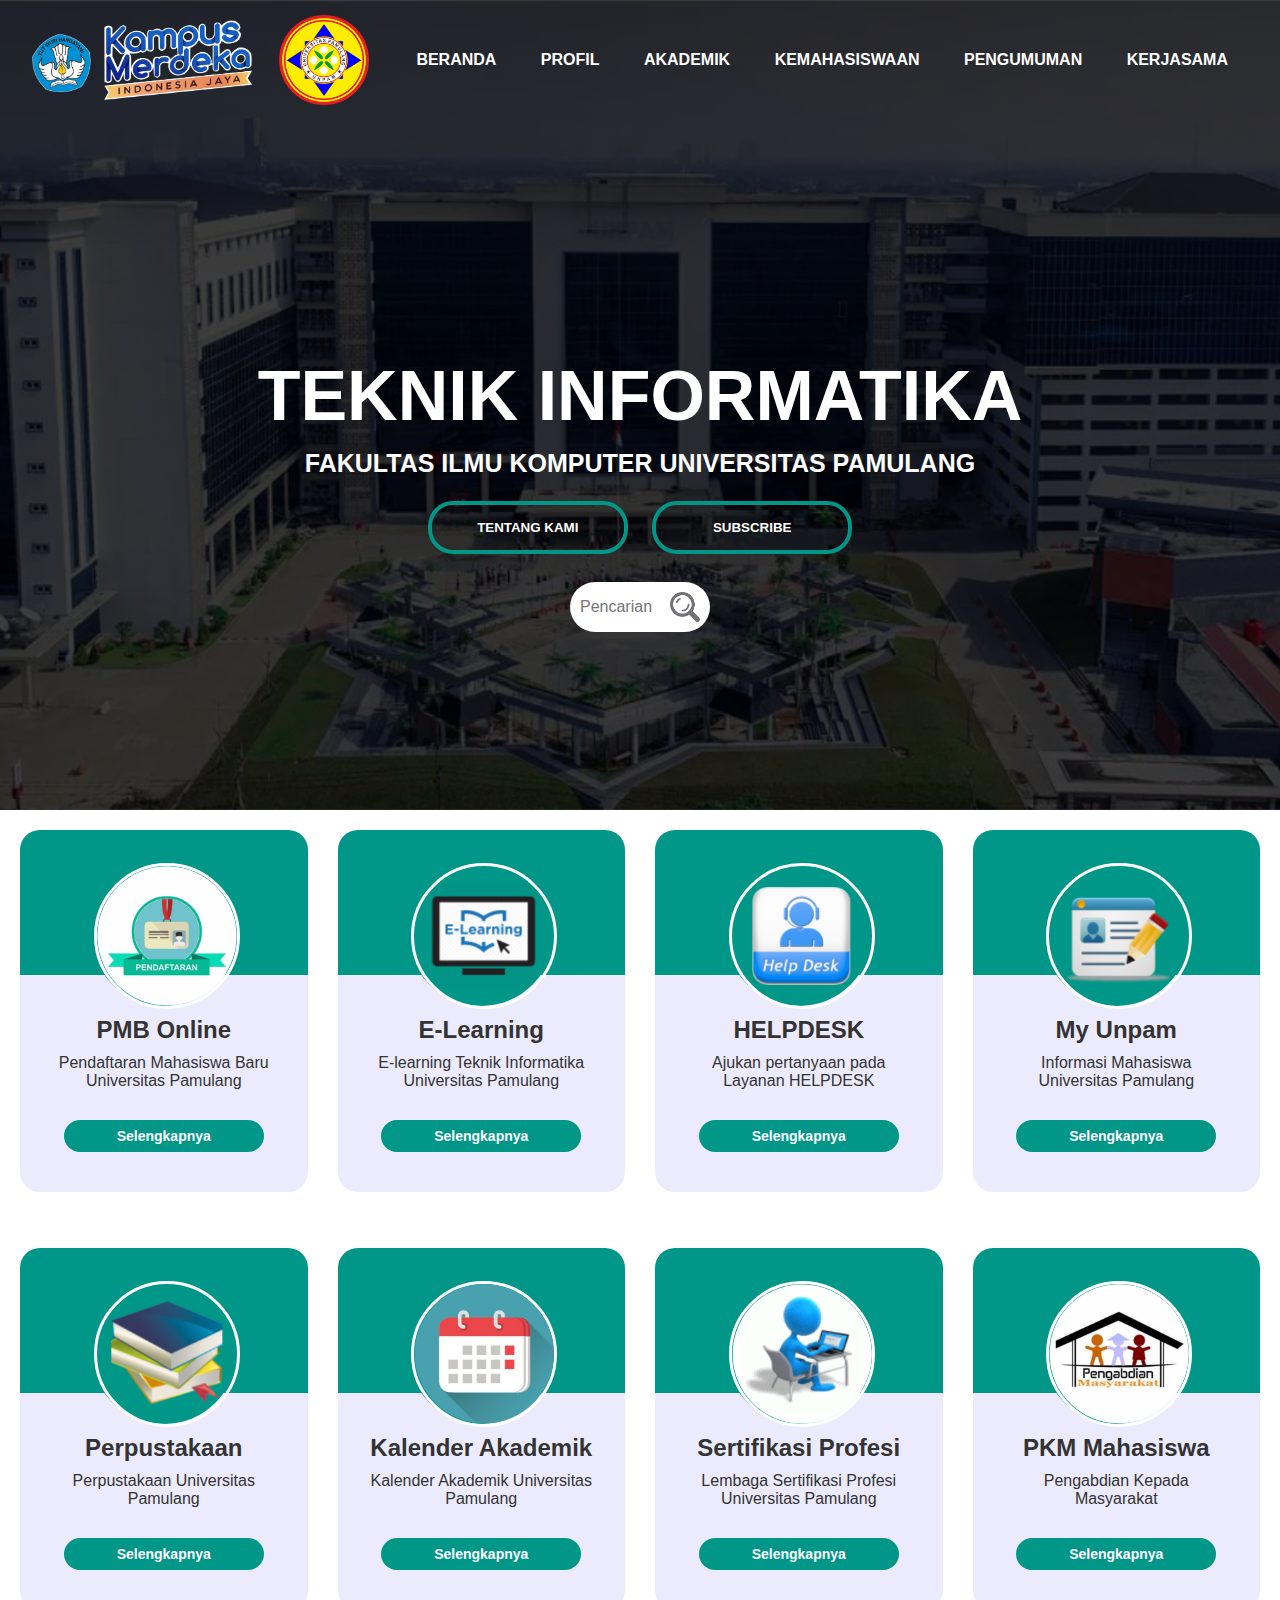
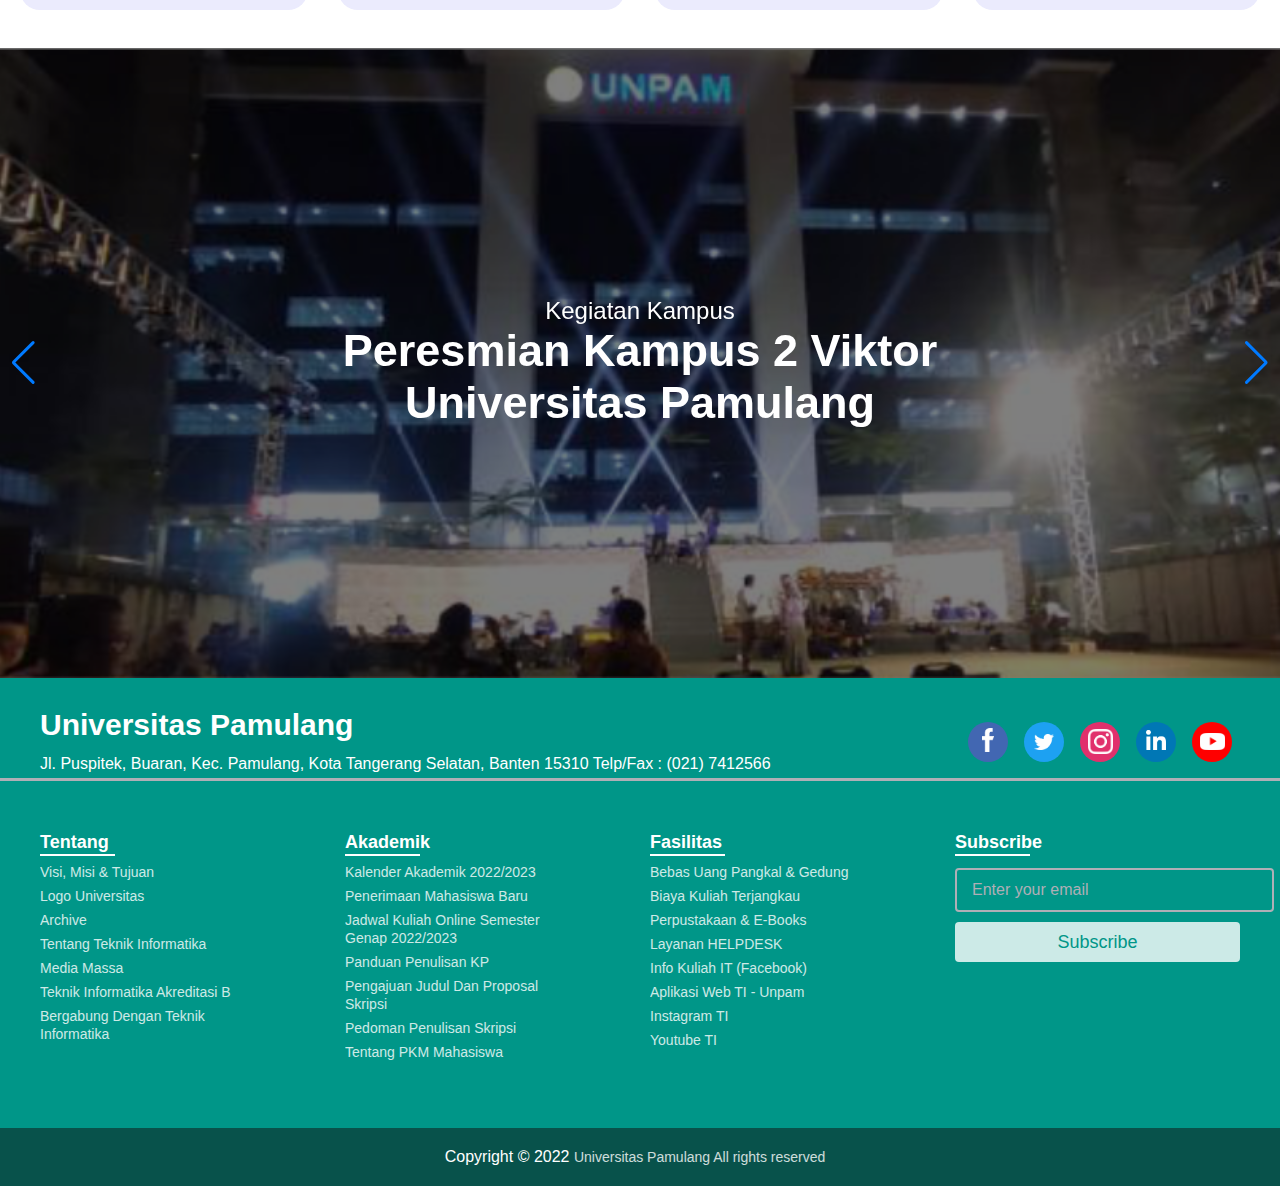
<file: index.html>
<!DOCTYPE html>
<html>
    <head>
        <title>Teknik Informatika Universitas Pamulang</title>
        <link rel="stylesheet" href="css/style.css">
        <link rel="stylesheet" href="css/swiper-bundle.min.css">
    </head>
    <body>
        <!--Pembuka Header-->
        <div class="banner">
            <div class="navbar">
                <img src="images/merdeka.png" width="220px" class="logo">
                <img src="images/logo.png" width="90px" class="logo">
                <ul>
                    <li><a href="index.html">BERANDA</a></li>
                    <li><a href="halaman/profil.html">PROFIL</a></li>
                    <li><a href="halaman/akademik.html">AKADEMIK</a></li>
                    <li><a href="halaman/kemahasiswaan.html">KEMAHASISWAAN</a></li>
                    <li><a href="halaman/pengumuman.html">PENGUMUMAN</a></li>
                    <li><a href="halaman/kerjasama.html">KERJASAMA</a></li>
                </ul>
            </div>

            <div class="content">
                <h1>TEKNIK INFORMATIKA</h1>
                <p>FAKULTAS ILMU KOMPUTER UNIVERSITAS PAMULANG</p>
                <div>
                    <script>
                        function tentang(kami) {
                            window.location = "halaman/profil.html";
                        }
                    </script>
                    <button type="button" value="kami" onclick="tentang(this.value)"><span></span>TENTANG KAMI</button>
                    <script>
                        function sub(yakin) {
                        var yakin = confirm("Apakah kamu yakin Subscribe");
                
                        if (yakin) {
                            window.location = "https://www.youtube.com";
                        } else {
                            window.location = "index.html";
                        }
                    }
                    </script>
                    <button type="button" value="yakin" onclick="sub(this.value)"><span></span>SUBSCRIBE</button>
                </div>
                <div class="search-box">
                    <input class="search-txt" type="text" placeholder="Pencarian">
                    <a class="search-btn" href="#">
                        <img src="images/search.png" width="30px">
                    </a>
                </div>
            </div>

        </div>
        <!--Penutup Header-->

        <!--Pembuka grid-->
        <div class="grid">
            <div class="col">
                <div class="card">
                    <div class="card-content">
                        <div class="image">
                            <img src="images/pmb.png" alt="img">
                        </div>

                        <div class="name-profession">
                            <h2>PMB Online</h2>
                            <p>Pendaftaran Mahasiswa Baru Universitas Pamulang</p>
                        </div>

                        <div class="button-card">
                            <button class="selengkapnya"><a href="http://pmb.unpam.ac.id/" target="_blank">Selengkapnya</a></button>
                        </div>

                    </div>
                </div>  
            </div>
            <div class="col">
                <div class="card">
                    <div class="card-content">
                        <div class="image">
                            <img src="images/elearning.png" alt="img">
                        </div>

                        <div class="name-profession">
                            <h2>E-Learning</h2>
                            <p>E-learning Teknik Informatika Universitas Pamulang</p>
                        </div>

                        <div class="button-card">
                            <button class="selengkapnya"><a href="https://e-learning.unpam.ac.id/" target="_blank">Selengkapnya</a></button>
                        </div>

                    </div>
                </div>  
            </div>
            <div class="col">
                <div class="card">
                    <div class="card-content">
                        <div class="image">
                            <img src="images/helpdesk.png" alt="img">
                        </div>

                        <div class="name-profession">
                            <h2>HELPDESK</h2>
                            <p>Ajukan pertanyaan pada Layanan HELPDESK</p>
                        </div>

                        <div class="button-card">
                            <button class="selengkapnya"><a href="http://helpdesk.unpam.ac.id/" target="_blank">Selengkapnya</a></button>
                        </div>

                    </div>
                </div>  
            </div>
            <div class="col">
                <div class="card">
                    <div class="card-content">
                        <div class="image">
                            <img src="images/myunpam.png" alt="img">
                        </div>

                        <div class="name-profession">
                            <h2>My Unpam</h2>
                            <p>Informasi Mahasiswa Universitas Pamulang</p>
                        </div>

                        <div class="button-card">
                            <button class="selengkapnya"><a href="https://my.unpam.ac.id" target="_blank">Selengkapnya</a></button>
                        </div>

                    </div>
                </div>  
            </div>
        </div>

        <div class="grid">
            <div class="col">
                <div class="card">
                    <div class="card-content">
                        <div class="image">
                            <img src="images/perpus.png" alt="img">
                        </div>

                        <div class="name-profession">
                            <h2>Perpustakaan</h2>
                            <p>Perpustakaan Universitas Pamulang</p>
                        </div>

                        <div class="button-card">
                            <button class="selengkapnya"><a href="http://perpustakaan.unpam.ac.id/" target="_blank">Selengkapnya</a></button>
                        </div>

                    </div>
                </div>  
            </div>
            <div class="col">
                <div class="card">
                    <div class="card-content">
                        <div class="image">
                            <img src="images/kalender.png" alt="img">
                        </div>

                        <div class="name-profession">
                            <h2>Kalender Akademik</h2>
                            <p>Kalender Akademik Universitas Pamulang</p>
                        </div>

                        <div class="button-card">
                            <button class="selengkapnya"><a href="halaman/kalender.html">Selengkapnya</a></button>
                        </div>

                    </div>
                </div>  
            </div>
            <div class="col">
                <div class="card">
                    <div class="card-content">
                        <div class="image">
                            <img src="images/sertifikasi.png" alt="img">
                        </div>

                        <div class="name-profession">
                            <h2>Sertifikasi Profesi</h2>
                            <p>Lembaga Sertifikasi Profesi Universitas Pamulang</p>
                        </div>

                        <div class="button-card">
                            <button class="selengkapnya"><a href="https://mylsp.unpam.ac.id/login" target="_blank">Selengkapnya</a></button>
                        </div>

                    </div>
                </div>  
            </div>
            <div class="col">
                <div class="card">
                    <div class="card-content">
                        <div class="image">
                            <img src="images/pengabdian.png" alt="img">
                        </div>

                        <div class="name-profession">
                            <h2>PKM Mahasiswa</h2>
                            <p>Pengabdian Kepada Masyarakat</p>
                        </div>

                        <div class="button-card">
                            <button class="selengkapnya"><a href="halaman/kemahasiswaan.html">Selengkapnya</a></button>
                        </div>

                    </div>
                </div>  
            </div>
        </div>

        <!--Penutup grid-->

        <!--Pembuka Slider-->
        <section class="main swiper mySwiper">
            <div class="wrapper swiper-wrapper">

                <div class="slide swiper-slide">
                    <img src="images/peresmian.png" alt="aaa" class="image">
                    <div class="image-data">
                        <p class="image-data_text">Kegiatan Kampus</p>
                        <h2>
                            Peresmian Kampus 2 Viktor <br>
                            Universitas Pamulang
                        </h2>
                    </div>
                </div>

                <div class="slide swiper-slide">
                    <img src="images/seminar.png" alt="aaa" class="image">
                    <div class="image-data">
                        <p class="image-data_text">Seminar Nasional</p>
                        <h2>
                            BIG DATA ANALYSIS FOR CYBER SECURITY  <br>
                            IN NATIONAL DATA SECURITY SYSTEMS
                        </h2>
                    </div>
                </div>

                <div class="slide swiper-slide">
                    <img src="images/propesa.png" alt="aaa" class="image">
                    <div class="image-data">
                        <p class="image-data_text">Kegiatan Mahasiswa</p>
                        <h2>
                            Propesa Mahasiswa Baru Semester Ganjil<br>
                            Tahun Akademik 2022/2023
                        </h2>
                    </div>
                </div>

                <div class="slide swiper-slide">
                    <img src="images/upacara.png" alt="aaa" class="image">
                    <div class="image-data">
                        <p class="image-data_text">Kegiatan Mahasiswa dan Dosen</p>
                        <h2>
                            Upacara Bendera 17 Agustus 2022 <br>
                            Memperingati HUT Republik Indonesia ke 77
                        </h2>
                    </div>
                </div>
                
            </div>

            <div class="swiper-button-next"></div>
            <div class="swiper-button-prev"></div>
            
        </section>

        <!--Swiper JS-->
        <script src="JS/swiper-bundle.min.js"></script>

        <!--Initialize Swiper-->
        <script>
            var swiper = new Swiper(".mySwiper", {
                slidesPerView: 1,
                spaceBetween: 30,
                loop: true,
                pagination: {
                    el: ".swiper-pagination",
                    clickable: true,
                },
                autoplay: {
                    delay: 2800,
                },
                navigation: {
                    nextEl: ".swiper-button-next",
                    prevEl: ".swiper-button-prev",
                },
            });
        </script>
        <!--Penutup Slider-->


        <!--Pembuka Footer-->
        <footer>
            <div class="contentfot">
                <div class="topfot">
                    <div class="logo-details">
                        <h4>Universitas Pamulang</h4>
                        <font size="3px">Jl. Puspitek, Buaran, Kec. Pamulang, Kota Tangerang Selatan, Banten 15310 Telp/Fax : (021) 7412566 </font>
                    </div>
                    <div class="media-icons">
                        <a href="https://www.facebook.com/groups/135900866479149/" target="_blank"><img src="images/fb.png" width="12px"></a>
                        <a href="https://twitter.com/unpamID" target="_blank"><img src="images/twitter.png" width="20px"></a>
                        <a href="https://www.instagram.com/universitas_pamulang/" target="_blank"><img src="images/ig.png" width="25px"></a>
                        <a href="https://www.linkedin.com/company/unpam/" target="_blank"><img src="images/linked.png" width="20px"></a>
                        <a href="https://www.youtube.com/@TeknikInformatikaUNPAM" target="_blank"><img src="images/youtube.png" width="25px"></a>
                    </div>
                </div>
                <div class="link-boxes">
                    <ul class="boxs">
                        <li class="link_name">Tentang</li>
                        <li><a href="halaman/visi.html">Visi, Misi & Tujuan</a></li>
                        <li><a href="#">Logo Universitas</a></li>
                        <li><a href="#">Archive</a></li>
                        <li><a href="halaman/profil.html">Tentang Teknik Informatika</a></li>
                        <li><a href="#">Media Massa</a></li>
                        <li><a href="#">Teknik Informatika Akreditasi B</a></li>
                        <li><a href="http://pmb.unpam.ac.id/" target="_blank">Bergabung Dengan Teknik Informatika</a></li>
                    </ul>
                    <ul class="boxs">
                        <li class="link_name">Akademik</li>
                        <li><a href="halaman/kalender.html">Kalender Akademik 2022/2023</a></li>
                        <li><a href="http://pmb.unpam.ac.id/" target="_blank">Penerimaan Mahasiswa Baru</a></li>
                        <li><a href="#">Jadwal Kuliah Online Semester Genap 2022/2023</a></li>
                        <li><a href="#">Panduan Penulisan KP</a></li>
                        <li><a href="#">Pengajuan Judul Dan Proposal Skripsi</a></li>
                        <li><a href="#">Pedoman Penulisan Skripsi</a></li>
                        <li><a href="halaman/pkm.html">Tentang PKM Mahasiswa</a></li>
                    </ul>
                    <ul class="boxs">
                        <li class="link_name">Fasilitas</li>
                        <li><a href="#">Bebas Uang Pangkal & Gedung</a></li>
                        <li><a href="#">Biaya Kuliah Terjangkau</a></li>
                        <li><a href="http://perpustakaan.unpam.ac.id/" target="_blank">Perpustakaan & E-Books</a></li>
                        <li><a href="http://helpdesk.unpam.ac.id/" target="_blank">Layanan HELPDESK</a></li>
                        <li><a href="https://www.facebook.com/groups/135900866479149/" target="_blank">Info Kuliah IT (Facebook)</a></li>
                        <li><a href="https://informatika.unpam.ac.id/" target="_blank">Aplikasi Web TI - Unpam</a></li>
                        <li><a href="https://www.instagram.com/universitas_pamulang/" target="_blank">Instagram TI</a></li>
                        <li><a href="https://www.youtube.com/@TeknikInformatikaUNPAM" target="_blank">Youtube TI</a></li>
                    </ul>
                    <ul class="boxs input-box">
                        <li class="link_name">Subscribe</li>
                        <li><input type="text" placeholder="Enter your email"></li>
                        <li><input type="button" value="Subscribe"></li>
                    </ul>
                </div>
            </div>
        </footer>
        <!--Penutup Footer-->

        <!--Pembuka Bottom-->
        <div class="bottom-details">
            <div class="bottom_text">
                Copyright &#169 2022 <a href="#">Universitas Pamulang All rights reserved</a>
            </div>
        </div>
        <!--Penutup Bottom-->

    </body>
</html>
</file>
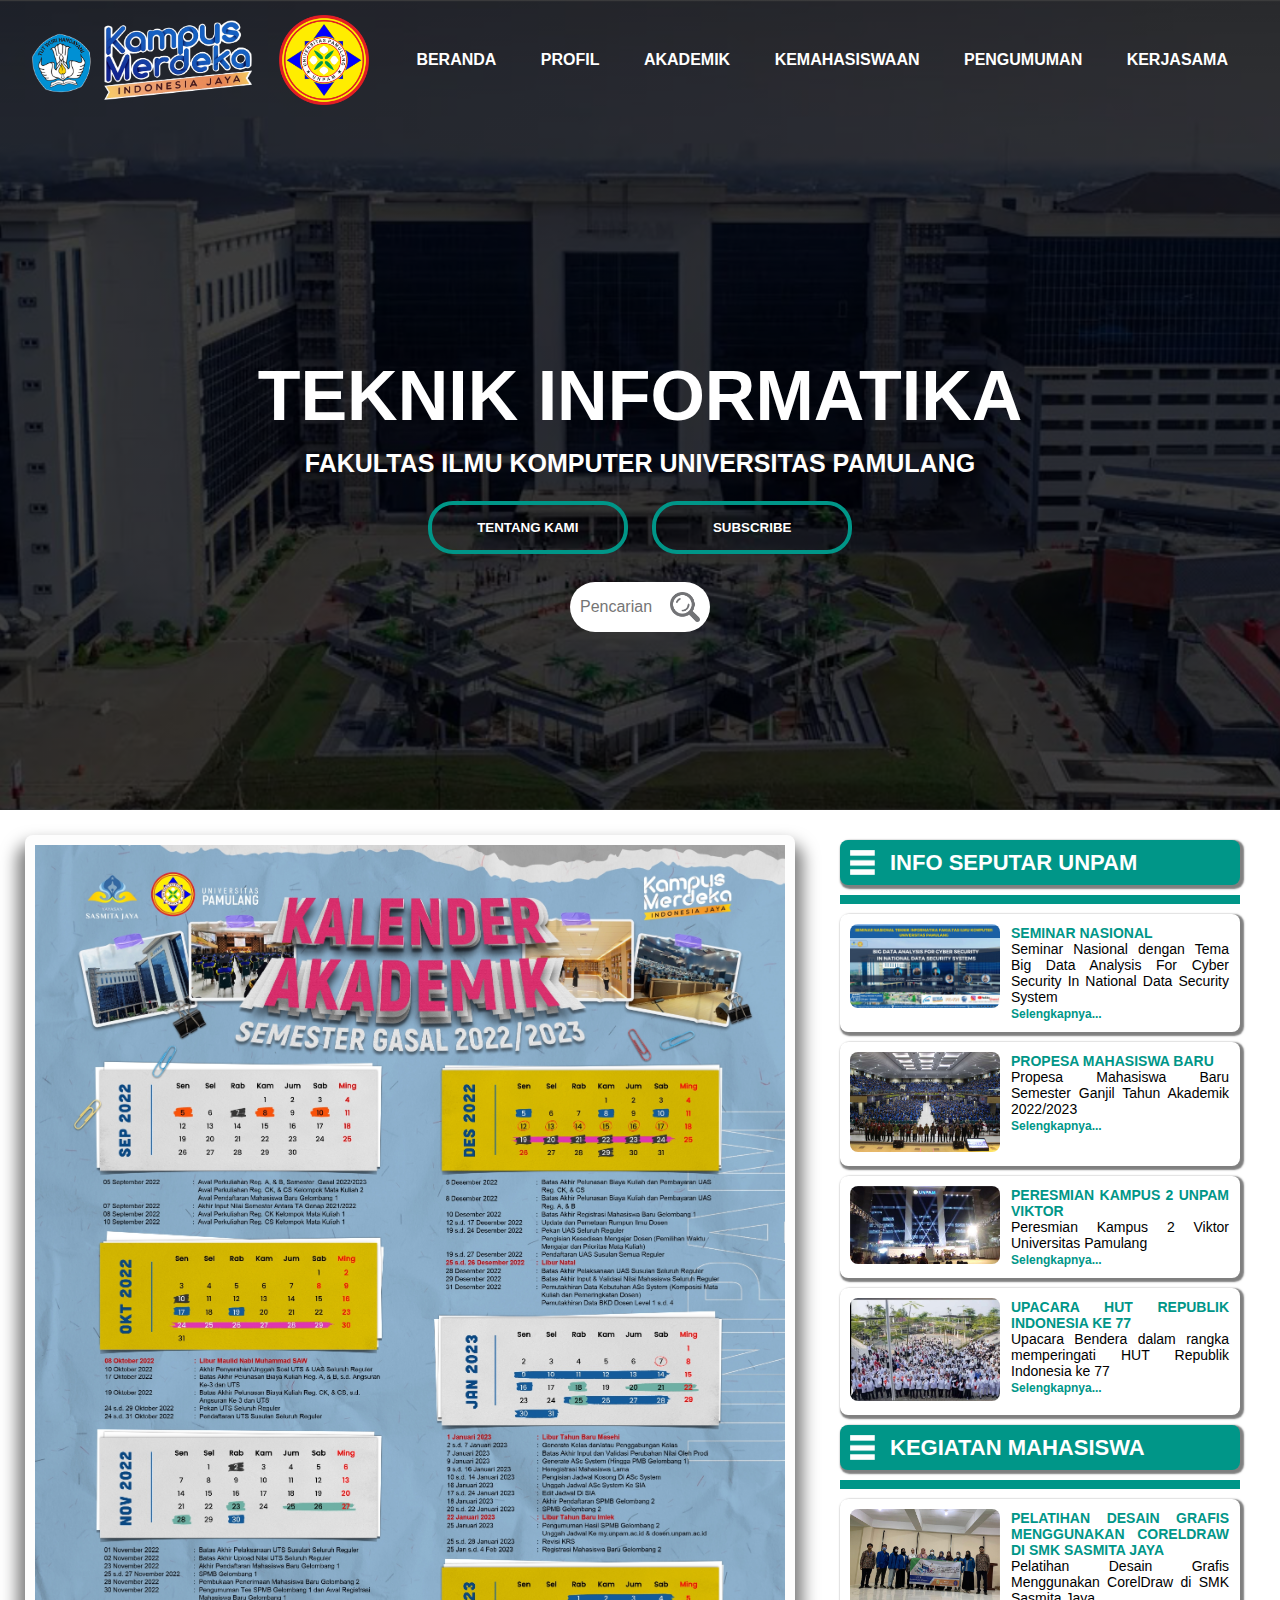
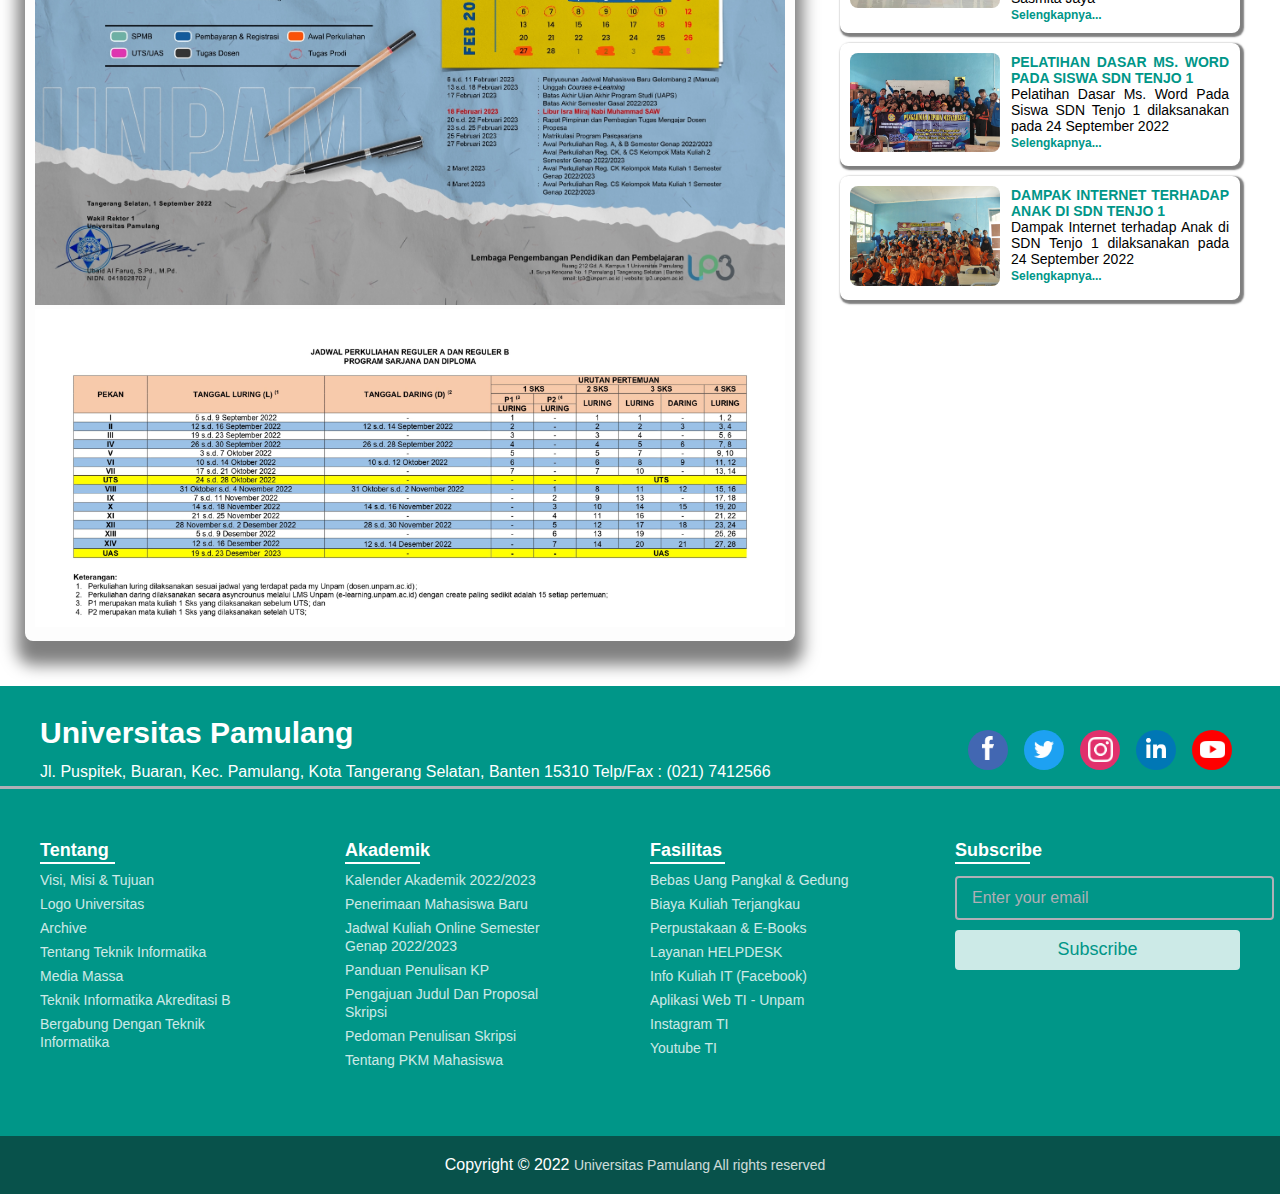
<file: halaman/akademik.html>
<!DOCTYPE html>
<html>
    <head>
        <title>Teknik Informatika Universitas Pamulang</title>
        <link rel="stylesheet" href="../css/style.css">
        <link rel="stylesheet" href="../css/swiper-bundle.min.css">
    </head>
    <body>
        <!--Pembuka Header-->
        <div class="banner">
            <div class="navbar">
                <img src="../images/merdeka.png" width="220px" class="logo">
                <img src="../images/logo.png" width="90px" class="logo">
                <ul>
                    <li><a href="../index.html">BERANDA</a></li>
                    <li><a href="profil.html">PROFIL</a></li>
                    <li><a href="akademik.html">AKADEMIK</a></li>
                    <li><a href="kemahasiswaan.html">KEMAHASISWAAN</a></li>
                    <li><a href="pengumuman.html">PENGUMUMAN</a></li>
                    <li><a href="kerjasama.html">KERJASAMA</a></li>
                </ul>
            </div>

            <div class="content">
                <h1>TEKNIK INFORMATIKA</h1>
                <p>FAKULTAS ILMU KOMPUTER UNIVERSITAS PAMULANG</p>
                <div>
                    <script>
                        function tentang(kami) {
                            window.location = "profil.html";
                        }
                    </script>
                    <button type="button" value="kami" onclick="tentang(this.value)"><span></span>TENTANG KAMI</button>
                    <script>
                        function sub(yakin) {
                        var yakin = confirm("Apakah kamu yakin Subscribe");
                
                        if (yakin) {
                            window.location = "https://www.youtube.com";
                        } else {
                            window.location = "../index.html";
                        }
                    }
                    </script>
                    <button type="button" value="yakin" onclick="sub(this.value)"><span></span>SUBSCRIBE</button>
                </div>
                <div class="search-box">
                    <input class="search-txt" type="text" placeholder="Pencarian">
                    <a class="search-btn" href="#">
                        <img src="../images/search.png" width="30px">
                    </a>
                </div>
            </div>

        </div>
        <!--Penutup Header-->

        <!--Pembuka Berita-->
        <div class="container-berita">
            <div class="content-kiri">
                <div class="content-kiri-box">
                    <div class="content-img2">
                        <img src="../images/kaldik.jpg">
                        <img src="../images/kaldik2.jpg">
                    </div>
                </div>
            </div>
            <div class="content-kanan">

                <div class="content-kanan-info">
                    <div class="content-kanan-info-img">
                        <img src="../images/info.png">
                    </div>
                    Info Seputar UNPAM
                </div>
                <hr size="1" color="#009688">

                <div class="content-berita">
                    <div class="content-berita-img">
                        <img src="../images/seminar.jpeg">
                    </div>
                    <div class="content-berita-teks">
                        <div class="content-kanan-judul">Seminar Nasional</div>
                        Seminar Nasional dengan Tema Big Data Analysis For Cyber Security In National Data Security System<br>
                        <a href="det_info.html">Selengkapnya...</a>
                    </div>
                </div>

                <div class="content-berita">
                    <div class="content-berita-img">
                        <img src="../images/propesa.jpeg">
                    </div>
                    <div class="content-berita-teks">
                        <div class="content-kanan-judul">Propesa Mahasiswa Baru</div>
                        Propesa Mahasiswa Baru Semester Ganjil Tahun Akademik 2022/2023<br>
                        <a href="#">Selengkapnya...</a>
                    </div>
                </div>
                
                <div class="content-berita">
                    <div class="content-berita-img">
                        <img src="../images/peresmian.jpeg">
                    </div>
                    <div class="content-berita-teks">
                        <div class="content-kanan-judul">Peresmian Kampus 2 UNPAM Viktor</div>
                        Peresmian Kampus 2 Viktor Universitas Pamulang<br>
                        <a href="#">Selengkapnya...</a>
                    </div>
                </div>

                <div class="content-berita">
                    <div class="content-berita-img">
                        <img src="../images/upacara.jpeg">
                    </div>
                    <div class="content-berita-teks">
                        <div class="content-kanan-judul">Upacara HUT Republik Indonesia ke 77</div>
                        Upacara Bendera dalam rangka memperingati HUT Republik Indonesia ke 77<br>
                        <a href="#">Selengkapnya...</a>
                    </div>
                </div>

                <div class="content-kanan-info">
                    <div class="content-kanan-info-img">
                        <img src="../images/info.png">
                    </div>
                    Kegiatan Mahasiswa
                </div>
                <hr size="1" color="#009688">

                <div class="content-berita">
                    <div class="content-berita-img">
                        <img src="../images/gambar1.jpg">
                    </div>
                    <div class="content-berita-teks">
                        <div class="content-kanan-judul">Pelatihan Desain Grafis Menggunakan CorelDraw di SMK Sasmita Jaya</div>
                        Pelatihan Desain Grafis Menggunakan CorelDraw di SMK Sasmita Jaya<br>
                        <a href="#">Selengkapnya...</a>
                    </div>
                </div>

                <div class="content-berita">
                    <div class="content-berita-img">
                        <img src="../images/pkm1.jpg">
                    </div>
                    <div class="content-berita-teks">
                        <div class="content-kanan-judul">Pelatihan Dasar Ms. Word Pada Siswa SDN Tenjo 1</div>
                        Pelatihan Dasar Ms. Word Pada Siswa SDN Tenjo 1 dilaksanakan pada 24 September 2022<br>
                        <a href="#">Selengkapnya...</a>
                    </div>
                </div>

                <div class="content-berita">
                    <div class="content-berita-img">
                        <img src="../images/pkm2.JPG">
                    </div>
                    <div class="content-berita-teks">
                        <div class="content-kanan-judul">Dampak Internet terhadap Anak di SDN Tenjo 1</div>
                        Dampak Internet terhadap Anak di SDN Tenjo 1 dilaksanakan pada 24 September 2022<br>
                        <a href="#">Selengkapnya...</a>
                    </div>
                </div>

            </div>
        </div>
        <!--Penutup Berita-->

        <!--Pembuka Footer-->
        <footer>
            <div class="contentfot">
                <div class="topfot">
                    <div class="logo-details">
                        <h4>Universitas Pamulang</h4>
                        <font size="3px">Jl. Puspitek, Buaran, Kec. Pamulang, Kota Tangerang Selatan, Banten 15310 Telp/Fax : (021) 7412566 </font>
                    </div>
                    <div class="media-icons">
                        <a href="https://www.facebook.com/groups/135900866479149/" target="_blank"><img src="../images/fb.png" width="12px"></a>
                        <a href="https://twitter.com/unpamID" target="_blank"><img src="../images/twitter.png" width="20px"></a>
                        <a href="https://www.instagram.com/universitas_pamulang/" target="_blank"><img src="../images/ig.png" width="25px"></a>
                        <a href="https://www.linkedin.com/company/unpam/" target="_blank"><img src="../images/linked.png" width="20px"></a>
                        <a href="https://www.youtube.com/@TeknikInformatikaUNPAM" target="_blank"><img src="../images/youtube.png" width="25px"></a>
                    </div>
                </div>
                <div class="link-boxes">
                    <ul class="boxs">
                        <li class="link_name">Tentang</li>
                        <li><a href="visi.html">Visi, Misi & Tujuan</a></li>
                        <li><a href="#">Logo Universitas</a></li>
                        <li><a href="#">Archive</a></li>
                        <li><a href="profil.html">Tentang Teknik Informatika</a></li>
                        <li><a href="#">Media Massa</a></li>
                        <li><a href="#">Teknik Informatika Akreditasi B</a></li>
                        <li><a href="http://pmb.unpam.ac.id/" target="_blank">Bergabung Dengan Teknik Informatika</a></li>
                    </ul>
                    <ul class="boxs">
                        <li class="link_name">Akademik</li>
                        <li><a href="kalender.html">Kalender Akademik 2022/2023</a></li>
                        <li><a href="http://pmb.unpam.ac.id/" target="_blank">Penerimaan Mahasiswa Baru</a></li>
                        <li><a href="#">Jadwal Kuliah Online Semester Genap 2022/2023</a></li>
                        <li><a href="#">Panduan Penulisan KP</a></li>
                        <li><a href="#">Pengajuan Judul Dan Proposal Skripsi</a></li>
                        <li><a href="#">Pedoman Penulisan Skripsi</a></li>
                        <li><a href="pkm.html">Tentang PKM Mahasiswa</a></li>
                    </ul>
                    <ul class="boxs">
                        <li class="link_name">Fasilitas</li>
                        <li><a href="#">Bebas Uang Pangkal & Gedung</a></li>
                        <li><a href="#">Biaya Kuliah Terjangkau</a></li>
                        <li><a href="http://perpustakaan.unpam.ac.id/" target="_blank">Perpustakaan & E-Books</a></li>
                        <li><a href="http://helpdesk.unpam.ac.id/" target="_blank">Layanan HELPDESK</a></li>
                        <li><a href="https://www.facebook.com/groups/135900866479149/" target="_blank">Info Kuliah IT (Facebook)</a></li>
                        <li><a href="https://informatika.unpam.ac.id/" target="_blank">Aplikasi Web TI - Unpam</a></li>
                        <li><a href="https://www.instagram.com/universitas_pamulang/" target="_blank">Instagram TI</a></li>
                        <li><a href="https://www.youtube.com/@TeknikInformatikaUNPAM" target="_blank">Youtube TI</a></li>
                    </ul>
                    <ul class="boxs input-box">
                        <li class="link_name">Subscribe</li>
                        <li><input type="text" placeholder="Enter your email"></li>
                        <li><input type="button" value="Subscribe"></li>
                    </ul>
                </div>
            </div>
        </footer>
        <!--Penutup Footer-->

        <!--Pembuka Bottom-->
        <div class="bottom-details">
            <div class="bottom_text">
                Copyright &#169 2022 <a href="#">Universitas Pamulang All rights reserved</a>
            </div>
        </div>
        <!--Penutup Bottom-->

    </body>
</html>
</file>
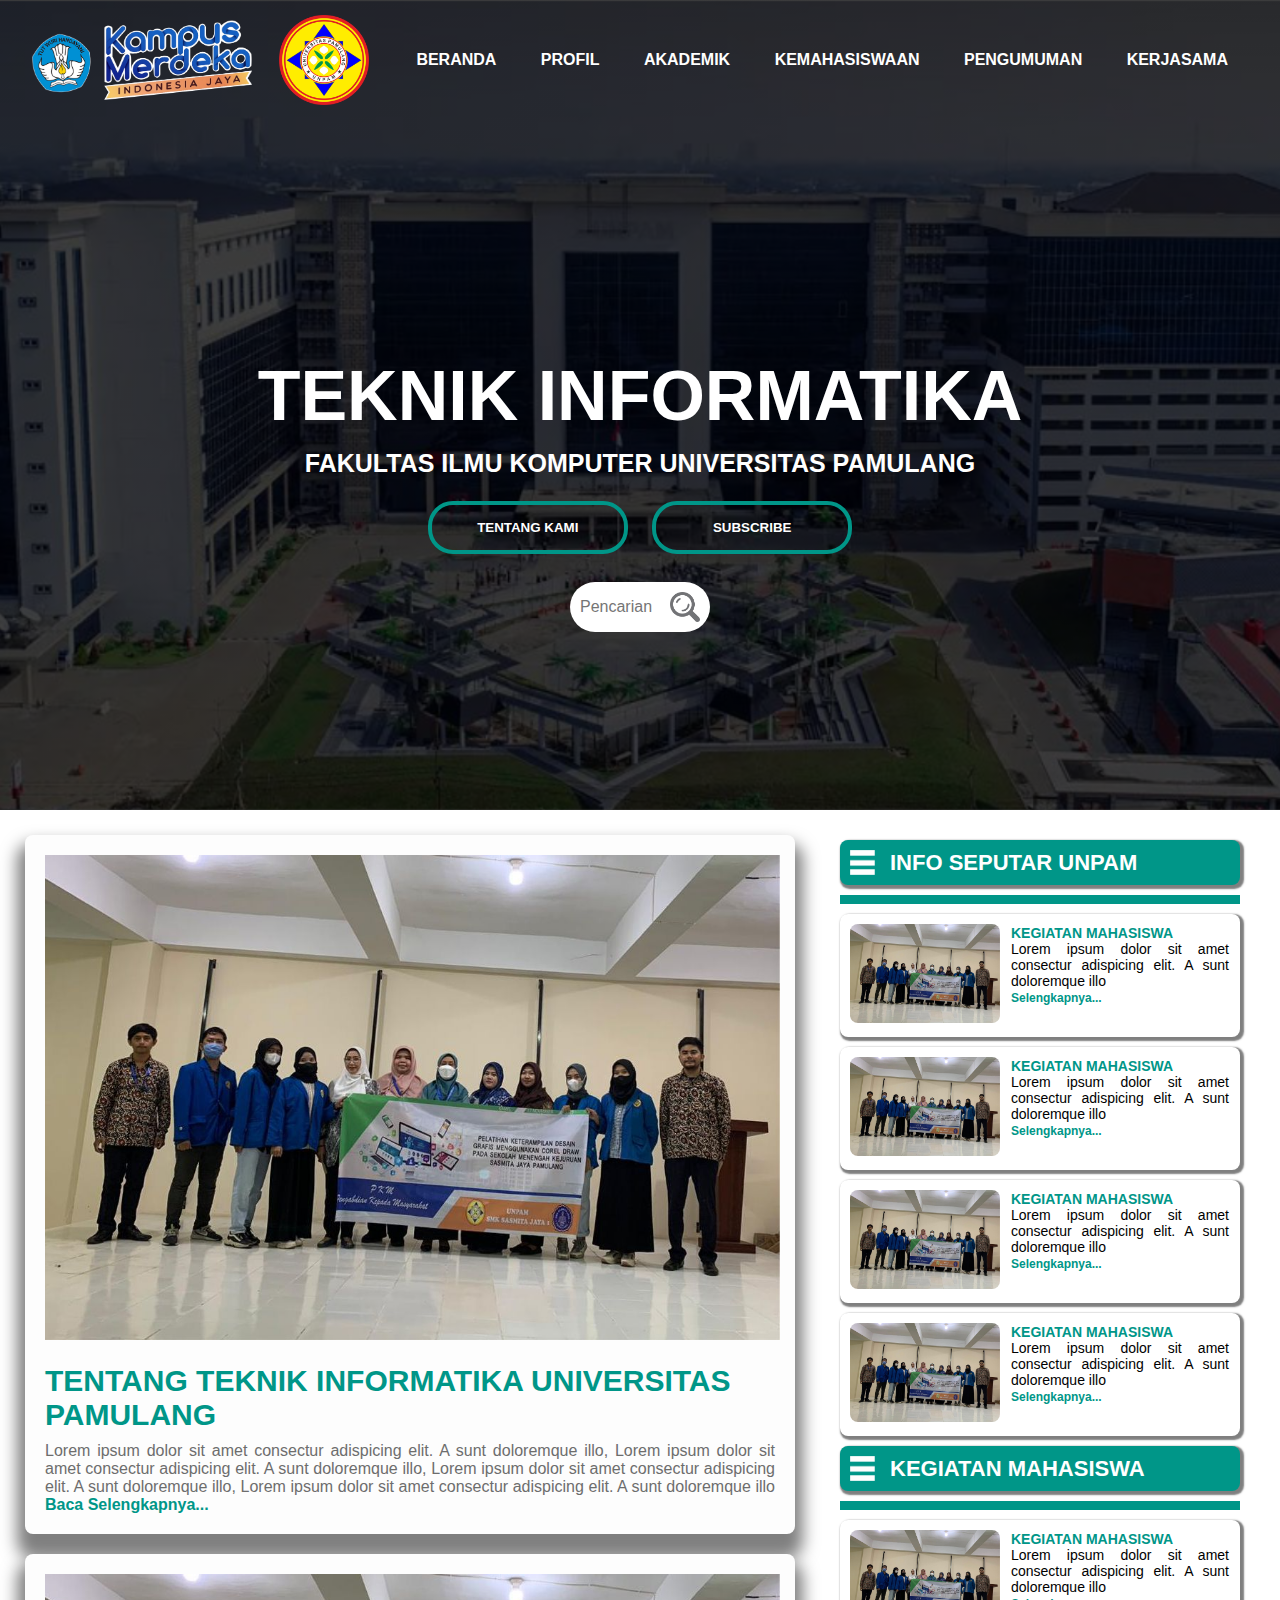
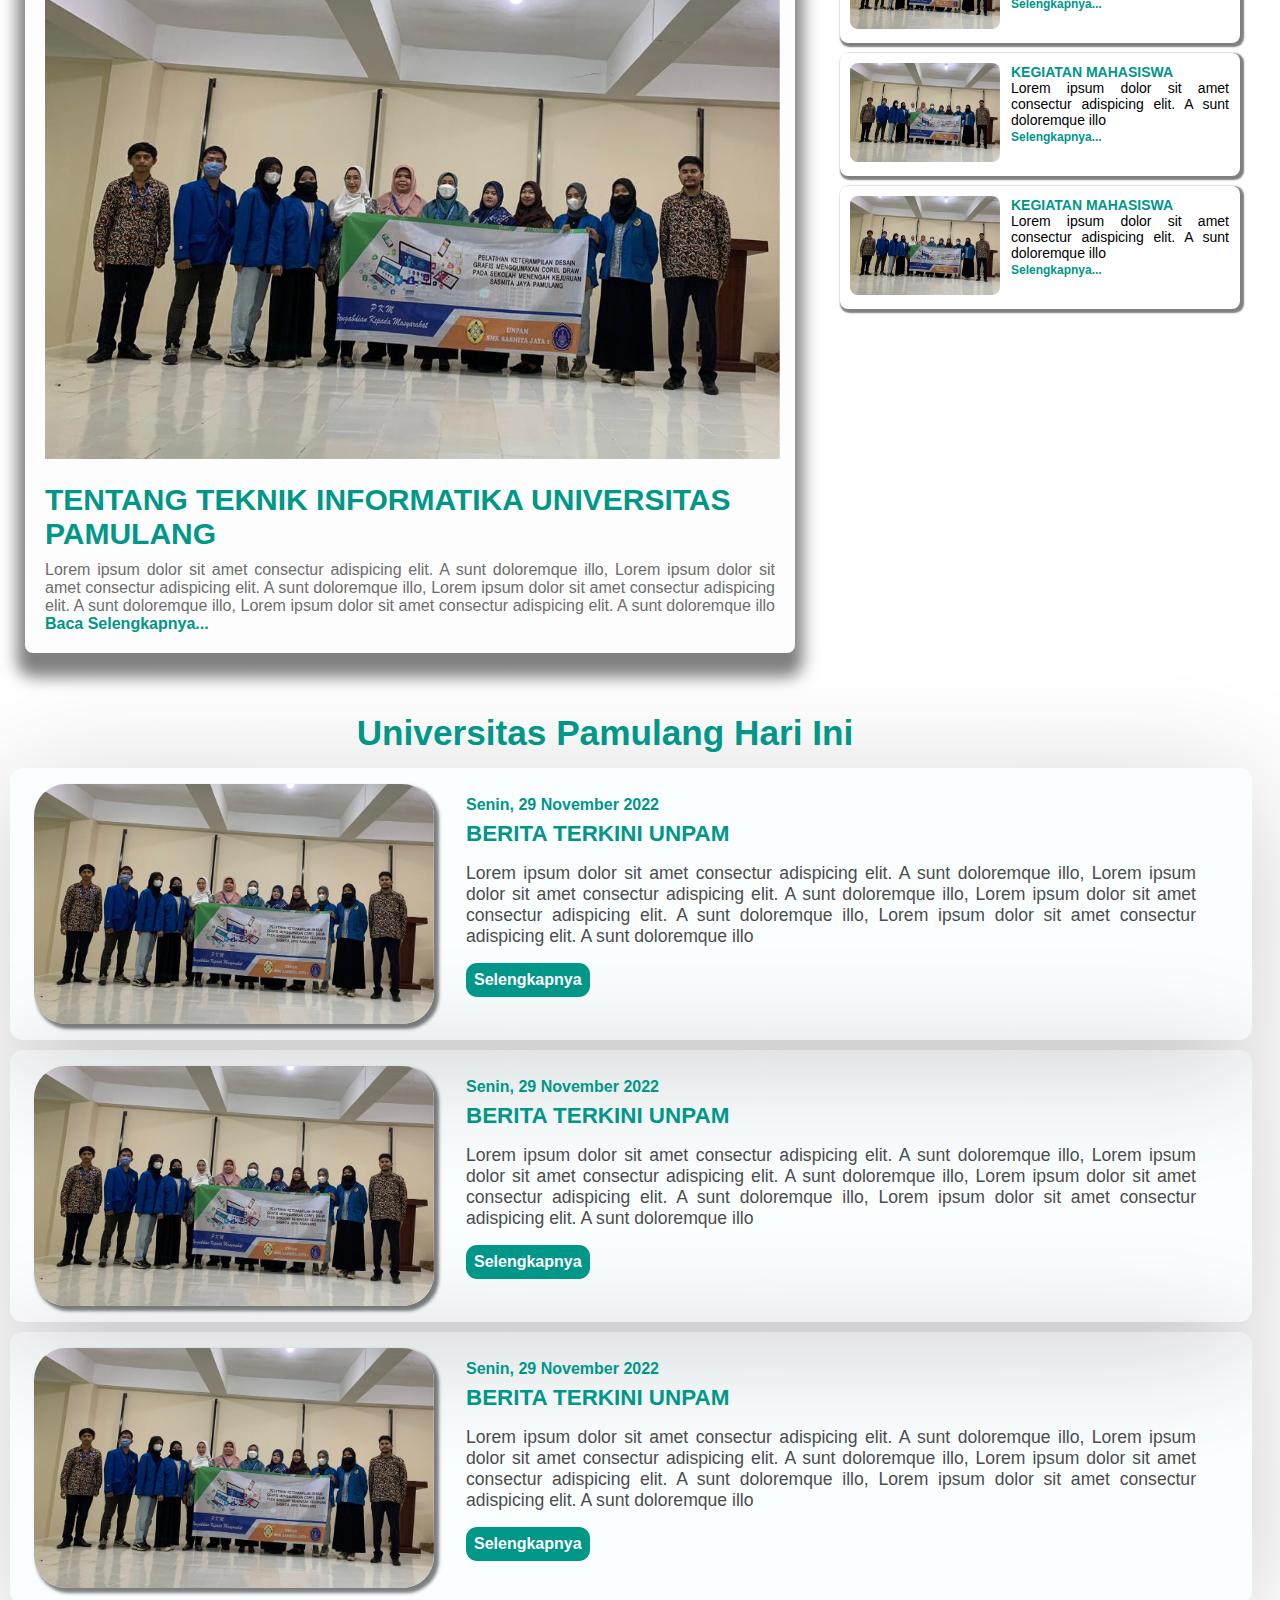
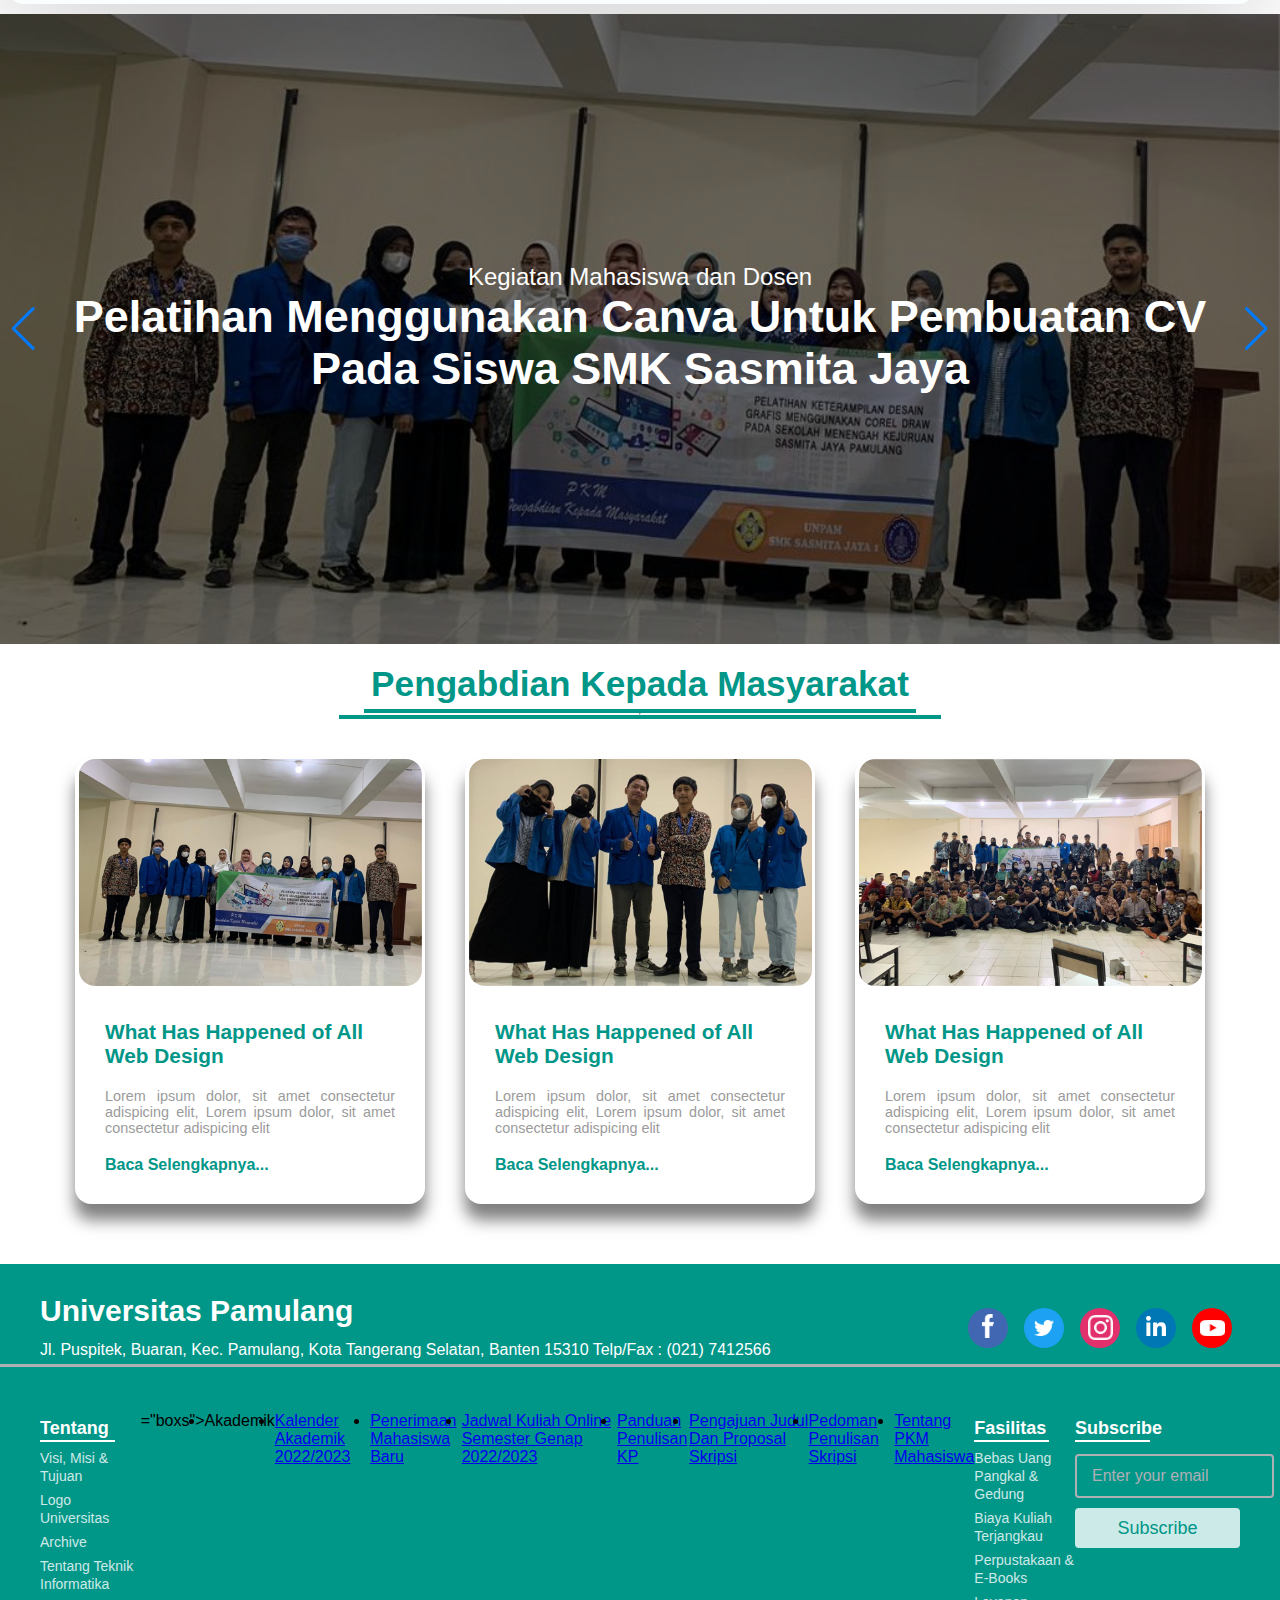
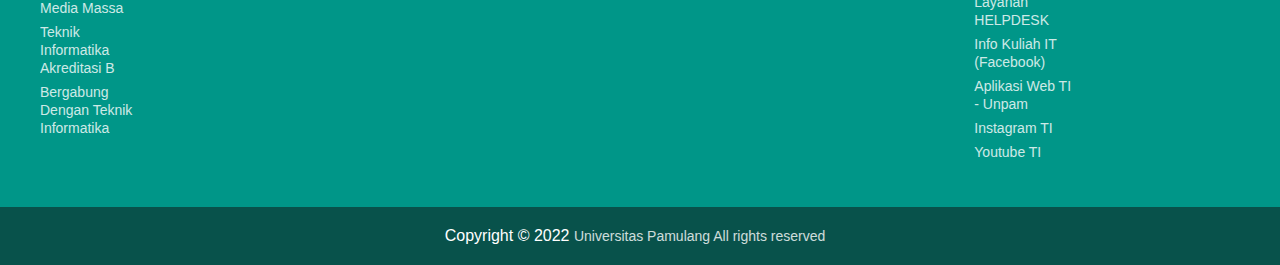
<file: halaman/backup.html>
<!DOCTYPE html>
<html>
    <head>
        <title>Teknik Informatika Universitas Pamulang</title>
        <link rel="stylesheet" href="../css/style.css">
        <link rel="stylesheet" href="../css/swiper-bundle.min.css">
    </head>
    <body>
        <!--Pembuka Header-->
        <div class="banner">
            <div class="navbar">
                <img src="../images/merdeka.png" width="220px" class="logo">
                <img src="../images/logo.png" width="90px" class="logo">
                <ul>
                    <li><a href="../index.html">BERANDA</a></li>
                    <li><a href="profil.html">PROFIL</a></li>
                    <li><a href="akademik.html">AKADEMIK</a></li>
                    <li><a href="kemahasiswaan.html">KEMAHASISWAAN</a></li>
                    <li><a href="pengumuman.html">PENGUMUMAN</a></li>
                    <li><a href="kerjasama.html">KERJASAMA</a></li>
                </ul>
            </div>

            <div class="content">
                <h1>TEKNIK INFORMATIKA</h1>
                <p>FAKULTAS ILMU KOMPUTER UNIVERSITAS PAMULANG</p>
                <div>
                    <script>
                        function tentang(kami) {
                            window.location = ".../profil.html";
                        }
                    </script>
                    <button type="button" value="kami" onclick="tentang(this.value)"><span></span>TENTANG KAMI</button>
                    <script>
                        function sub(yakin) {
                        var yakin = confirm("Apakah kamu yakin Subscribe");
                
                        if (yakin) {
                            window.location = "https://www.youtube.com";
                        } else {
                            window.location = "../index.html";
                        }
                    }
                    </script>
                    <button type="button" value="yakin" onclick="sub(this.value)"><span></span>SUBSCRIBE</button>
                </div>
                <div class="search-box">
                    <input class="search-txt" type="text" placeholder="Pencarian">
                    <a class="search-btn" href="#">
                        <img src="../images/search.png" width="30px">
                    </a>
                </div>
            </div>

        </div>
        <!--Penutup Header-->

        <!--Pembuka Berita-->
        <div class="container-berita">
            <div class="content-kiri">
                <div class="content-kiri-box">
                    <div class="content-img">
                        <img src="../images/gambar1.jpg">
                        <div class="content-kiri-judul">Tentang Teknik Informatika Universitas Pamulang</div>
                        <div class="content-kiri-isi">
                            Lorem ipsum dolor sit amet consectur adispicing elit. A sunt doloremque illo,
                            Lorem ipsum dolor sit amet consectur adispicing elit. A sunt doloremque illo,
                            Lorem ipsum dolor sit amet consectur adispicing elit. A sunt doloremque illo,
                            Lorem ipsum dolor sit amet consectur adispicing elit. A sunt doloremque illo
                            <a href="#">Baca Selengkapnya...</a>
                        </div>
                    </div>
                </div>

                <div class="content-kiri-box">
                    <div class="content-img">
                        <img src="../images/gambar1.jpg">
                        <div class="content-kiri-judul">Tentang Teknik Informatika Universitas Pamulang</div>
                        <div class="content-kiri-isi">
                            Lorem ipsum dolor sit amet consectur adispicing elit. A sunt doloremque illo,
                            Lorem ipsum dolor sit amet consectur adispicing elit. A sunt doloremque illo,
                            Lorem ipsum dolor sit amet consectur adispicing elit. A sunt doloremque illo,
                            Lorem ipsum dolor sit amet consectur adispicing elit. A sunt doloremque illo
                            <a href="#">Baca Selengkapnya...</a>
                        </div>
                    </div>
                </div>

            </div>
            <div class="content-kanan">

                <div class="content-kanan-info">
                    <div class="content-kanan-info-img">
                        <img src="../images/info.png">
                    </div>
                    Info Seputar UNPAM
                </div>
                <hr size="1" color="#009688">

                <div class="content-berita">
                    <div class="content-berita-img">
                        <img src="../images/gambar1.jpg">
                    </div>
                    <div class="content-berita-teks">
                        <div class="content-kanan-judul">Kegiatan Mahasiswa</div>
                        Lorem ipsum dolor sit amet consectur adispicing elit. A sunt doloremque illo<br>
                        <a href="#">Selengkapnya...</a>
                    </div>
                </div>

                <div class="content-berita">
                    <div class="content-berita-img">
                        <img src="../images/gambar1.jpg">
                    </div>
                    <div class="content-berita-teks">
                        <div class="content-kanan-judul">Kegiatan Mahasiswa</div>
                        Lorem ipsum dolor sit amet consectur adispicing elit. A sunt doloremque illo<br>
                        <a href="#">Selengkapnya...</a>
                    </div>
                </div>
                
                <div class="content-berita">
                    <div class="content-berita-img">
                        <img src="../images/gambar1.jpg">
                    </div>
                    <div class="content-berita-teks">
                        <div class="content-kanan-judul">Kegiatan Mahasiswa</div>
                        Lorem ipsum dolor sit amet consectur adispicing elit. A sunt doloremque illo<br>
                        <a href="#">Selengkapnya...</a>
                    </div>
                </div>

                <div class="content-berita">
                    <div class="content-berita-img">
                        <img src="../images/gambar1.jpg">
                    </div>
                    <div class="content-berita-teks">
                        <div class="content-kanan-judul">Kegiatan Mahasiswa</div>
                        Lorem ipsum dolor sit amet consectur adispicing elit. A sunt doloremque illo<br>
                        <a href="#">Selengkapnya...</a>
                    </div>
                </div>

                <div class="content-kanan-info">
                    <div class="content-kanan-info-img">
                        <img src="../images/info.png">
                    </div>
                    Kegiatan Mahasiswa
                </div>
                <hr size="1" color="#009688">

                <div class="content-berita">
                    <div class="content-berita-img">
                        <img src="../images/gambar1.jpg">
                    </div>
                    <div class="content-berita-teks">
                        <div class="content-kanan-judul">Kegiatan Mahasiswa</div>
                        Lorem ipsum dolor sit amet consectur adispicing elit. A sunt doloremque illo<br>
                        <a href="#">Selengkapnya...</a>
                    </div>
                </div>

                <div class="content-berita">
                    <div class="content-berita-img">
                        <img src="../images/gambar1.jpg">
                    </div>
                    <div class="content-berita-teks">
                        <div class="content-kanan-judul">Kegiatan Mahasiswa</div>
                        Lorem ipsum dolor sit amet consectur adispicing elit. A sunt doloremque illo<br>
                        <a href="#">Selengkapnya...</a>
                    </div>
                </div>

                <div class="content-berita">
                    <div class="content-berita-img">
                        <img src="../images/gambar1.jpg">
                    </div>
                    <div class="content-berita-teks">
                        <div class="content-kanan-judul">Kegiatan Mahasiswa</div>
                        Lorem ipsum dolor sit amet consectur adispicing elit. A sunt doloremque illo<br>
                        <a href="#">Selengkapnya...</a>
                    </div>
                </div>

            </div>
        </div>
        <!--Penutup Berita-->



        <!--Pembuka Content1-->
        <div class="container1">
            <h3>Universitas Pamulang Hari Ini</h3>
            <div class="blog-post">
                <div class="blog-post_img">
                    <img src="../images/gambar1.jpg">
                </div>
                <div class="blog-post_info">
                    <div class="blog-post_date">
                        <p class="blog-post_date_text">Senin, 29 November 2022</p>
                    </div>
                    <h1 class="blog-post_title">Berita Terkini Unpam</h1>
                    <p class="blog-post_text">Lorem ipsum dolor sit amet consectur adispicing elit. A sunt doloremque illo,
                        Lorem ipsum dolor sit amet consectur adispicing elit. A sunt doloremque illo,
                        Lorem ipsum dolor sit amet consectur adispicing elit. A sunt doloremque illo,
                        Lorem ipsum dolor sit amet consectur adispicing elit. A sunt doloremque illo</p>
                        <a href="#" class="blog-post_cta">Selengkapnya</a>
                </div>
            </div>

            <div class="blog-post">
                <div class="blog-post_img">
                    <img src="../images/gambar1.jpg">
                </div>
                <div class="blog-post_info">
                    <div class="blog-post_date">
                        <p class="blog-post_date_text">Senin, 29 November 2022</p>
                    </div>
                    <h1 class="blog-post_title">Berita Terkini Unpam</h1>
                    <p class="blog-post_text">Lorem ipsum dolor sit amet consectur adispicing elit. A sunt doloremque illo,
                        Lorem ipsum dolor sit amet consectur adispicing elit. A sunt doloremque illo,
                        Lorem ipsum dolor sit amet consectur adispicing elit. A sunt doloremque illo,
                        Lorem ipsum dolor sit amet consectur adispicing elit. A sunt doloremque illo</p>
                        <a href="#" class="blog-post_cta">Selengkapnya</a>
                </div>
            </div>

            <div class="blog-post">
                <div class="blog-post_img">
                    <img src="../images/gambar1.jpg">
                </div>
                <div class="blog-post_info">
                    <div class="blog-post_date">
                        <p class="blog-post_date_text">Senin, 29 November 2022</p>
                    </div>
                    <h1 class="blog-post_title">Berita Terkini Unpam</h1>
                    <p class="blog-post_text">Lorem ipsum dolor sit amet consectur adispicing elit. A sunt doloremque illo,
                        Lorem ipsum dolor sit amet consectur adispicing elit. A sunt doloremque illo,
                        Lorem ipsum dolor sit amet consectur adispicing elit. A sunt doloremque illo,
                        Lorem ipsum dolor sit amet consectur adispicing elit. A sunt doloremque illo</p>
                        <a href="#" class="blog-post_cta">Selengkapnya</a>
                </div>
            </div>

        </div>

        <!--Penutup Content1-->

        <!--Pembuka Slider-->
        <section class="main swiper mySwiper">
            <div class="wrapper swiper-wrapper">
                <div class="slide swiper-slide">
                    <img src="../images/gambar1.jpg" alt="aaa" class="image">
                    <div class="image-data">
                        <p class="image-data_text">Kegiatan Mahasiswa dan Dosen</p>
                        <h2>
                            Pelatihan Menggunakan Canva Untuk Pembuatan CV <br>
                            Pada Siswa SMK Sasmita Jaya
                        </h2>
                    </div>
                </div>

                <div class="slide swiper-slide">
                    <img src="../images/gambar2.jpg" alt="aaa" class="image">
                    <div class="image-data">
                        <p class="image-data_text">Kegiatan Mahasiswa dan Dosen</p>
                        <h2>
                            Pelatihan Dasar Microsoft Office Word <br>
                            Pada Siswa SMK Sasmita Jaya
                        </h2>
                    </div>
                </div>

                <div class="slide swiper-slide">
                    <img src="../images/gambar3.jpg" alt="aaa" class="image">
                    <div class="image-data">
                        <p class="image-data_text">Kegiatan Mahasiswa dan Dosen</p>
                        <h2>
                            Pelatihan Desain Grafis Dengan Menggunakan Corel <br>
                            Pada Siswa SMK Sasmita Jaya
                        </h2>
                    </div>
                </div>
                
            </div>

            <div class="swiper-button-next"></div>
            <div class="swiper-button-prev"></div>
            
        </section>

        <!--Swiper JS-->
        <script src="../JS/swiper-bundle.min.js"></script>

        <!--Initialize Swiper-->
        <script>
            var swiper = new Swiper(".mySwiper", {
                slidesPerView: 1,
                spaceBetween: 30,
                loop: true,
                pagination: {
                    el: ".swiper-pagination",
                    clickable: true,
                },
                autoplay: {
                    delay: 2000,
                },
                navigation: {
                    nextEl: ".swiper-button-next",
                    prevEl: ".swiper-button-prev",
                },
            });
        </script>
        <!--Penutup Slider-->



        <!--Pembuka Content2-->
        
        <!--Blog Section-->
        <div class="blog">

            <!--Heading-->
            <div class="blog-heading">
                <h3>Pengabdian Kepada Masyarakat</h3>
                <hr size=4 color="#009688" width="550"><hr>
                <hr size=4 color="#009688" width="600">
            </div>

            <!--Blog container-->
            <div class="blog-container">

                <!--Box 1-->
                <div class="blog-box">

                    <!--Images-->
                    <div class="blog-img">
                        <img src="../images/gambar1.jpg" alt="Blog">
                    </div>

                    <!--Text-->
                    <div class="blog-text">
                        <span>18 July 2021 / Web Design</span>
                        <a href="#" class="blog-title">What Has Happened of All Web Design</a>
                        <p>Lorem ipsum dolor, sit amet consectetur adispicing elit, Lorem ipsum dolor, sit amet consectetur adispicing elit</p>
                        <a href="#">Baca Selengkapnya...</a>
                    </div>
                </div>

                <!--Box 2-->
                <div class="blog-box">

                    <!--Images-->
                    <div class="blog-img">
                        <img src="../images/gambar2.jpg" alt="Blog">
                    </div>

                    <!--Text-->
                    <div class="blog-text">
                        <span>18 July 2021 / Web Design</span>
                        <a href="#" class="blog-title">What Has Happened of All Web Design</a>
                        <p>Lorem ipsum dolor, sit amet consectetur adispicing elit, Lorem ipsum dolor, sit amet consectetur adispicing elit</p>
                        <a href="#">Baca Selengkapnya...</a>
                    </div>
                </div>

                <!--Box 3-->
                <div class="blog-box">

                    <!--Images-->
                    <div class="blog-img">
                        <img src="../images/gambar3.jpg" alt="Blog">
                    </div>

                    <!--Text-->
                    <div class="blog-text">
                        <span>18 July 2021 / Web Design</span>
                        <a href="#" class="blog-title">What Has Happened of All Web Design</a>
                        <p>Lorem ipsum dolor, sit amet consectetur adispicing elit, Lorem ipsum dolor, sit amet consectetur adispicing elit</p>
                        <a href="#">Baca Selengkapnya...</a>
                    </div>
                </div>


            </div>

        </div>

        <!--Penutup Content1-->


        <!--Pembuka Footer-->
        <footer>
            <div class="contentfot">
                <div class="topfot">
                    <div class="logo-details">
                        <h4>Universitas Pamulang</h4>
                        <font size="3px">Jl. Puspitek, Buaran, Kec. Pamulang, Kota Tangerang Selatan, Banten 15310 Telp/Fax : (021) 7412566 </font>
                    </div>
                    <div class="media-icons">
                        <a href="https://www.facebook.com/groups/135900866479149/" target="_blank"><img src="../images/fb.png" width="12px"></a>
                        <a href="https://twitter.com/unpamID" target="_blank"><img src="../images/twitter.png" width="20px"></a>
                        <a href="https://www.instagram.com/universitas_pamulang/" target="_blank"><img src="../images/ig.png" width="25px"></a>
                        <a href="https://www.linkedin.com/company/unpam/" target="_blank"><img src="../images/linked.png" width="20px"></a>
                        <a href="https://www.youtube.com/@TeknikInformatikaUNPAM" target="_blank"><img src="../images/youtube.png" width="25px"></a>
                    </div>
                </div>
                <div class="link-boxes">
                    <ul class="boxs">
                        <li class="link_name">Tentang</li>
                        <li><a href="visi.html">Visi, Misi & Tujuan</a></li>
                        <li><a href="#">Logo Universitas</a></li>
                        <li><a href="#">Archive</a></li>
                        <li><a href="profil.html">Tentang Teknik Informatika</a></li>
                        <li><a href="#">Media Massa</a></li>
                        <li><a href="#">Teknik Informatika Akreditasi B</a></li>
                        <li><a href="http://pmb.unpam.ac.id/" target="_blank">Bergabung Dengan Teknik Informatika</a></li>
                    </ul>="boxs">
                        <li class="link_name">Akademik</li>
                        <li><a href="kalender.html">Kalender Akademik 2022/2023</a></li>
                        <li><a href="http://pmb.unpam.ac.id/" target="_blank">Penerimaan Mahasiswa Baru</a></li>
                        <li><a href="#">Jadwal Kuliah Online Semester Genap 2022/2023</a></li>
                        <li><a href="#">Panduan Penulisan KP</a></li>
                        <li><a href="#">Pengajuan Judul Dan Proposal Skripsi</a></li>
                        <li><a href="#">Pedoman Penulisan Skripsi</a></li>
                        <li><a href="pkm.html">Tentang PKM Mahasiswa</a></li>
                    </ul>
                    <ul class="boxs">
                        <li class="link_name">Fasilitas</li>
                        <li><a href="#">Bebas Uang Pangkal & Gedung</a></li>
                        <li><a href="#">Biaya Kuliah Terjangkau</a></li>
                        <li><a href="http://perpustakaan.unpam.ac.id/" target="_blank">Perpustakaan & E-Books</a></li>
                        <li><a href="http://helpdesk.unpam.ac.id/" target="_blank">Layanan HELPDESK</a></li>
                        <li><a href="https://www.facebook.com/groups/135900866479149/" target="_blank">Info Kuliah IT (Facebook)</a></li>
                        <li><a href="https://informatika.unpam.ac.id/" target="_blank">Aplikasi Web TI - Unpam</a></li>
                        <li><a href="https://www.instagram.com/universitas_pamulang/" target="_blank">Instagram TI</a></li>
                        <li><a href="https://www.youtube.com/@TeknikInformatikaUNPAM" target="_blank">Youtube TI</a></li>
                    </ul>
                    <ul class="boxs input-box">
                        <li class="link_name">Subscribe</li>
                        <li><input type="text" placeholder="Enter your email"></li>
                        <li><input type="button" value="Subscribe"></li>
                    </ul>
                </div>
            </div>
        </footer>
        <!--Penutup Footer-->

        <!--Pembuka Bottom-->
        <div class="bottom-details">
            <div class="bottom_text">
                Copyright &#169 2022 <a href="#">Universitas Pamulang All rights reserved</a>
            </div>
        </div>
        <!--Penutup Bottom-->

    </body>
</html>
</file>
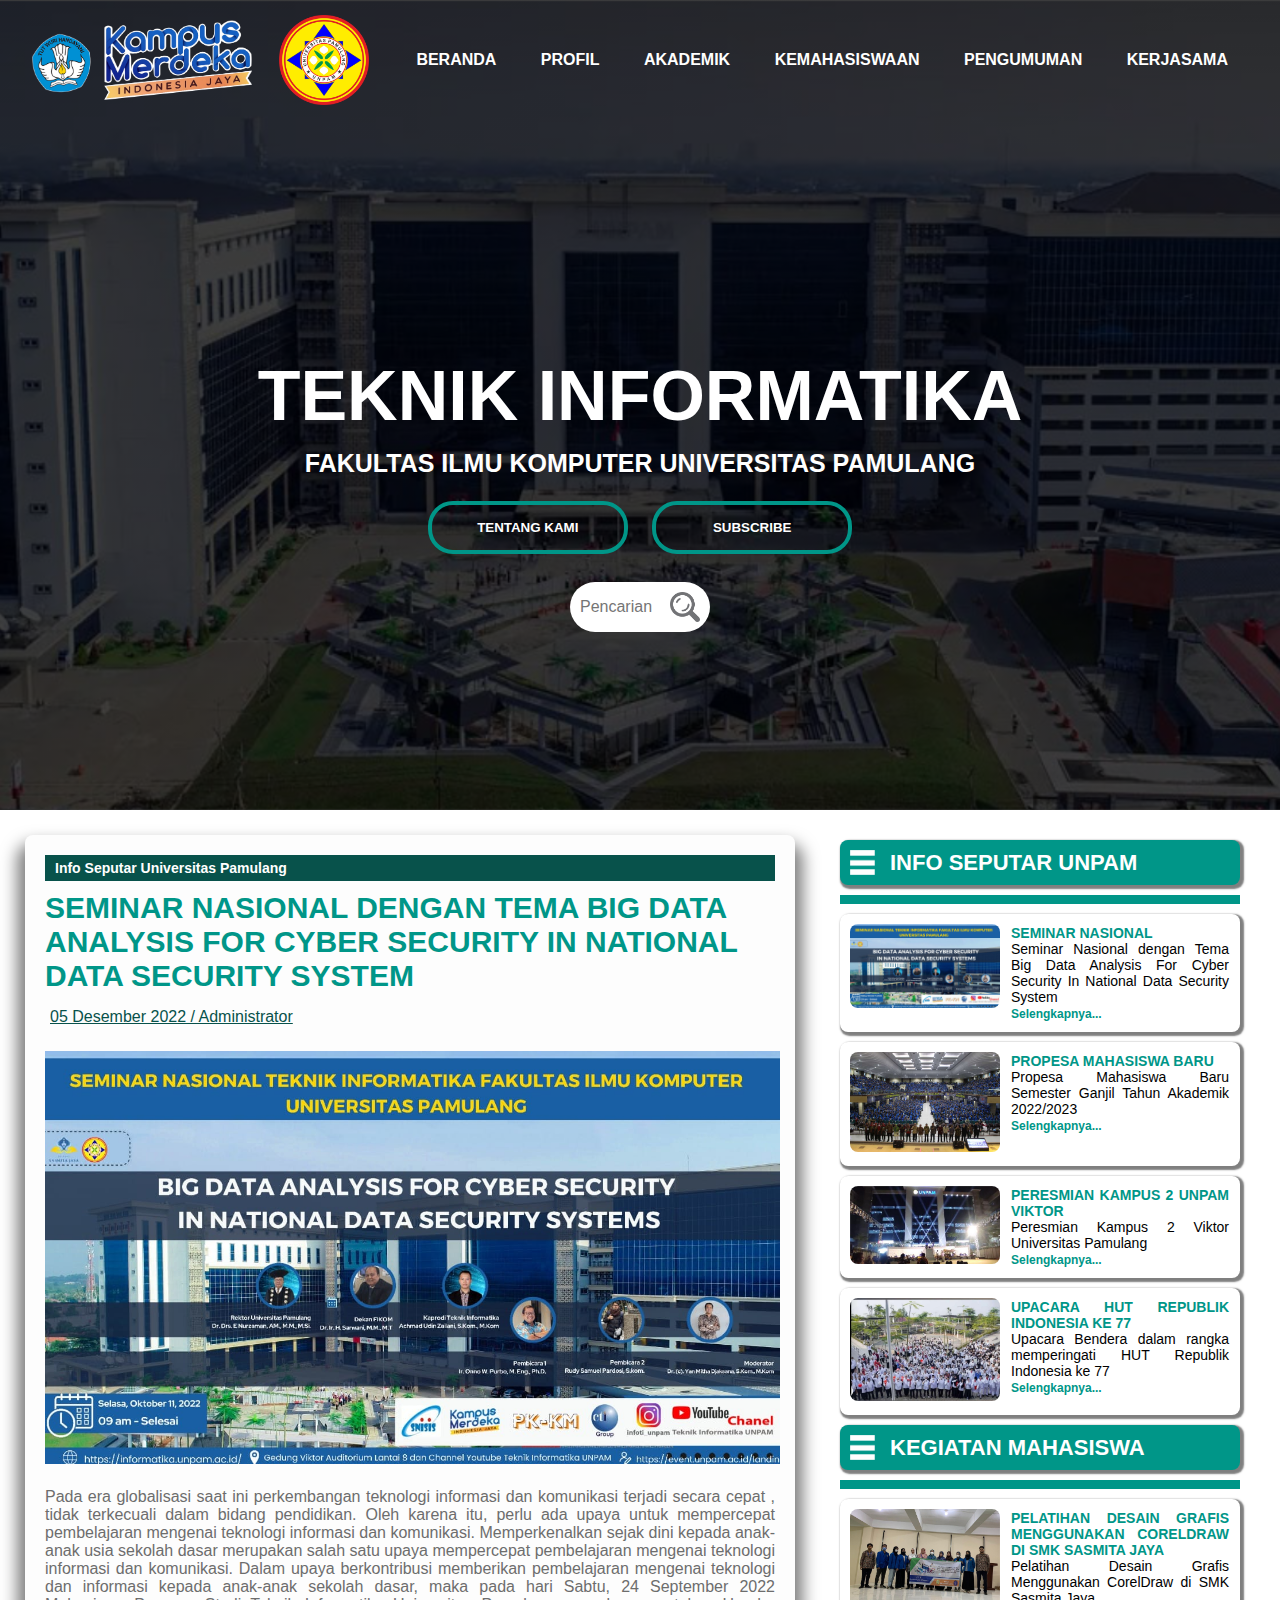
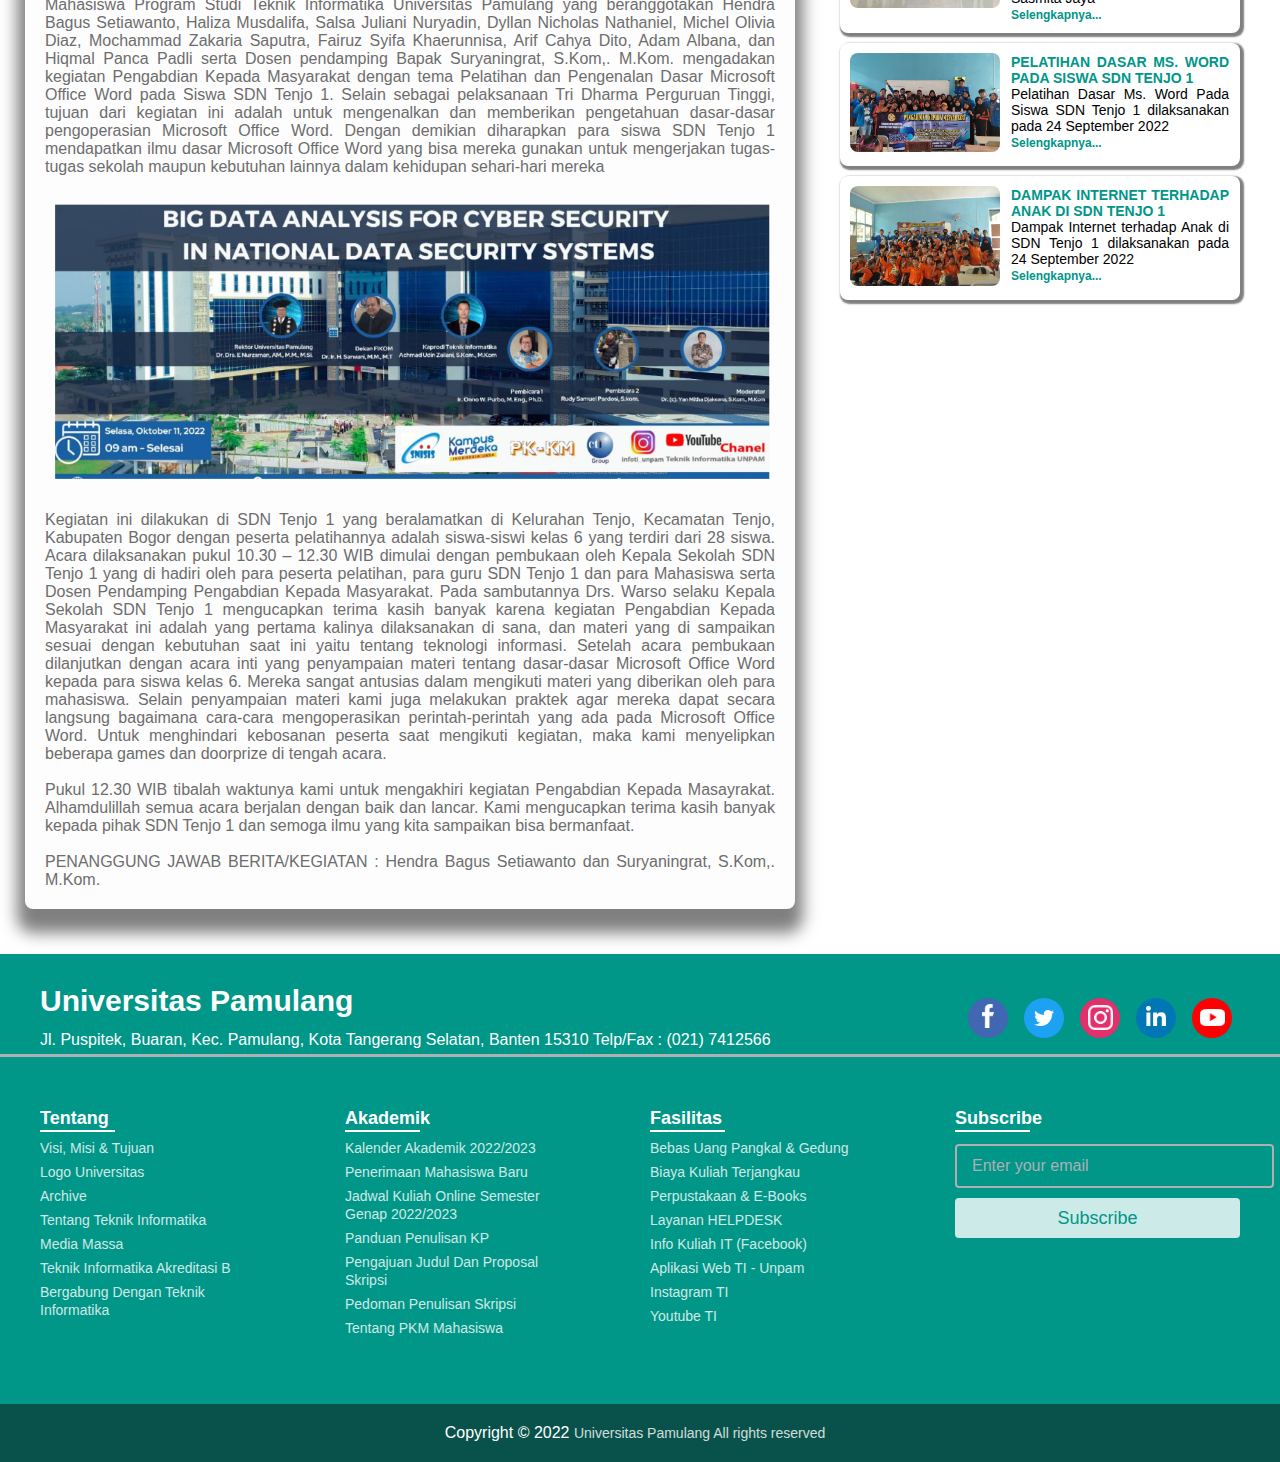
<file: halaman/det_info.html>
<!DOCTYPE html>
<html>
    <head>
        <title>Teknik Informatika Universitas Pamulang</title>
        <link rel="stylesheet" href="../css/style.css">
        <link rel="stylesheet" href="../css/swiper-bundle.min.css">
    </head>
    <body>
        <!--Pembuka Header-->
        <div class="banner">
            <div class="navbar">
                <img src="../images/merdeka.png" width="220px" class="logo">
                <img src="../images/logo.png" width="90px" class="logo">
                <ul>
                    <li><a href="../index.html">BERANDA</a></li>
                    <li><a href="profil.html">PROFIL</a></li>
                    <li><a href="akademik.html">AKADEMIK</a></li>
                    <li><a href="kemahasiswaan.html">KEMAHASISWAAN</a></li>
                    <li><a href="pengumuman.html">PENGUMUMAN</a></li>
                    <li><a href="kerjasama.html">KERJASAMA</a></li>
                </ul>
            </div>

            <div class="content">
                <h1>TEKNIK INFORMATIKA</h1>
                <p>FAKULTAS ILMU KOMPUTER UNIVERSITAS PAMULANG</p>
                <div>
                    <script>
                        function tentang(kami) {
                            window.location = "profil.html";
                        }
                    </script>
                    <button type="button" value="kami" onclick="tentang(this.value)"><span></span>TENTANG KAMI</button>
                    <script>
                        function sub(yakin) {
                        var yakin = confirm("Apakah kamu yakin Subscribe");
                
                        if (yakin) {
                            window.location = "https://www.youtube.com";
                        } else {
                            window.location = "../index.html";
                        }
                    }
                    </script>
                    <button type="button" value="yakin" onclick="sub(this.value)"><span></span>SUBSCRIBE</button>
                </div>
                <div class="search-box">
                    <input class="search-txt" type="text" placeholder="Pencarian">
                    <a class="search-btn" href="#">
                        <img src="../images/search.png" width="30px">
                    </a>
                </div>
            </div>

        </div>
        <!--Penutup Header-->

        <!--Pembuka Berita-->
        <div class="container-berita">
            <div class="content-kiri">
                <div class="content-kiri-box">
                    <div class="content-kiri-pkm">Info Seputar Universitas Pamulang</div>
                    <div class="content-kiri-judul">Seminar Nasional dengan Tema Big Data Analysis For Cyber Security In National Data Security System</div>
                    <div class="content-kiri-pkm-editor">05 Desember 2022 / Administrator</div>
                    <div class="content-img">
                        <img src="../images/seminar.jpeg">
                        <div class="content-kiri-isi">
                            Pada era globalisasi saat ini perkembangan teknologi informasi dan komunikasi  terjadi secara cepat 
                            , tidak terkecuali dalam bidang pendidikan. Oleh karena itu, perlu ada upaya untuk mempercepat 
                            pembelajaran mengenai teknologi informasi dan komunikasi. Memperkenalkan sejak dini kepada anak-anak 
                            usia sekolah dasar merupakan salah satu upaya mempercepat pembelajaran mengenai teknologi informasi 
                            dan komunikasi. Dalam upaya berkontribusi memberikan pembelajaran mengenai teknologi dan informasi 
                            kepada anak-anak sekolah dasar, maka pada hari Sabtu, 24 September 2022 Mahasiswa Program Studi Teknik 
                            Informatika Universitas Pamulang yang beranggotakan Hendra Bagus Setiawanto, Haliza Musdalifa, Salsa 
                            Juliani Nuryadin, Dyllan Nicholas Nathaniel, Michel Olivia Diaz, Mochammad Zakaria Saputra, Fairuz 
                            Syifa Khaerunnisa, Arif Cahya Dito, Adam Albana, dan Hiqmal Panca Padli serta Dosen pendamping Bapak 
                            Suryaningrat, S.Kom,. M.Kom. mengadakan kegiatan Pengabdian Kepada Masyarakat dengan tema Pelatihan 
                            dan Pengenalan Dasar Microsoft Office Word pada Siswa SDN Tenjo 1. Selain sebagai pelaksanaan Tri 
                            Dharma Perguruan Tinggi, tujuan dari kegiatan ini adalah untuk mengenalkan dan memberikan pengetahuan 
                            dasar-dasar pengoperasian Microsoft Office Word. Dengan demikian diharapkan para siswa SDN Tenjo 1 
                            mendapatkan ilmu dasar Microsoft Office Word yang bisa mereka gunakan untuk mengerjakan tugas-tugas 
                            sekolah maupun kebutuhan lainnya dalam kehidupan sehari-hari mereka <br><br>

                            <img src="../images/seminar.png"><br><br>

                            Kegiatan ini dilakukan di SDN Tenjo 1 yang beralamatkan di Kelurahan Tenjo, Kecamatan Tenjo, Kabupaten 
                            Bogor dengan peserta pelatihannya adalah siswa-siswi kelas 6 yang terdiri dari 28 siswa. Acara dilaksanakan 
                            pukul 10.30 – 12.30 WIB dimulai dengan pembukaan oleh Kepala Sekolah SDN Tenjo 1 yang di hadiri oleh para 
                            peserta pelatihan, para guru SDN Tenjo 1 dan para Mahasiswa serta Dosen Pendamping Pengabdian Kepada 
                            Masyarakat. Pada sambutannya Drs. Warso selaku Kepala Sekolah SDN Tenjo 1 mengucapkan terima kasih banyak 
                            karena kegiatan Pengabdian Kepada Masyarakat ini adalah yang pertama kalinya dilaksanakan di sana, dan 
                            materi yang di sampaikan sesuai dengan kebutuhan saat ini yaitu tentang teknologi informasi. Setelah acara 
                            pembukaan dilanjutkan dengan acara inti yang penyampaian materi tentang dasar-dasar Microsoft Office Word 
                            kepada para siswa kelas 6. Mereka sangat antusias dalam mengikuti materi yang diberikan oleh para mahasiswa. 
                            Selain penyampaian materi kami juga melakukan praktek agar mereka dapat secara langsung bagaimana cara-cara 
                            mengoperasikan perintah-perintah yang ada pada Microsoft Office Word.   Untuk menghindari kebosanan peserta 
                            saat mengikuti kegiatan, maka kami menyelipkan beberapa games dan doorprize di tengah acara.<br><br>

                            Pukul 12.30 WIB tibalah waktunya kami untuk mengakhiri kegiatan Pengabdian Kepada Masayrakat. Alhamdulillah 
                            semua acara berjalan dengan baik dan lancar. Kami mengucapkan terima kasih banyak kepada pihak SDN Tenjo 1 
                            dan semoga ilmu yang kita sampaikan bisa bermanfaat.<br><br>
                            PENANGGUNG JAWAB BERITA/KEGIATAN : Hendra Bagus Setiawanto dan Suryaningrat, S.Kom,. M.Kom.
                        </div>
                    </div>
                </div>
            </div>
            <div class="content-kanan">

                <div class="content-kanan-info">
                    <div class="content-kanan-info-img">
                        <img src="../images/info.png">
                    </div>
                    Info Seputar UNPAM
                </div>
                <hr size="1" color="#009688">

                <div class="content-berita">
                    <div class="content-berita-img">
                        <img src="../images/seminar.jpeg">
                    </div>
                    <div class="content-berita-teks">
                        <div class="content-kanan-judul">Seminar Nasional</div>
                        Seminar Nasional dengan Tema Big Data Analysis For Cyber Security In National Data Security System<br>
                        <a href="det_info.html">Selengkapnya...</a>
                    </div>
                </div>

                <div class="content-berita">
                    <div class="content-berita-img">
                        <img src="../images/propesa.jpeg">
                    </div>
                    <div class="content-berita-teks">
                        <div class="content-kanan-judul">Propesa Mahasiswa Baru</div>
                        Propesa Mahasiswa Baru Semester Ganjil Tahun Akademik 2022/2023<br>
                        <a href="#">Selengkapnya...</a>
                    </div>
                </div>
                
                <div class="content-berita">
                    <div class="content-berita-img">
                        <img src="../images/peresmian.jpeg">
                    </div>
                    <div class="content-berita-teks">
                        <div class="content-kanan-judul">Peresmian Kampus 2 UNPAM Viktor</div>
                        Peresmian Kampus 2 Viktor Universitas Pamulang<br>
                        <a href="#">Selengkapnya...</a>
                    </div>
                </div>

                <div class="content-berita">
                    <div class="content-berita-img">
                        <img src="../images/upacara.jpeg">
                    </div>
                    <div class="content-berita-teks">
                        <div class="content-kanan-judul">Upacara HUT Republik Indonesia ke 77</div>
                        Upacara Bendera dalam rangka memperingati HUT Republik Indonesia ke 77<br>
                        <a href="#">Selengkapnya...</a>
                    </div>
                </div>

                <div class="content-kanan-info">
                    <div class="content-kanan-info-img">
                        <img src="../images/info.png">
                    </div>
                    Kegiatan Mahasiswa
                </div>
                <hr size="1" color="#009688">

                <div class="content-berita">
                    <div class="content-berita-img">
                        <img src="../images/gambar1.jpg">
                    </div>
                    <div class="content-berita-teks">
                        <div class="content-kanan-judul">Pelatihan Desain Grafis Menggunakan CorelDraw di SMK Sasmita Jaya</div>
                        Pelatihan Desain Grafis Menggunakan CorelDraw di SMK Sasmita Jaya<br>
                        <a href="#">Selengkapnya...</a>
                    </div>
                </div>

                <div class="content-berita">
                    <div class="content-berita-img">
                        <img src="../images/pkm1.jpg">
                    </div>
                    <div class="content-berita-teks">
                        <div class="content-kanan-judul">Pelatihan Dasar Ms. Word Pada Siswa SDN Tenjo 1</div>
                        Pelatihan Dasar Ms. Word Pada Siswa SDN Tenjo 1 dilaksanakan pada 24 September 2022<br>
                        <a href="#">Selengkapnya...</a>
                    </div>
                </div>

                <div class="content-berita">
                    <div class="content-berita-img">
                        <img src="../images/pkm2.JPG">
                    </div>
                    <div class="content-berita-teks">
                        <div class="content-kanan-judul">Dampak Internet terhadap Anak di SDN Tenjo 1</div>
                        Dampak Internet terhadap Anak di SDN Tenjo 1 dilaksanakan pada 24 September 2022<br>
                        <a href="#">Selengkapnya...</a>
                    </div>
                </div>

            </div>
        </div>
        <!--Penutup Berita-->

        <!--Pembuka Footer-->
        <footer>
            <div class="contentfot">
                <div class="topfot">
                    <div class="logo-details">
                        <h4>Universitas Pamulang</h4>
                        <font size="3px">Jl. Puspitek, Buaran, Kec. Pamulang, Kota Tangerang Selatan, Banten 15310 Telp/Fax : (021) 7412566 </font>
                    </div>
                    <div class="media-icons">
                        <a href="https://www.facebook.com/groups/135900866479149/" target="_blank"><img src="../images/fb.png" width="12px"></a>
                        <a href="https://twitter.com/unpamID" target="_blank"><img src="../images/twitter.png" width="20px"></a>
                        <a href="https://www.instagram.com/universitas_pamulang/" target="_blank"><img src="../images/ig.png" width="25px"></a>
                        <a href="https://www.linkedin.com/company/unpam/" target="_blank"><img src="../images/linked.png" width="20px"></a>
                        <a href="https://www.youtube.com/@TeknikInformatikaUNPAM" target="_blank"><img src="../images/youtube.png" width="25px"></a>
                    </div>
                </div>
                <div class="link-boxes">
                    <ul class="boxs">
                        <li class="link_name">Tentang</li>
                        <li><a href="visi.html">Visi, Misi & Tujuan</a></li>
                        <li><a href="#">Logo Universitas</a></li>
                        <li><a href="#">Archive</a></li>
                        <li><a href="profil.html">Tentang Teknik Informatika</a></li>
                        <li><a href="#">Media Massa</a></li>
                        <li><a href="#">Teknik Informatika Akreditasi B</a></li>
                        <li><a href="http://pmb.unpam.ac.id/" target="_blank">Bergabung Dengan Teknik Informatika</a></li>
                    </ul>
                    <ul class="boxs">
                        <li class="link_name">Akademik</li>
                        <li><a href="kalender.html">Kalender Akademik 2022/2023</a></li>
                        <li><a href="http://pmb.unpam.ac.id/" target="_blank">Penerimaan Mahasiswa Baru</a></li>
                        <li><a href="#">Jadwal Kuliah Online Semester Genap 2022/2023</a></li>
                        <li><a href="#">Panduan Penulisan KP</a></li>
                        <li><a href="#">Pengajuan Judul Dan Proposal Skripsi</a></li>
                        <li><a href="#">Pedoman Penulisan Skripsi</a></li>
                        <li><a href="pkm.html">Tentang PKM Mahasiswa</a></li>
                    </ul>
                    <ul class="boxs">
                        <li class="link_name">Fasilitas</li>
                        <li><a href="#">Bebas Uang Pangkal & Gedung</a></li>
                        <li><a href="#">Biaya Kuliah Terjangkau</a></li>
                        <li><a href="http://perpustakaan.unpam.ac.id/" target="_blank">Perpustakaan & E-Books</a></li>
                        <li><a href="http://helpdesk.unpam.ac.id/" target="_blank">Layanan HELPDESK</a></li>
                        <li><a href="https://www.facebook.com/groups/135900866479149/" target="_blank">Info Kuliah IT (Facebook)</a></li>
                        <li><a href="https://informatika.unpam.ac.id/" target="_blank">Aplikasi Web TI - Unpam</a></li>
                        <li><a href="https://www.instagram.com/universitas_pamulang/" target="_blank">Instagram TI</a></li>
                        <li><a href="https://www.youtube.com/@TeknikInformatikaUNPAM" target="_blank">Youtube TI</a></li>
                    </ul>
                    <ul class="boxs input-box">
                        <li class="link_name">Subscribe</li>
                        <li><input type="text" placeholder="Enter your email"></li>
                        <li><input type="button" value="Subscribe"></li>
                    </ul>
                </div>
            </div>
        </footer>
        <!--Penutup Footer-->

        <!--Pembuka Bottom-->
        <div class="bottom-details">
            <div class="bottom_text">
                Copyright &#169 2022 <a href="#">Universitas Pamulang All rights reserved</a>
            </div>
        </div>
        <!--Penutup Bottom-->

    </body>
</html>
</file>
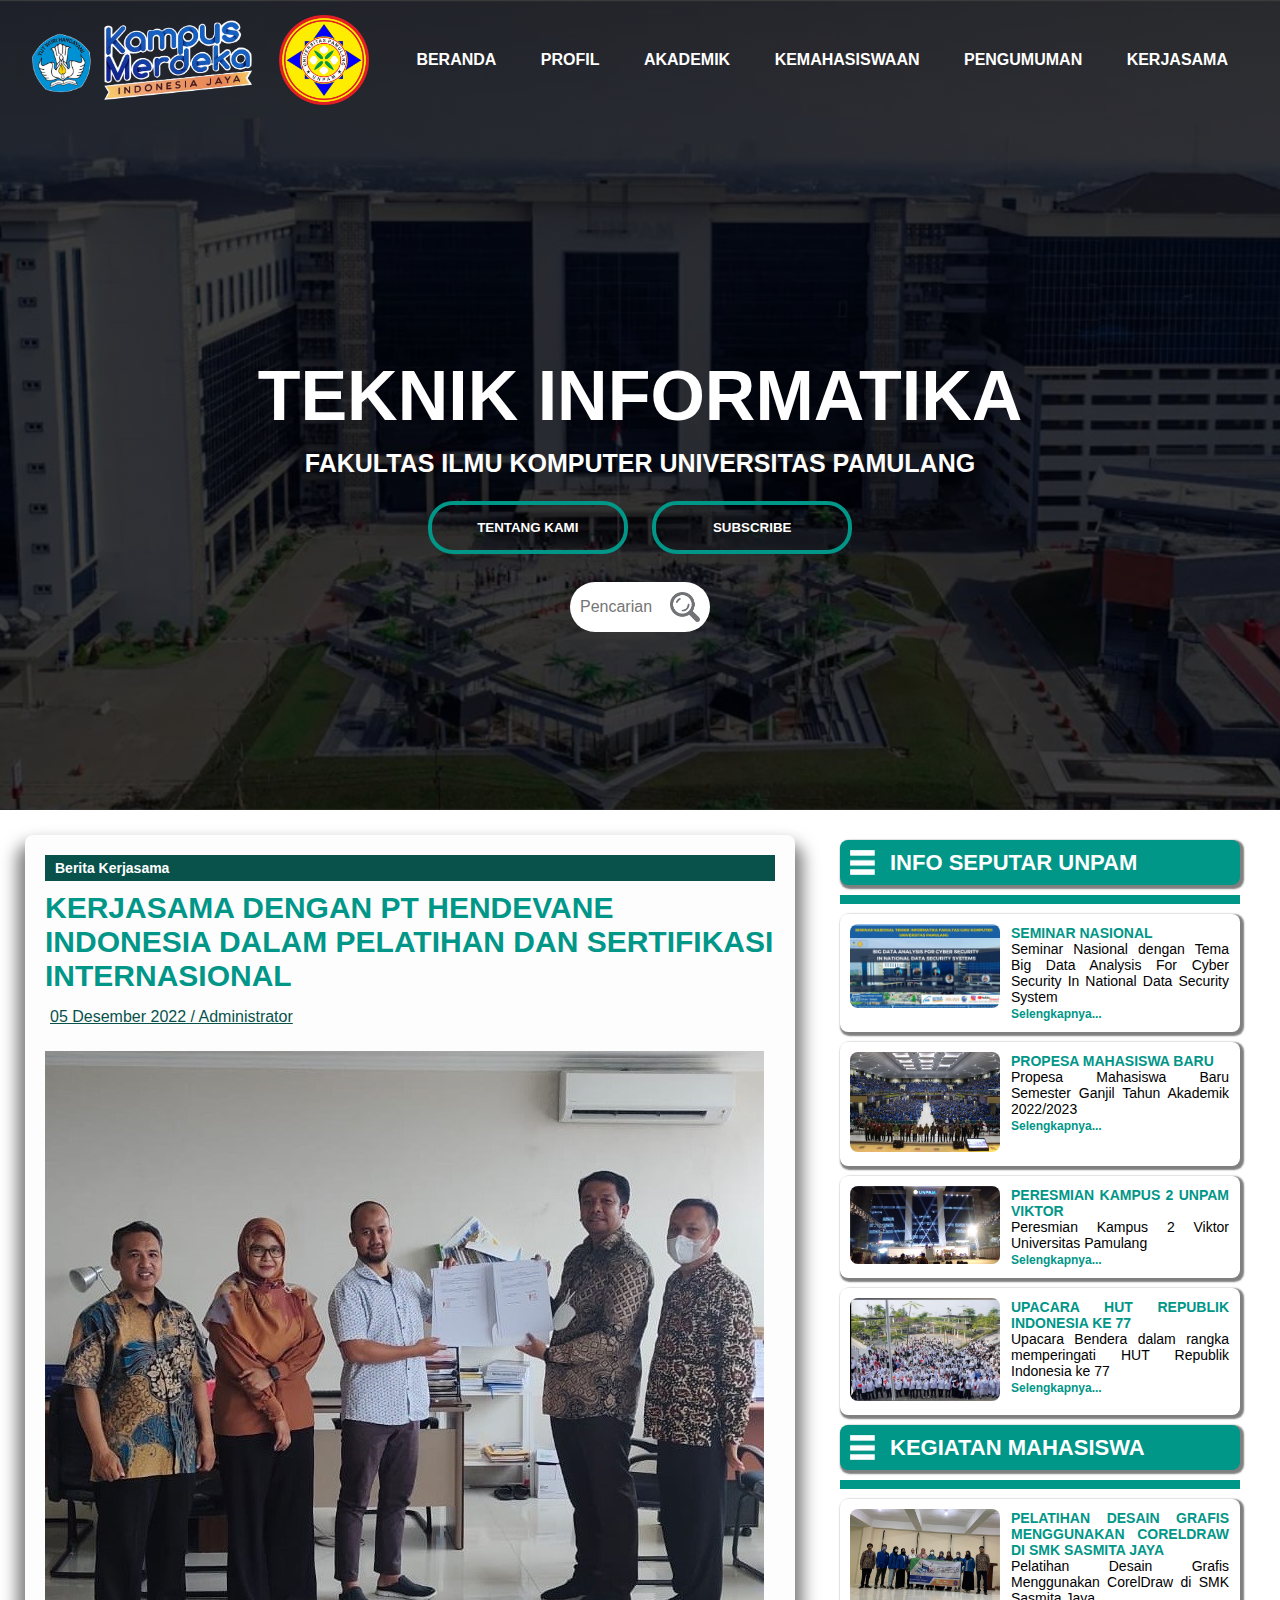
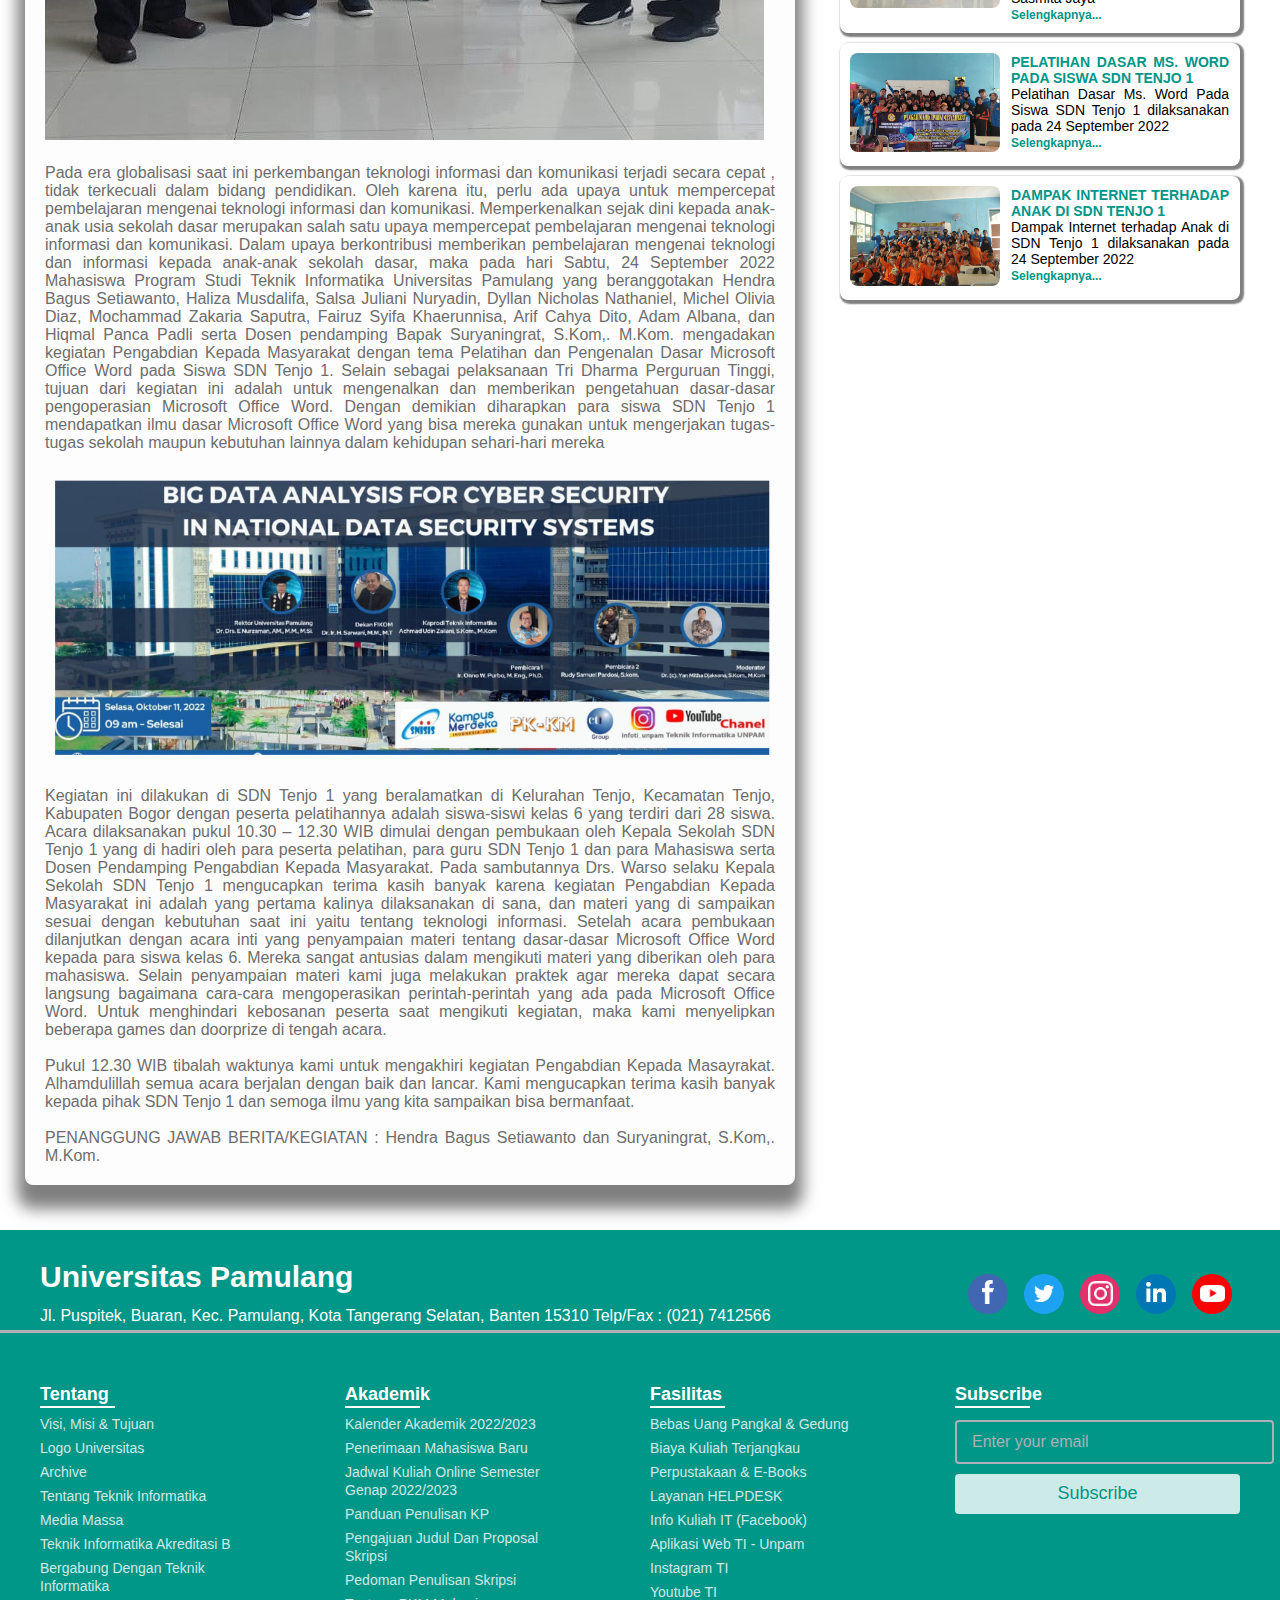
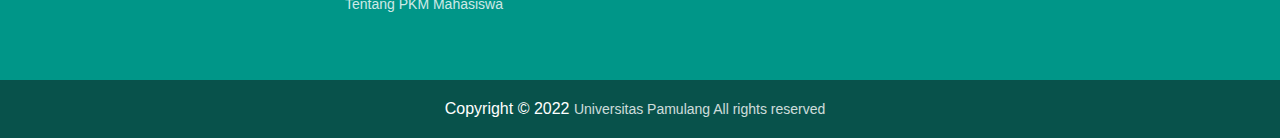
<file: halaman/det_kerjasama.html>
<!DOCTYPE html>
<html>
    <head>
        <title>Teknik Informatika Universitas Pamulang</title>
        <link rel="stylesheet" href="../css/style.css">
        <link rel="stylesheet" href="../css/swiper-bundle.min.css">
    </head>
    <body>
        <!--Pembuka Header-->
        <div class="banner">
            <div class="navbar">
                <img src="../images/merdeka.png" width="220px" class="logo">
                <img src="../images/logo.png" width="90px" class="logo">
                <ul>
                    <li><a href="../index.html">BERANDA</a></li>
                    <li><a href="profil.html">PROFIL</a></li>
                    <li><a href="akademik.html">AKADEMIK</a></li>
                    <li><a href="kemahasiswaan.html">KEMAHASISWAAN</a></li>
                    <li><a href="pengumuman.html">PENGUMUMAN</a></li>
                    <li><a href="kerjasama.html">KERJASAMA</a></li>
                </ul>
            </div>

            <div class="content">
                <h1>TEKNIK INFORMATIKA</h1>
                <p>FAKULTAS ILMU KOMPUTER UNIVERSITAS PAMULANG</p>
                <div>
                    <script>
                        function tentang(kami) {
                            window.location = "profil.html";
                        }
                    </script>
                    <button type="button" value="kami" onclick="tentang(this.value)"><span></span>TENTANG KAMI</button>
                    <script>
                        function sub(yakin) {
                        var yakin = confirm("Apakah kamu yakin Subscribe");
                
                        if (yakin) {
                            window.location = "https://www.youtube.com";
                        } else {
                            window.location = "../index.html";
                        }
                    }
                    </script>
                    <button type="button" value="yakin" onclick="sub(this.value)"><span></span>SUBSCRIBE</button>
                </div>
                <div class="search-box">
                    <input class="search-txt" type="text" placeholder="Pencarian">
                    <a class="search-btn" href="#">
                        <img src="../images/search.png" width="30px">
                    </a>
                </div>
            </div>

        </div>
        <!--Penutup Header-->

        <!--Pembuka Berita-->
        <div class="container-berita">
            <div class="content-kiri">
                <div class="content-kiri-box">
                    <div class="content-kiri-pkm">Berita Kerjasama</div>
                    <div class="content-kiri-judul">KERJASAMA DENGAN PT HENDEVANE INDONESIA DALAM PELATIHAN DAN SERTIFIKASI INTERNASIONAL</div>
                    <div class="content-kiri-pkm-editor">05 Desember 2022 / Administrator</div>
                    <div class="content-img">
                        <img src="../images/kj1.jpg">
                        <div class="content-kiri-isi">
                            Pada era globalisasi saat ini perkembangan teknologi informasi dan komunikasi  terjadi secara cepat 
                            , tidak terkecuali dalam bidang pendidikan. Oleh karena itu, perlu ada upaya untuk mempercepat 
                            pembelajaran mengenai teknologi informasi dan komunikasi. Memperkenalkan sejak dini kepada anak-anak 
                            usia sekolah dasar merupakan salah satu upaya mempercepat pembelajaran mengenai teknologi informasi 
                            dan komunikasi. Dalam upaya berkontribusi memberikan pembelajaran mengenai teknologi dan informasi 
                            kepada anak-anak sekolah dasar, maka pada hari Sabtu, 24 September 2022 Mahasiswa Program Studi Teknik 
                            Informatika Universitas Pamulang yang beranggotakan Hendra Bagus Setiawanto, Haliza Musdalifa, Salsa 
                            Juliani Nuryadin, Dyllan Nicholas Nathaniel, Michel Olivia Diaz, Mochammad Zakaria Saputra, Fairuz 
                            Syifa Khaerunnisa, Arif Cahya Dito, Adam Albana, dan Hiqmal Panca Padli serta Dosen pendamping Bapak 
                            Suryaningrat, S.Kom,. M.Kom. mengadakan kegiatan Pengabdian Kepada Masyarakat dengan tema Pelatihan 
                            dan Pengenalan Dasar Microsoft Office Word pada Siswa SDN Tenjo 1. Selain sebagai pelaksanaan Tri 
                            Dharma Perguruan Tinggi, tujuan dari kegiatan ini adalah untuk mengenalkan dan memberikan pengetahuan 
                            dasar-dasar pengoperasian Microsoft Office Word. Dengan demikian diharapkan para siswa SDN Tenjo 1 
                            mendapatkan ilmu dasar Microsoft Office Word yang bisa mereka gunakan untuk mengerjakan tugas-tugas 
                            sekolah maupun kebutuhan lainnya dalam kehidupan sehari-hari mereka <br><br>

                            <img src="../images/seminar.png"><br><br>

                            Kegiatan ini dilakukan di SDN Tenjo 1 yang beralamatkan di Kelurahan Tenjo, Kecamatan Tenjo, Kabupaten 
                            Bogor dengan peserta pelatihannya adalah siswa-siswi kelas 6 yang terdiri dari 28 siswa. Acara dilaksanakan 
                            pukul 10.30 – 12.30 WIB dimulai dengan pembukaan oleh Kepala Sekolah SDN Tenjo 1 yang di hadiri oleh para 
                            peserta pelatihan, para guru SDN Tenjo 1 dan para Mahasiswa serta Dosen Pendamping Pengabdian Kepada 
                            Masyarakat. Pada sambutannya Drs. Warso selaku Kepala Sekolah SDN Tenjo 1 mengucapkan terima kasih banyak 
                            karena kegiatan Pengabdian Kepada Masyarakat ini adalah yang pertama kalinya dilaksanakan di sana, dan 
                            materi yang di sampaikan sesuai dengan kebutuhan saat ini yaitu tentang teknologi informasi. Setelah acara 
                            pembukaan dilanjutkan dengan acara inti yang penyampaian materi tentang dasar-dasar Microsoft Office Word 
                            kepada para siswa kelas 6. Mereka sangat antusias dalam mengikuti materi yang diberikan oleh para mahasiswa. 
                            Selain penyampaian materi kami juga melakukan praktek agar mereka dapat secara langsung bagaimana cara-cara 
                            mengoperasikan perintah-perintah yang ada pada Microsoft Office Word.   Untuk menghindari kebosanan peserta 
                            saat mengikuti kegiatan, maka kami menyelipkan beberapa games dan doorprize di tengah acara.<br><br>

                            Pukul 12.30 WIB tibalah waktunya kami untuk mengakhiri kegiatan Pengabdian Kepada Masayrakat. Alhamdulillah 
                            semua acara berjalan dengan baik dan lancar. Kami mengucapkan terima kasih banyak kepada pihak SDN Tenjo 1 
                            dan semoga ilmu yang kita sampaikan bisa bermanfaat.<br><br>
                            PENANGGUNG JAWAB BERITA/KEGIATAN : Hendra Bagus Setiawanto dan Suryaningrat, S.Kom,. M.Kom.
                        </div>
                    </div>
                </div>
            </div>
            <div class="content-kanan">

                <div class="content-kanan-info">
                    <div class="content-kanan-info-img">
                        <img src="../images/info.png">
                    </div>
                    Info Seputar UNPAM
                </div>
                <hr size="1" color="#009688">

                <div class="content-berita">
                    <div class="content-berita-img">
                        <img src="../images/seminar.jpeg">
                    </div>
                    <div class="content-berita-teks">
                        <div class="content-kanan-judul">Seminar Nasional</div>
                        Seminar Nasional dengan Tema Big Data Analysis For Cyber Security In National Data Security System<br>
                        <a href="det_info.html">Selengkapnya...</a>
                    </div>
                </div>

                <div class="content-berita">
                    <div class="content-berita-img">
                        <img src="../images/propesa.jpeg">
                    </div>
                    <div class="content-berita-teks">
                        <div class="content-kanan-judul">Propesa Mahasiswa Baru</div>
                        Propesa Mahasiswa Baru Semester Ganjil Tahun Akademik 2022/2023<br>
                        <a href="#">Selengkapnya...</a>
                    </div>
                </div>
                
                <div class="content-berita">
                    <div class="content-berita-img">
                        <img src="../images/peresmian.jpeg">
                    </div>
                    <div class="content-berita-teks">
                        <div class="content-kanan-judul">Peresmian Kampus 2 UNPAM Viktor</div>
                        Peresmian Kampus 2 Viktor Universitas Pamulang<br>
                        <a href="#">Selengkapnya...</a>
                    </div>
                </div>

                <div class="content-berita">
                    <div class="content-berita-img">
                        <img src="../images/upacara.jpeg">
                    </div>
                    <div class="content-berita-teks">
                        <div class="content-kanan-judul">Upacara HUT Republik Indonesia ke 77</div>
                        Upacara Bendera dalam rangka memperingati HUT Republik Indonesia ke 77<br>
                        <a href="#">Selengkapnya...</a>
                    </div>
                </div>

                <div class="content-kanan-info">
                    <div class="content-kanan-info-img">
                        <img src="../images/info.png">
                    </div>
                    Kegiatan Mahasiswa
                </div>
                <hr size="1" color="#009688">

                <div class="content-berita">
                    <div class="content-berita-img">
                        <img src="../images/gambar1.jpg">
                    </div>
                    <div class="content-berita-teks">
                        <div class="content-kanan-judul">Pelatihan Desain Grafis Menggunakan CorelDraw di SMK Sasmita Jaya</div>
                        Pelatihan Desain Grafis Menggunakan CorelDraw di SMK Sasmita Jaya<br>
                        <a href="#">Selengkapnya...</a>
                    </div>
                </div>

                <div class="content-berita">
                    <div class="content-berita-img">
                        <img src="../images/pkm1.jpg">
                    </div>
                    <div class="content-berita-teks">
                        <div class="content-kanan-judul">Pelatihan Dasar Ms. Word Pada Siswa SDN Tenjo 1</div>
                        Pelatihan Dasar Ms. Word Pada Siswa SDN Tenjo 1 dilaksanakan pada 24 September 2022<br>
                        <a href="#">Selengkapnya...</a>
                    </div>
                </div>

                <div class="content-berita">
                    <div class="content-berita-img">
                        <img src="../images/pkm2.JPG">
                    </div>
                    <div class="content-berita-teks">
                        <div class="content-kanan-judul">Dampak Internet terhadap Anak di SDN Tenjo 1</div>
                        Dampak Internet terhadap Anak di SDN Tenjo 1 dilaksanakan pada 24 September 2022<br>
                        <a href="#">Selengkapnya...</a>
                    </div>
                </div>

            </div>
        </div>
        <!--Penutup Berita-->

        <!--Pembuka Footer-->
        <footer>
            <div class="contentfot">
                <div class="topfot">
                    <div class="logo-details">
                        <h4>Universitas Pamulang</h4>
                        <font size="3px">Jl. Puspitek, Buaran, Kec. Pamulang, Kota Tangerang Selatan, Banten 15310 Telp/Fax : (021) 7412566 </font>
                    </div>
                    <div class="media-icons">
                        <a href="https://www.facebook.com/groups/135900866479149/" target="_blank"><img src="../images/fb.png" width="12px"></a>
                        <a href="https://twitter.com/unpamID" target="_blank"><img src="../images/twitter.png" width="20px"></a>
                        <a href="https://www.instagram.com/universitas_pamulang/" target="_blank"><img src="../images/ig.png" width="25px"></a>
                        <a href="https://www.linkedin.com/company/unpam/" target="_blank"><img src="../images/linked.png" width="20px"></a>
                        <a href="https://www.youtube.com/@TeknikInformatikaUNPAM" target="_blank"><img src="../images/youtube.png" width="25px"></a>
                    </div>
                </div>
                <div class="link-boxes">
                    <ul class="boxs">
                        <li class="link_name">Tentang</li>
                        <li><a href="visi.html">Visi, Misi & Tujuan</a></li>
                        <li><a href="#">Logo Universitas</a></li>
                        <li><a href="#">Archive</a></li>
                        <li><a href="profil.html">Tentang Teknik Informatika</a></li>
                        <li><a href="#">Media Massa</a></li>
                        <li><a href="#">Teknik Informatika Akreditasi B</a></li>
                        <li><a href="http://pmb.unpam.ac.id/" target="_blank">Bergabung Dengan Teknik Informatika</a></li>
                    </ul>
                    <ul class="boxs">
                        <li class="link_name">Akademik</li>
                        <li><a href="kalender.html">Kalender Akademik 2022/2023</a></li>
                        <li><a href="http://pmb.unpam.ac.id/" target="_blank">Penerimaan Mahasiswa Baru</a></li>
                        <li><a href="#">Jadwal Kuliah Online Semester Genap 2022/2023</a></li>
                        <li><a href="#">Panduan Penulisan KP</a></li>
                        <li><a href="#">Pengajuan Judul Dan Proposal Skripsi</a></li>
                        <li><a href="#">Pedoman Penulisan Skripsi</a></li>
                        <li><a href="pkm.html">Tentang PKM Mahasiswa</a></li>
                    </ul>
                    <ul class="boxs">
                        <li class="link_name">Fasilitas</li>
                        <li><a href="#">Bebas Uang Pangkal & Gedung</a></li>
                        <li><a href="#">Biaya Kuliah Terjangkau</a></li>
                        <li><a href="http://perpustakaan.unpam.ac.id/" target="_blank">Perpustakaan & E-Books</a></li>
                        <li><a href="http://helpdesk.unpam.ac.id/" target="_blank">Layanan HELPDESK</a></li>
                        <li><a href="https://www.facebook.com/groups/135900866479149/" target="_blank">Info Kuliah IT (Facebook)</a></li>
                        <li><a href="https://informatika.unpam.ac.id/" target="_blank">Aplikasi Web TI - Unpam</a></li>
                        <li><a href="https://www.instagram.com/universitas_pamulang/" target="_blank">Instagram TI</a></li>
                        <li><a href="https://www.youtube.com/@TeknikInformatikaUNPAM" target="_blank">Youtube TI</a></li>
                    </ul>
                    <ul class="boxs input-box">
                        <li class="link_name">Subscribe</li>
                        <li><input type="text" placeholder="Enter your email"></li>
                        <li><input type="button" value="Subscribe"></li>
                    </ul>
                </div>
            </div>
        </footer>
        <!--Penutup Footer-->

        <!--Pembuka Bottom-->
        <div class="bottom-details">
            <div class="bottom_text">
                Copyright &#169 2022 <a href="#">Universitas Pamulang All rights reserved</a>
            </div>
        </div>
        <!--Penutup Bottom-->

    </body>
</html>
</file>
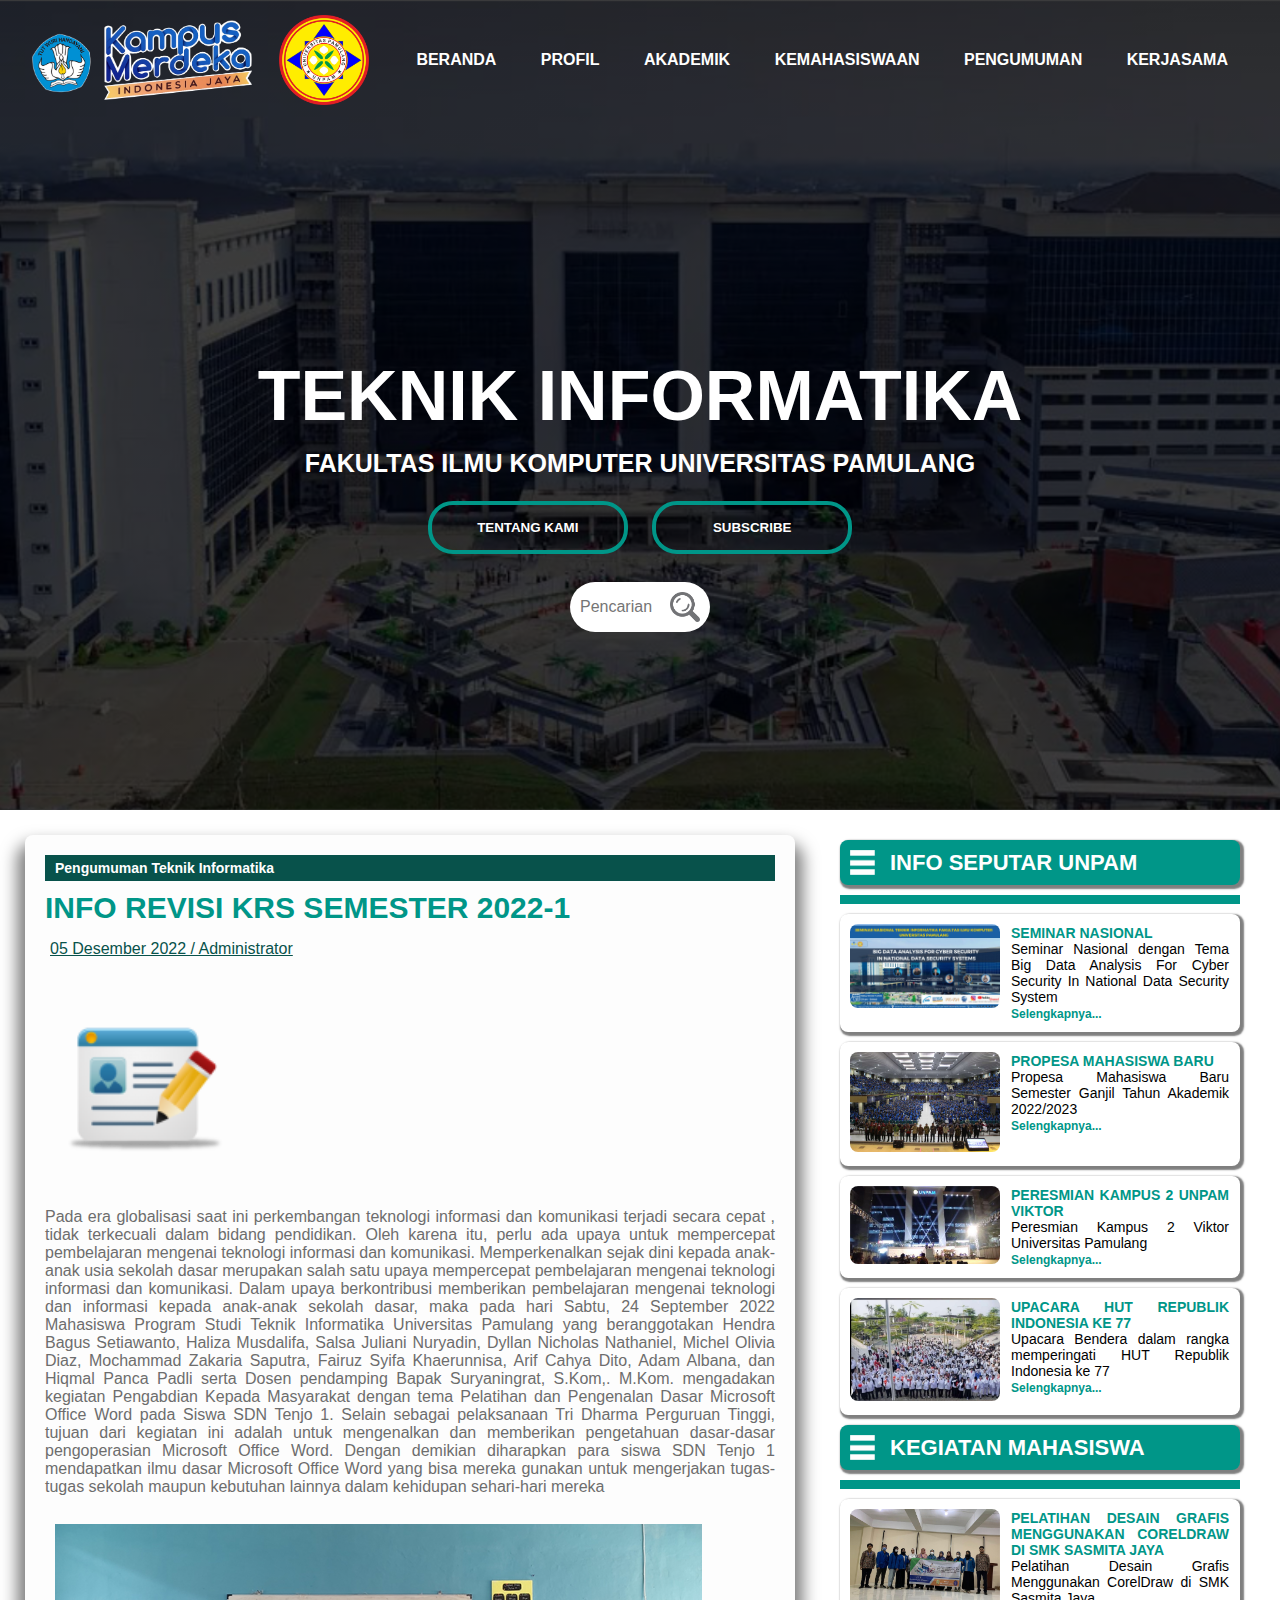
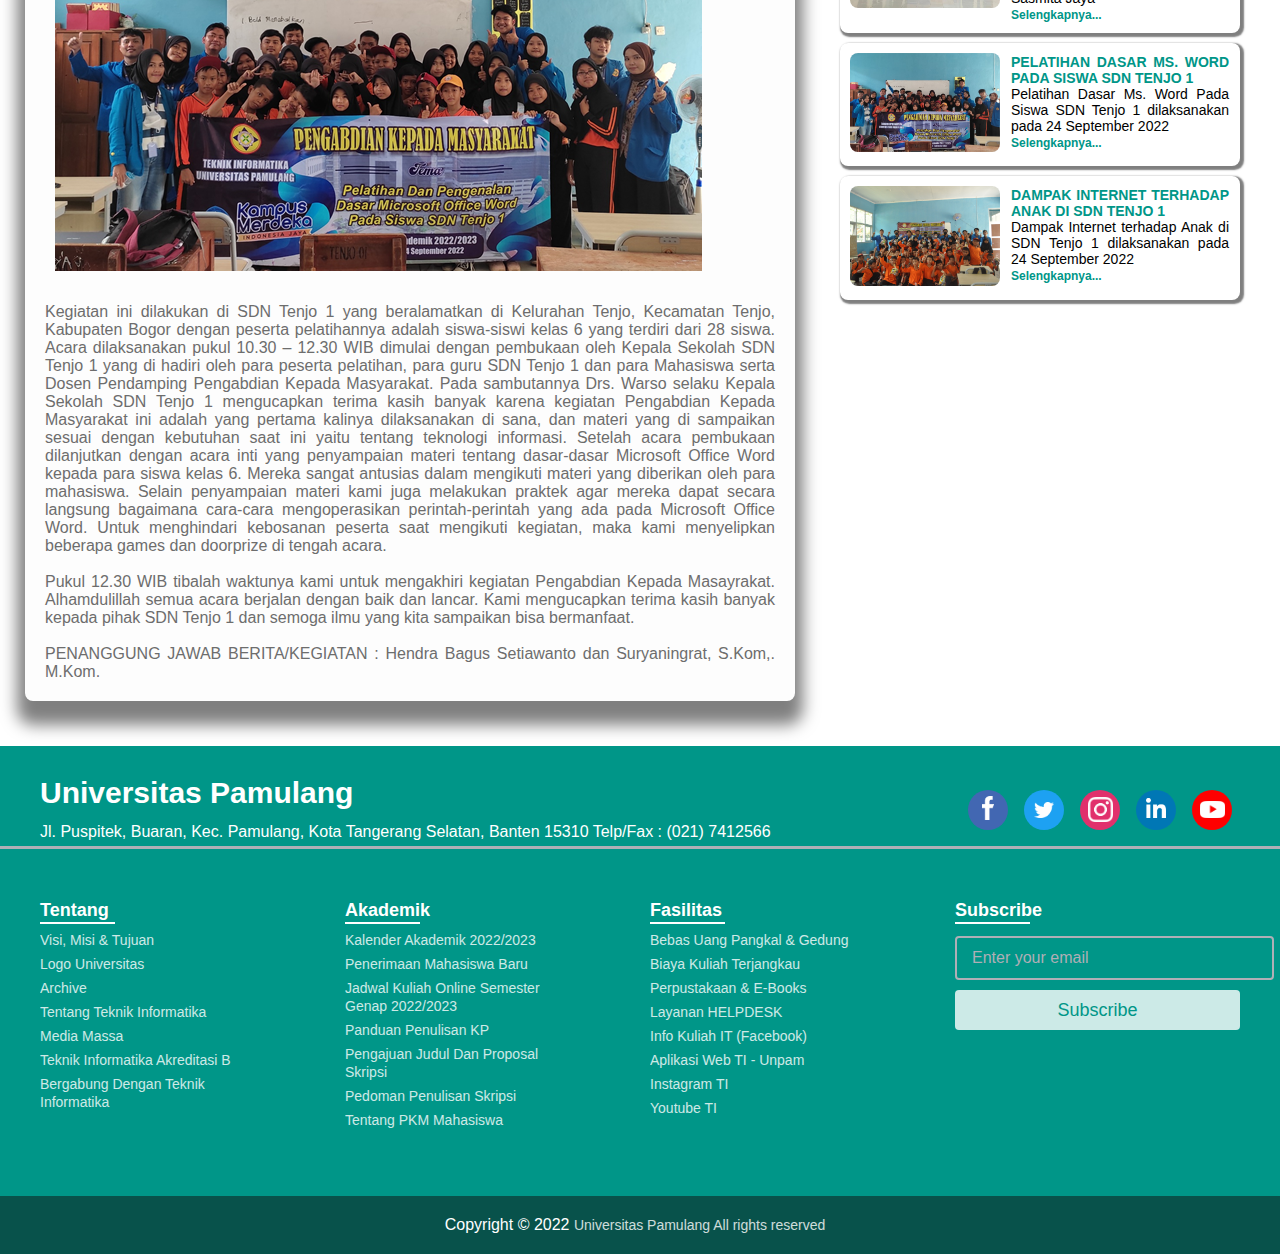
<file: halaman/det_pengumuman.html>
<!DOCTYPE html>
<html>
    <head>
        <title>Teknik Informatika Universitas Pamulang</title>
        <link rel="stylesheet" href="../css/style.css">
        <link rel="stylesheet" href="../css/swiper-bundle.min.css">
    </head>
    <body>
        <!--Pembuka Header-->
        <div class="banner">
            <div class="navbar">
                <img src="../images/merdeka.png" width="220px" class="logo">
                <img src="../images/logo.png" width="90px" class="logo">
                <ul>
                    <li><a href="../index.html">BERANDA</a></li>
                    <li><a href="profil.html">PROFIL</a></li>
                    <li><a href="akademik.html">AKADEMIK</a></li>
                    <li><a href="kemahasiswaan.html">KEMAHASISWAAN</a></li>
                    <li><a href="pengumuman.html">PENGUMUMAN</a></li>
                    <li><a href="kerjasama.html">KERJASAMA</a></li>
                </ul>
            </div>

            <div class="content">
                <h1>TEKNIK INFORMATIKA</h1>
                <p>FAKULTAS ILMU KOMPUTER UNIVERSITAS PAMULANG</p>
                <div>
                    <script>
                        function tentang(kami) {
                            window.location = "profil.html";
                        }
                    </script>
                    <button type="button" value="kami" onclick="tentang(this.value)"><span></span>TENTANG KAMI</button>
                    <script>
                        function sub(yakin) {
                        var yakin = confirm("Apakah kamu yakin Subscribe");
                
                        if (yakin) {
                            window.location = "https://www.youtube.com";
                        } else {
                            window.location = "../index.html";
                        }
                    }
                    </script>
                    <button type="button" value="yakin" onclick="sub(this.value)"><span></span>SUBSCRIBE</button>
                </div>
                <div class="search-box">
                    <input class="search-txt" type="text" placeholder="Pencarian">
                    <a class="search-btn" href="#">
                        <img src="../images/search.png" width="30px">
                    </a>
                </div>
            </div>

        </div>
        <!--Penutup Header-->

        <!--Pembuka Berita-->
        <div class="container-berita">
            <div class="content-kiri">
                <div class="content-kiri-box">
                    <div class="content-kiri-pkm">Pengumuman Teknik Informatika</div>
                    <div class="content-kiri-judul">INFO REVISI KRS SEMESTER 2022-1</div>
                    <div class="content-kiri-pkm-editor">05 Desember 2022 / Administrator</div>
                    <div class="content-img">
                        <img src="../images/myunpam.png">
                        <div class="content-kiri-isi">
                            Pada era globalisasi saat ini perkembangan teknologi informasi dan komunikasi  terjadi secara cepat 
                            , tidak terkecuali dalam bidang pendidikan. Oleh karena itu, perlu ada upaya untuk mempercepat 
                            pembelajaran mengenai teknologi informasi dan komunikasi. Memperkenalkan sejak dini kepada anak-anak 
                            usia sekolah dasar merupakan salah satu upaya mempercepat pembelajaran mengenai teknologi informasi 
                            dan komunikasi. Dalam upaya berkontribusi memberikan pembelajaran mengenai teknologi dan informasi 
                            kepada anak-anak sekolah dasar, maka pada hari Sabtu, 24 September 2022 Mahasiswa Program Studi Teknik 
                            Informatika Universitas Pamulang yang beranggotakan Hendra Bagus Setiawanto, Haliza Musdalifa, Salsa 
                            Juliani Nuryadin, Dyllan Nicholas Nathaniel, Michel Olivia Diaz, Mochammad Zakaria Saputra, Fairuz 
                            Syifa Khaerunnisa, Arif Cahya Dito, Adam Albana, dan Hiqmal Panca Padli serta Dosen pendamping Bapak 
                            Suryaningrat, S.Kom,. M.Kom. mengadakan kegiatan Pengabdian Kepada Masyarakat dengan tema Pelatihan 
                            dan Pengenalan Dasar Microsoft Office Word pada Siswa SDN Tenjo 1. Selain sebagai pelaksanaan Tri 
                            Dharma Perguruan Tinggi, tujuan dari kegiatan ini adalah untuk mengenalkan dan memberikan pengetahuan 
                            dasar-dasar pengoperasian Microsoft Office Word. Dengan demikian diharapkan para siswa SDN Tenjo 1 
                            mendapatkan ilmu dasar Microsoft Office Word yang bisa mereka gunakan untuk mengerjakan tugas-tugas 
                            sekolah maupun kebutuhan lainnya dalam kehidupan sehari-hari mereka <br><br>

                            <img src="../images/pkm4.png"><br><br>

                            Kegiatan ini dilakukan di SDN Tenjo 1 yang beralamatkan di Kelurahan Tenjo, Kecamatan Tenjo, Kabupaten 
                            Bogor dengan peserta pelatihannya adalah siswa-siswi kelas 6 yang terdiri dari 28 siswa. Acara dilaksanakan 
                            pukul 10.30 – 12.30 WIB dimulai dengan pembukaan oleh Kepala Sekolah SDN Tenjo 1 yang di hadiri oleh para 
                            peserta pelatihan, para guru SDN Tenjo 1 dan para Mahasiswa serta Dosen Pendamping Pengabdian Kepada 
                            Masyarakat. Pada sambutannya Drs. Warso selaku Kepala Sekolah SDN Tenjo 1 mengucapkan terima kasih banyak 
                            karena kegiatan Pengabdian Kepada Masyarakat ini adalah yang pertama kalinya dilaksanakan di sana, dan 
                            materi yang di sampaikan sesuai dengan kebutuhan saat ini yaitu tentang teknologi informasi. Setelah acara 
                            pembukaan dilanjutkan dengan acara inti yang penyampaian materi tentang dasar-dasar Microsoft Office Word 
                            kepada para siswa kelas 6. Mereka sangat antusias dalam mengikuti materi yang diberikan oleh para mahasiswa. 
                            Selain penyampaian materi kami juga melakukan praktek agar mereka dapat secara langsung bagaimana cara-cara 
                            mengoperasikan perintah-perintah yang ada pada Microsoft Office Word.   Untuk menghindari kebosanan peserta 
                            saat mengikuti kegiatan, maka kami menyelipkan beberapa games dan doorprize di tengah acara.<br><br>

                            Pukul 12.30 WIB tibalah waktunya kami untuk mengakhiri kegiatan Pengabdian Kepada Masayrakat. Alhamdulillah 
                            semua acara berjalan dengan baik dan lancar. Kami mengucapkan terima kasih banyak kepada pihak SDN Tenjo 1 
                            dan semoga ilmu yang kita sampaikan bisa bermanfaat.<br><br>
                            PENANGGUNG JAWAB BERITA/KEGIATAN : Hendra Bagus Setiawanto dan Suryaningrat, S.Kom,. M.Kom.
                        </div>
                    </div>
                </div>
            </div>
            <div class="content-kanan">

                <div class="content-kanan-info">
                    <div class="content-kanan-info-img">
                        <img src="../images/info.png">
                    </div>
                    Info Seputar UNPAM
                </div>
                <hr size="1" color="#009688">

                <div class="content-berita">
                    <div class="content-berita-img">
                        <img src="../images/seminar.jpeg">
                    </div>
                    <div class="content-berita-teks">
                        <div class="content-kanan-judul">Seminar Nasional</div>
                        Seminar Nasional dengan Tema Big Data Analysis For Cyber Security In National Data Security System<br>
                        <a href="det_info.html">Selengkapnya...</a>
                    </div>
                </div>

                <div class="content-berita">
                    <div class="content-berita-img">
                        <img src="../images/propesa.jpeg">
                    </div>
                    <div class="content-berita-teks">
                        <div class="content-kanan-judul">Propesa Mahasiswa Baru</div>
                        Propesa Mahasiswa Baru Semester Ganjil Tahun Akademik 2022/2023<br>
                        <a href="#">Selengkapnya...</a>
                    </div>
                </div>
                
                <div class="content-berita">
                    <div class="content-berita-img">
                        <img src="../images/peresmian.jpeg">
                    </div>
                    <div class="content-berita-teks">
                        <div class="content-kanan-judul">Peresmian Kampus 2 UNPAM Viktor</div>
                        Peresmian Kampus 2 Viktor Universitas Pamulang<br>
                        <a href="#">Selengkapnya...</a>
                    </div>
                </div>

                <div class="content-berita">
                    <div class="content-berita-img">
                        <img src="../images/upacara.jpeg">
                    </div>
                    <div class="content-berita-teks">
                        <div class="content-kanan-judul">Upacara HUT Republik Indonesia ke 77</div>
                        Upacara Bendera dalam rangka memperingati HUT Republik Indonesia ke 77<br>
                        <a href="#">Selengkapnya...</a>
                    </div>
                </div>

                <div class="content-kanan-info">
                    <div class="content-kanan-info-img">
                        <img src="../images/info.png">
                    </div>
                    Kegiatan Mahasiswa
                </div>
                <hr size="1" color="#009688">

                <div class="content-berita">
                    <div class="content-berita-img">
                        <img src="../images/gambar1.jpg">
                    </div>
                    <div class="content-berita-teks">
                        <div class="content-kanan-judul">Pelatihan Desain Grafis Menggunakan CorelDraw di SMK Sasmita Jaya</div>
                        Pelatihan Desain Grafis Menggunakan CorelDraw di SMK Sasmita Jaya<br>
                        <a href="#">Selengkapnya...</a>
                    </div>
                </div>

                <div class="content-berita">
                    <div class="content-berita-img">
                        <img src="../images/pkm1.jpg">
                    </div>
                    <div class="content-berita-teks">
                        <div class="content-kanan-judul">Pelatihan Dasar Ms. Word Pada Siswa SDN Tenjo 1</div>
                        Pelatihan Dasar Ms. Word Pada Siswa SDN Tenjo 1 dilaksanakan pada 24 September 2022<br>
                        <a href="#">Selengkapnya...</a>
                    </div>
                </div>

                <div class="content-berita">
                    <div class="content-berita-img">
                        <img src="../images/pkm2.JPG">
                    </div>
                    <div class="content-berita-teks">
                        <div class="content-kanan-judul">Dampak Internet terhadap Anak di SDN Tenjo 1</div>
                        Dampak Internet terhadap Anak di SDN Tenjo 1 dilaksanakan pada 24 September 2022<br>
                        <a href="#">Selengkapnya...</a>
                    </div>
                </div>

            </div>
        </div>
        <!--Penutup Berita-->

        <!--Pembuka Footer-->
        <footer>
            <div class="contentfot">
                <div class="topfot">
                    <div class="logo-details">
                        <h4>Universitas Pamulang</h4>
                        <font size="3px">Jl. Puspitek, Buaran, Kec. Pamulang, Kota Tangerang Selatan, Banten 15310 Telp/Fax : (021) 7412566 </font>
                    </div>
                    <div class="media-icons">
                        <a href="https://www.facebook.com/groups/135900866479149/" target="_blank"><img src="../images/fb.png" width="12px"></a>
                        <a href="https://twitter.com/unpamID" target="_blank"><img src="../images/twitter.png" width="20px"></a>
                        <a href="https://www.instagram.com/universitas_pamulang/" target="_blank"><img src="../images/ig.png" width="25px"></a>
                        <a href="https://www.linkedin.com/company/unpam/" target="_blank"><img src="../images/linked.png" width="20px"></a>
                        <a href="https://www.youtube.com/@TeknikInformatikaUNPAM" target="_blank"><img src="../images/youtube.png" width="25px"></a>
                    </div>
                </div>
                <div class="link-boxes">
                    <ul class="boxs">
                        <li class="link_name">Tentang</li>
                        <li><a href="visi.html">Visi, Misi & Tujuan</a></li>
                        <li><a href="#">Logo Universitas</a></li>
                        <li><a href="#">Archive</a></li>
                        <li><a href="profil.html">Tentang Teknik Informatika</a></li>
                        <li><a href="#">Media Massa</a></li>
                        <li><a href="#">Teknik Informatika Akreditasi B</a></li>
                        <li><a href="http://pmb.unpam.ac.id/" target="_blank">Bergabung Dengan Teknik Informatika</a></li>
                    </ul>
                    <ul class="boxs">
                        <li class="link_name">Akademik</li>
                        <li><a href="kalender.html">Kalender Akademik 2022/2023</a></li>
                        <li><a href="http://pmb.unpam.ac.id/" target="_blank">Penerimaan Mahasiswa Baru</a></li>
                        <li><a href="#">Jadwal Kuliah Online Semester Genap 2022/2023</a></li>
                        <li><a href="#">Panduan Penulisan KP</a></li>
                        <li><a href="#">Pengajuan Judul Dan Proposal Skripsi</a></li>
                        <li><a href="#">Pedoman Penulisan Skripsi</a></li>
                        <li><a href="pkm.html">Tentang PKM Mahasiswa</a></li>
                    </ul>
                    <ul class="boxs">
                        <li class="link_name">Fasilitas</li>
                        <li><a href="#">Bebas Uang Pangkal & Gedung</a></li>
                        <li><a href="#">Biaya Kuliah Terjangkau</a></li>
                        <li><a href="http://perpustakaan.unpam.ac.id/" target="_blank">Perpustakaan & E-Books</a></li>
                        <li><a href="http://helpdesk.unpam.ac.id/" target="_blank">Layanan HELPDESK</a></li>
                        <li><a href="https://www.facebook.com/groups/135900866479149/" target="_blank">Info Kuliah IT (Facebook)</a></li>
                        <li><a href="https://informatika.unpam.ac.id/" target="_blank">Aplikasi Web TI - Unpam</a></li>
                        <li><a href="https://www.instagram.com/universitas_pamulang/" target="_blank">Instagram TI</a></li>
                        <li><a href="https://www.youtube.com/@TeknikInformatikaUNPAM" target="_blank">Youtube TI</a></li>
                    </ul>
                    <ul class="boxs input-box">
                        <li class="link_name">Subscribe</li>
                        <li><input type="text" placeholder="Enter your email"></li>
                        <li><input type="button" value="Subscribe"></li>
                    </ul>
                </div>
            </div>
        </footer>
        <!--Penutup Footer-->

        <!--Pembuka Bottom-->
        <div class="bottom-details">
            <div class="bottom_text">
                Copyright &#169 2022 <a href="#">Universitas Pamulang All rights reserved</a>
            </div>
        </div>
        <!--Penutup Bottom-->

    </body>
</html>
</file>
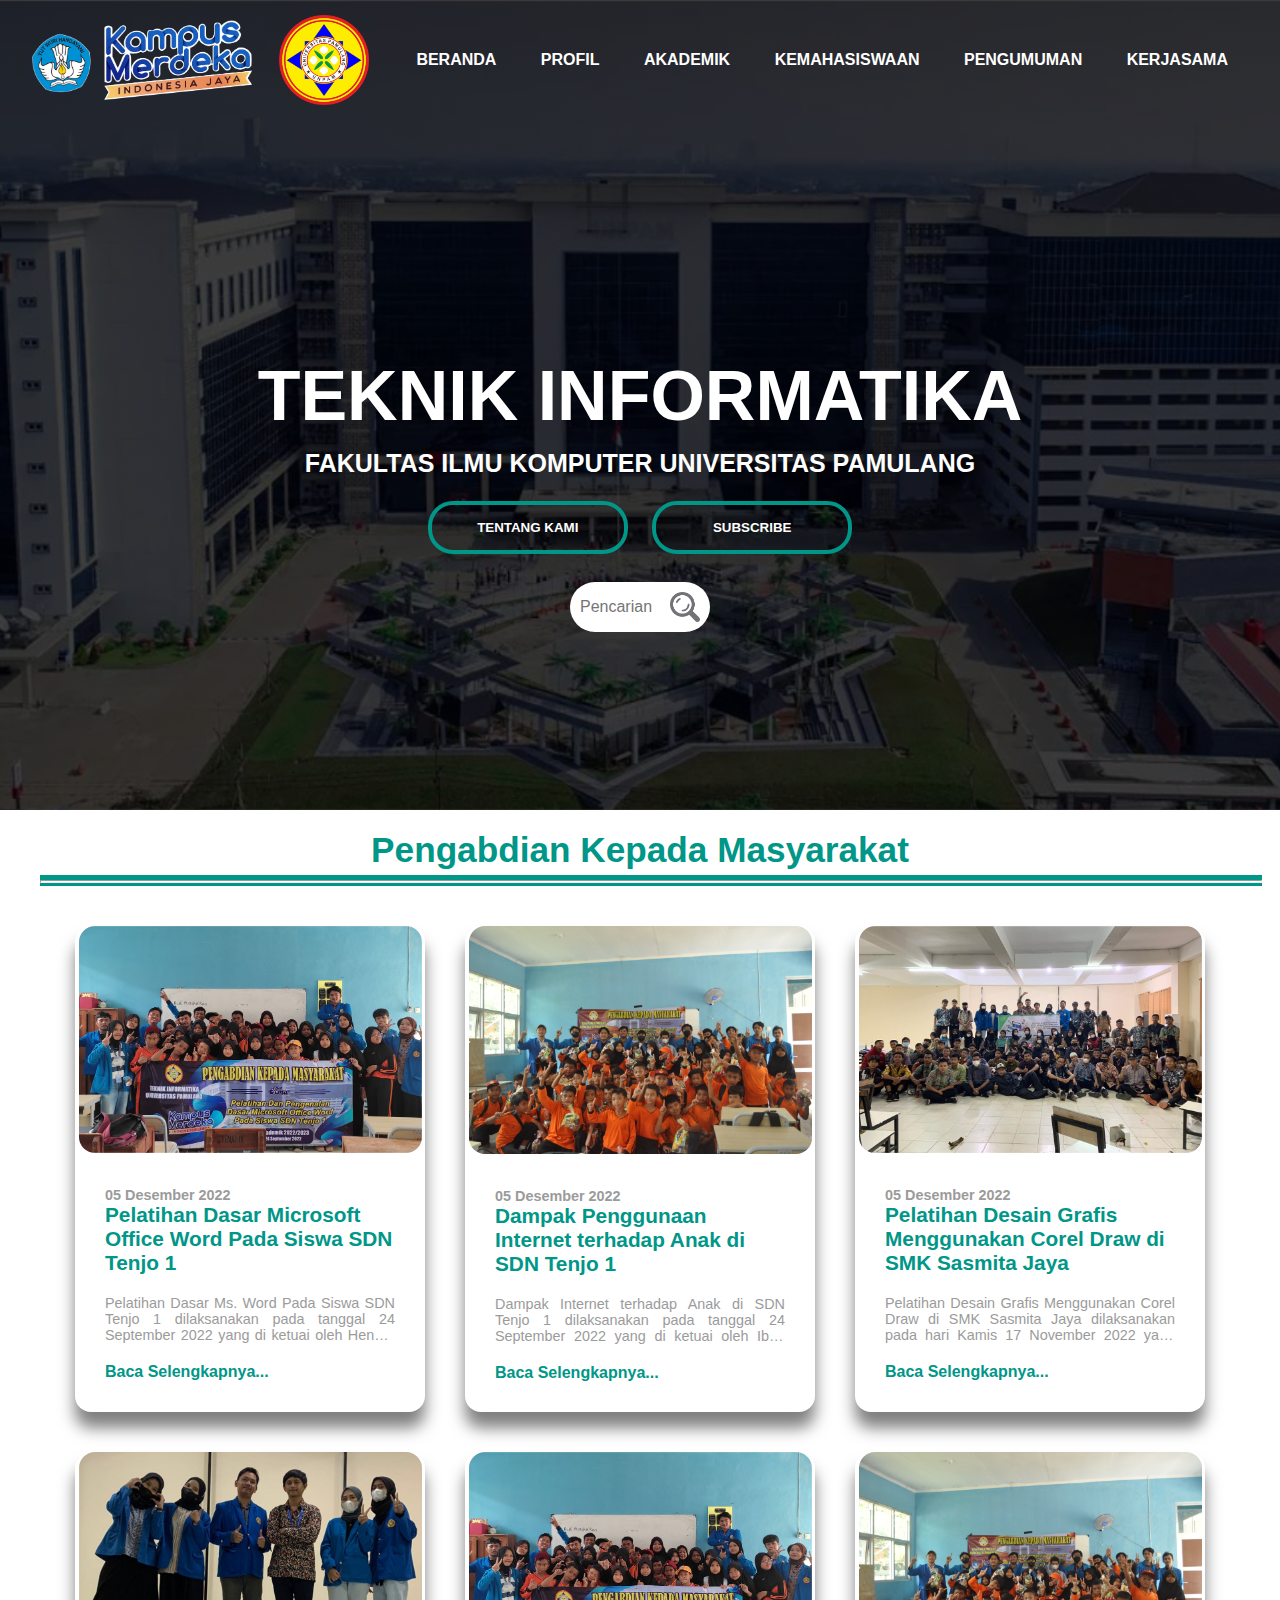
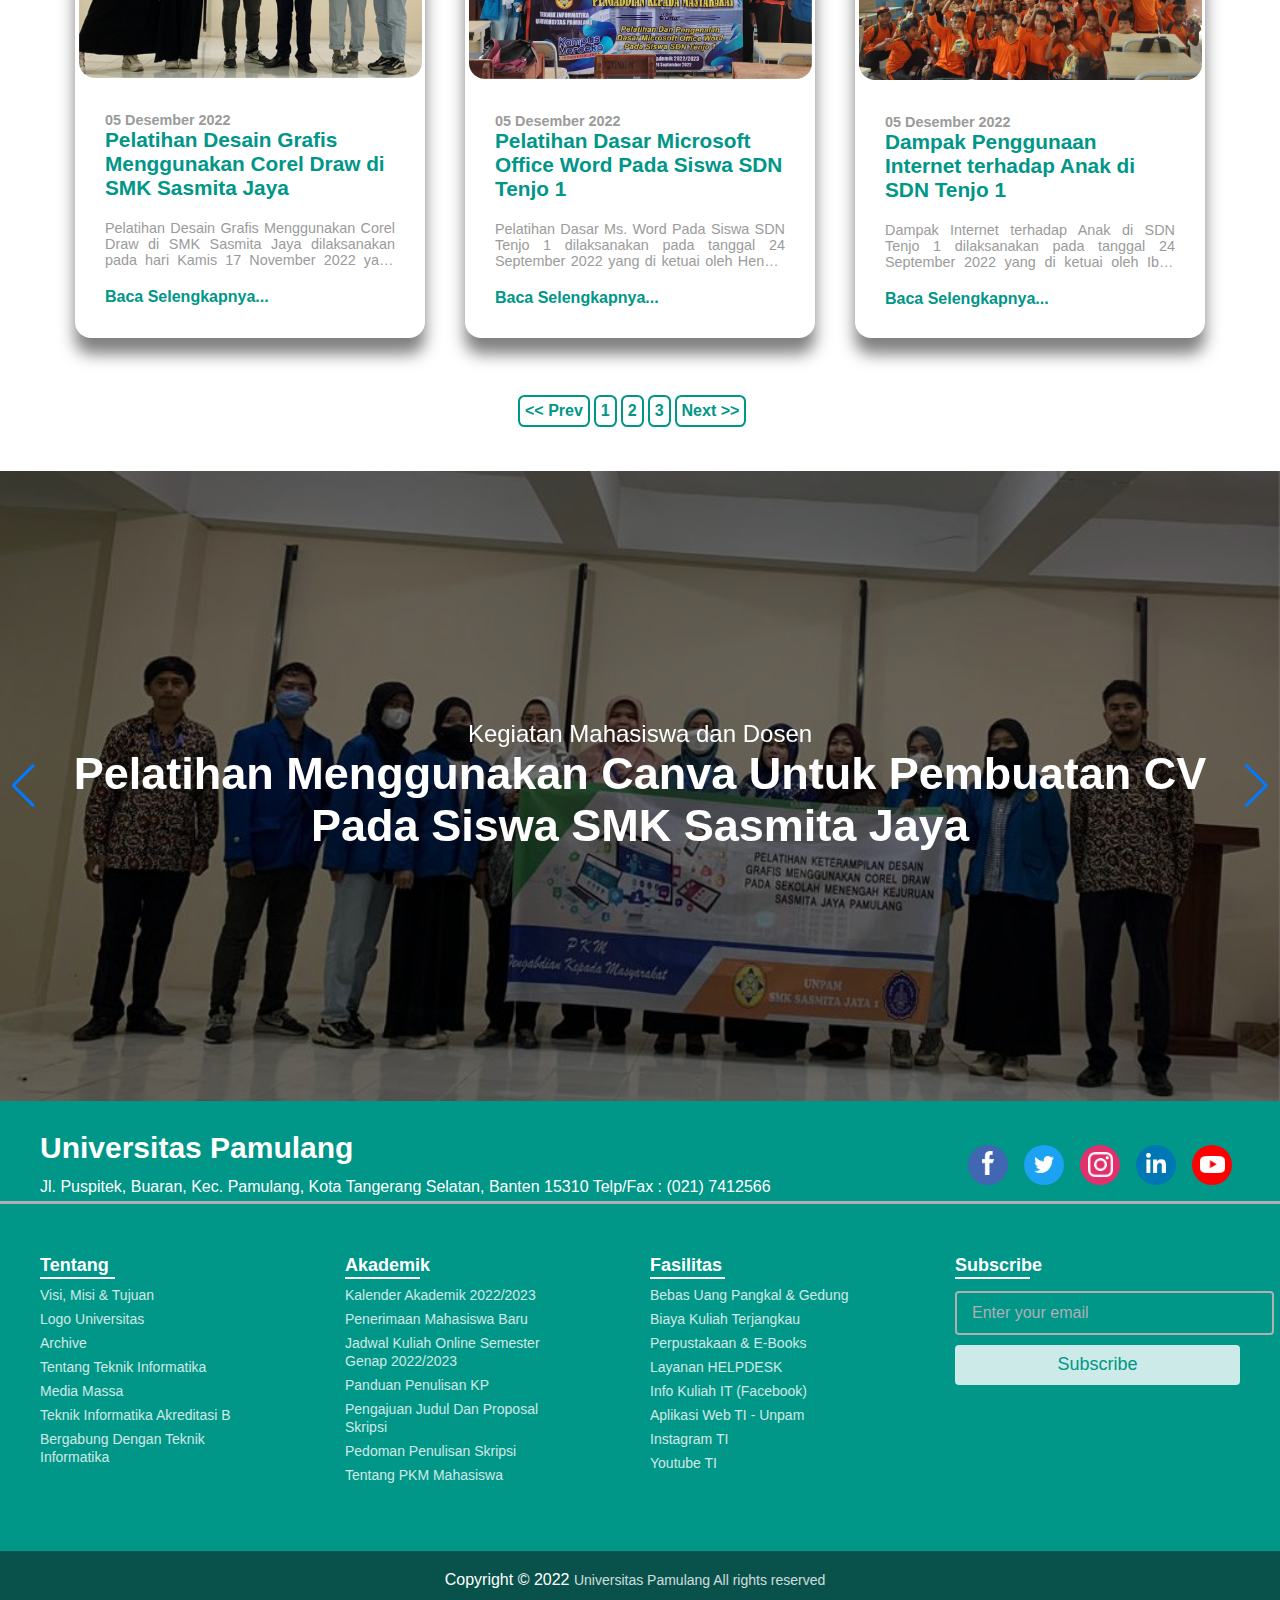
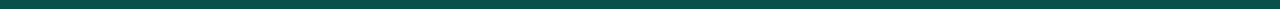
<file: halaman/kemahasiswaan.html>
<!DOCTYPE html>
<html>
    <head>
        <title>Teknik Informatika Universitas Pamulang</title>
        <link rel="stylesheet" href="../css/style.css">
        <link rel="stylesheet" href="../css/swiper-bundle.min.css">
    </head>
    <body>
        <!--Pembuka Header-->
        <div class="banner">
            <div class="navbar">
                <img src="../images/merdeka.png" width="220px" class="logo">
                <img src="../images/logo.png" width="90px" class="logo">
                <ul>
                    <li><a href="../index.html">BERANDA</a></li>
                    <li><a href="profil.html">PROFIL</a></li>
                    <li><a href="akademik.html">AKADEMIK</a></li>
                    <li><a href="kemahasiswaan.html">KEMAHASISWAAN</a></li>
                    <li><a href="pengumuman.html">PENGUMUMAN</a></li>
                    <li><a href="kerjasama.html">KERJASAMA</a></li>
                </ul>
            </div>

            <div class="content">
                <h1>TEKNIK INFORMATIKA</h1>
                <p>FAKULTAS ILMU KOMPUTER UNIVERSITAS PAMULANG</p>
                <div>
                    <script>
                        function tentang(kami) {
                            window.location = ".../profil.html";
                        }
                    </script>
                    <button type="button" value="kami" onclick="tentang(this.value)"><span></span>TENTANG KAMI</button>
                    <script>
                        function sub(yakin) {
                        var yakin = confirm("Apakah kamu yakin Subscribe");
                
                        if (yakin) {
                            window.location = "https://www.youtube.com";
                        } else {
                            window.location = "../index.html";
                        }
                    }
                    </script>
                    <button type="button" value="yakin" onclick="sub(this.value)"><span></span>SUBSCRIBE</button>
                </div>
                <div class="search-box">
                    <input class="search-txt" type="text" placeholder="Pencarian">
                    <a class="search-btn" href="#">
                        <img src="../images/search.png" width="30px">
                    </a>
                </div>
            </div>

        </div>
        <!--Penutup Header-->

        <!--Pembuka Content2-->
        
        <!--Blog Section-->
        <div class="blog">

            <!--Heading-->
            <div class="blog-heading">
                <h3>Pengabdian Kepada Masyarakat</h3>
                <div class="garis">
                    <hr size=5 color="#009688" width="100%">
                    <hr size=3 width="100%">
                    <hr size=3 color="#009688" width="100%">
                </div>
            </div>

            <!--Blog container-->
            <div class="blog-container">

                <!--Box 1-->
                <div class="blog-box">

                    <!--Images-->
                    <div class="blog-img">
                        <img src="../images/pkm1.jpg" alt="Blog">
                    </div>

                    <!--Text-->
                    <div class="blog-text">
                        <div class="spans">05 Desember 2022</div>
                        <a href="#" class="blog-title">Pelatihan Dasar Microsoft Office Word Pada Siswa SDN Tenjo 1</a>
                        <p>Pelatihan Dasar Ms. Word Pada Siswa SDN Tenjo 1 dilaksanakan pada tanggal 24 September 2022 yang di ketuai oleh Hendra Bagus Setiawanto</p>
                        <a href="pkm_tenjo.html">Baca Selengkapnya...</a>
                    </div>
                </div>

                <!--Box 2-->
                <div class="blog-box">

                    <!--Images-->
                    <div class="blog-img">
                        <img src="../images/pkm2.JPG" alt="Blog">
                    </div>

                    <!--Text-->
                    <div class="blog-text">
                        <div class="spans">05 Desember 2022</div>
                        <a href="#" class="blog-title">Dampak Penggunaan Internet terhadap Anak di SDN Tenjo 1</a>
                        <p>Dampak Internet terhadap Anak di SDN Tenjo 1 dilaksanakan pada tanggal 24 September 2022 yang di ketuai oleh Ibnu Saputra</p>
                        <a href="#">Baca Selengkapnya...</a>
                    </div>
                </div>

                <!--Box 3-->
                <div class="blog-box">

                    <!--Images-->
                    <div class="blog-img">
                        <img src="../images/gambar3.jpg" alt="Blog">
                    </div>

                    <!--Text-->
                    <div class="blog-text">
                        <div class="spans">05 Desember 2022</div>
                        <a href="#" class="blog-title">Pelatihan Desain Grafis Menggunakan Corel Draw di SMK Sasmita Jaya</a>
                        <p>Pelatihan Desain Grafis Menggunakan Corel Draw di SMK Sasmita Jaya dilaksanakan pada hari Kamis 17 November
                             2022 yang diketuai oleh Riky Susanto, S.Kom., M.Kom.... </p>
                        <a href="#">Baca Selengkapnya...</a>
                    </div>
                </div>

                 <!--Box 4-->
                 <div class="blog-box">

                    <!--Images-->
                    <div class="blog-img">
                        <img src="../images/gambar2.jpg" alt="Blog">
                    </div>

                    <!--Text-->
                    <div class="blog-text">
                        <div class="spans">05 Desember 2022</div>
                        <a href="#" class="blog-title">Pelatihan Desain Grafis Menggunakan Corel Draw di SMK Sasmita Jaya</a>
                        <p>Pelatihan Desain Grafis Menggunakan Corel Draw di SMK Sasmita Jaya dilaksanakan pada hari Kamis 17 November
                             2022 yang diketuai oleh Riky Susanto, S.Kom., M.Kom.... </p>
                        <a href="#">Baca Selengkapnya...</a>
                    </div>
                </div>

                 <!--Box 5-->
                 <div class="blog-box">

                    <!--Images-->
                    <div class="blog-img">
                        <img src="../images/pkm1.jpg" alt="Blog">
                    </div>

                    <!--Text-->
                    <div class="blog-text">
                        <div class="spans">05 Desember 2022</div>
                        <a href="#" class="blog-title">Pelatihan Dasar Microsoft Office Word Pada Siswa SDN Tenjo 1</a>
                        <p>Pelatihan Dasar Ms. Word Pada Siswa SDN Tenjo 1 dilaksanakan pada tanggal 24 September 2022 yang di ketuai oleh Hendra Bagus Setiawanto</p>
                        <a href="pkm_tenjo.html">Baca Selengkapnya...</a>
                    </div>
                </div>

                 <!--Box 6-->
                 <div class="blog-box">

                    <!--Images-->
                    <div class="blog-img">
                        <img src="../images/pkm2.JPG" alt="Blog">
                    </div>

                    <!--Text-->
                    <div class="blog-text">
                        <div class="spans">05 Desember 2022</div>
                        <a href="#" class="blog-title">Dampak Penggunaan Internet terhadap Anak di SDN Tenjo 1</a>
                        <p>Dampak Internet terhadap Anak di SDN Tenjo 1 dilaksanakan pada tanggal 24 September 2022 yang di ketuai oleh Ibnu Saputra</p>
                        <a href="#">Baca Selengkapnya...</a>
                    </div>
                </div>

            </div>

            <div class="halaman">
                <div class="halaman-page"><a href="#"> << Prev</a></div>
                <div class="halaman-page"><a href="#">1</a></div>
                <div class="halaman-page"><a href="#">2</a></div>
                <div class="halaman-page"><a href="#">3</a></div>
                <div class="halaman-page"><a href="#">Next >></a></div>
            </div>

        </div>

        <!--Penutup Content1-->

        <!--Pembuka Slider-->
        <section class="main swiper mySwiper">
            <div class="wrapper swiper-wrapper">
                <div class="slide swiper-slide">
                    <img src="../images/gambar1.jpg" alt="aaa" class="image">
                    <div class="image-data">
                        <p class="image-data_text">Kegiatan Mahasiswa dan Dosen</p>
                        <h2>
                            Pelatihan Menggunakan Canva Untuk Pembuatan CV <br>
                            Pada Siswa SMK Sasmita Jaya
                        </h2>
                    </div>
                </div>

                <div class="slide swiper-slide">
                    <img src="../images/gambar2.jpg" alt="aaa" class="image">
                    <div class="image-data">
                        <p class="image-data_text">Kegiatan Mahasiswa dan Dosen</p>
                        <h2>
                            Pelatihan Dasar Microsoft Office Word <br>
                            Pada Siswa SMK Sasmita Jaya
                        </h2>
                    </div>
                </div>

                <div class="slide swiper-slide">
                    <img src="../images/gambar3.jpg" alt="aaa" class="image">
                    <div class="image-data">
                        <p class="image-data_text">Kegiatan Mahasiswa dan Dosen</p>
                        <h2>
                            Pelatihan Desain Grafis Dengan Menggunakan Corel <br>
                            Pada Siswa SMK Sasmita Jaya
                        </h2>
                    </div>
                </div>
                
            </div>

            <div class="swiper-button-next"></div>
            <div class="swiper-button-prev"></div>
            
        </section>

        <!--Swiper JS-->
        <script src="../JS/swiper-bundle.min.js"></script>

        <!--Initialize Swiper-->
        <script>
            var swiper = new Swiper(".mySwiper", {
                slidesPerView: 1,
                spaceBetween: 30,
                loop: true,
                pagination: {
                    el: ".swiper-pagination",
                    clickable: true,
                },
                autoplay: {
                    delay: 2000,
                },
                navigation: {
                    nextEl: ".swiper-button-next",
                    prevEl: ".swiper-button-prev",
                },
            });
        </script>
        <!--Penutup Slider-->

        <!--Pembuka Footer-->
        <footer>
            <div class="contentfot">
                <div class="topfot">
                    <div class="logo-details">
                        <h4>Universitas Pamulang</h4>
                        <font size="3px">Jl. Puspitek, Buaran, Kec. Pamulang, Kota Tangerang Selatan, Banten 15310 Telp/Fax : (021) 7412566 </font>
                    </div>
                    <div class="media-icons">
                        <a href="https://www.facebook.com/groups/135900866479149/" target="_blank"><img src="../images/fb.png" width="12px"></a>
                        <a href="https://twitter.com/unpamID" target="_blank"><img src="../images/twitter.png" width="20px"></a>
                        <a href="https://www.instagram.com/universitas_pamulang/" target="_blank"><img src="../images/ig.png" width="25px"></a>
                        <a href="https://www.linkedin.com/company/unpam/" target="_blank"><img src="../images/linked.png" width="20px"></a>
                        <a href="https://www.youtube.com/@TeknikInformatikaUNPAM" target="_blank"><img src="../images/youtube.png" width="25px"></a>
                    </div>
                </div>
                <div class="link-boxes">
                    <ul class="boxs">
                        <li class="link_name">Tentang</li>
                        <li><a href="visi.html">Visi, Misi & Tujuan</a></li>
                        <li><a href="#">Logo Universitas</a></li>
                        <li><a href="#">Archive</a></li>
                        <li><a href="profil.html">Tentang Teknik Informatika</a></li>
                        <li><a href="#">Media Massa</a></li>
                        <li><a href="#">Teknik Informatika Akreditasi B</a></li>
                        <li><a href="http://pmb.unpam.ac.id/" target="_blank">Bergabung Dengan Teknik Informatika</a></li>
                    </ul>
                    <ul class="boxs">
                        <li class="link_name">Akademik</li>
                        <li><a href="kalender.html">Kalender Akademik 2022/2023</a></li>
                        <li><a href="http://pmb.unpam.ac.id/" target="_blank">Penerimaan Mahasiswa Baru</a></li>
                        <li><a href="#">Jadwal Kuliah Online Semester Genap 2022/2023</a></li>
                        <li><a href="#">Panduan Penulisan KP</a></li>
                        <li><a href="#">Pengajuan Judul Dan Proposal Skripsi</a></li>
                        <li><a href="#">Pedoman Penulisan Skripsi</a></li>
                        <li><a href="pkm.html">Tentang PKM Mahasiswa</a></li>
                    </ul>
                    <ul class="boxs">
                        <li class="link_name">Fasilitas</li>
                        <li><a href="#">Bebas Uang Pangkal & Gedung</a></li>
                        <li><a href="#">Biaya Kuliah Terjangkau</a></li>
                        <li><a href="http://perpustakaan.unpam.ac.id/" target="_blank">Perpustakaan & E-Books</a></li>
                        <li><a href="http://helpdesk.unpam.ac.id/" target="_blank">Layanan HELPDESK</a></li>
                        <li><a href="https://www.facebook.com/groups/135900866479149/" target="_blank">Info Kuliah IT (Facebook)</a></li>
                        <li><a href="https://informatika.unpam.ac.id/" target="_blank">Aplikasi Web TI - Unpam</a></li>
                        <li><a href="https://www.instagram.com/universitas_pamulang/" target="_blank">Instagram TI</a></li>
                        <li><a href="https://www.youtube.com/@TeknikInformatikaUNPAM" target="_blank">Youtube TI</a></li>
                    </ul>
                    <ul class="boxs input-box">
                        <li class="link_name">Subscribe</li>
                        <li><input type="text" placeholder="Enter your email"></li>
                        <li><input type="button" value="Subscribe"></li>
                    </ul>
                </div>
            </div>
        </footer>
        <!--Penutup Footer-->

        <!--Pembuka Bottom-->
        <div class="bottom-details">
            <div class="bottom_text">
                Copyright &#169 2022 <a href="#">Universitas Pamulang All rights reserved</a>
            </div>
        </div>
        <!--Penutup Bottom-->

    </body>
</html>
</file>
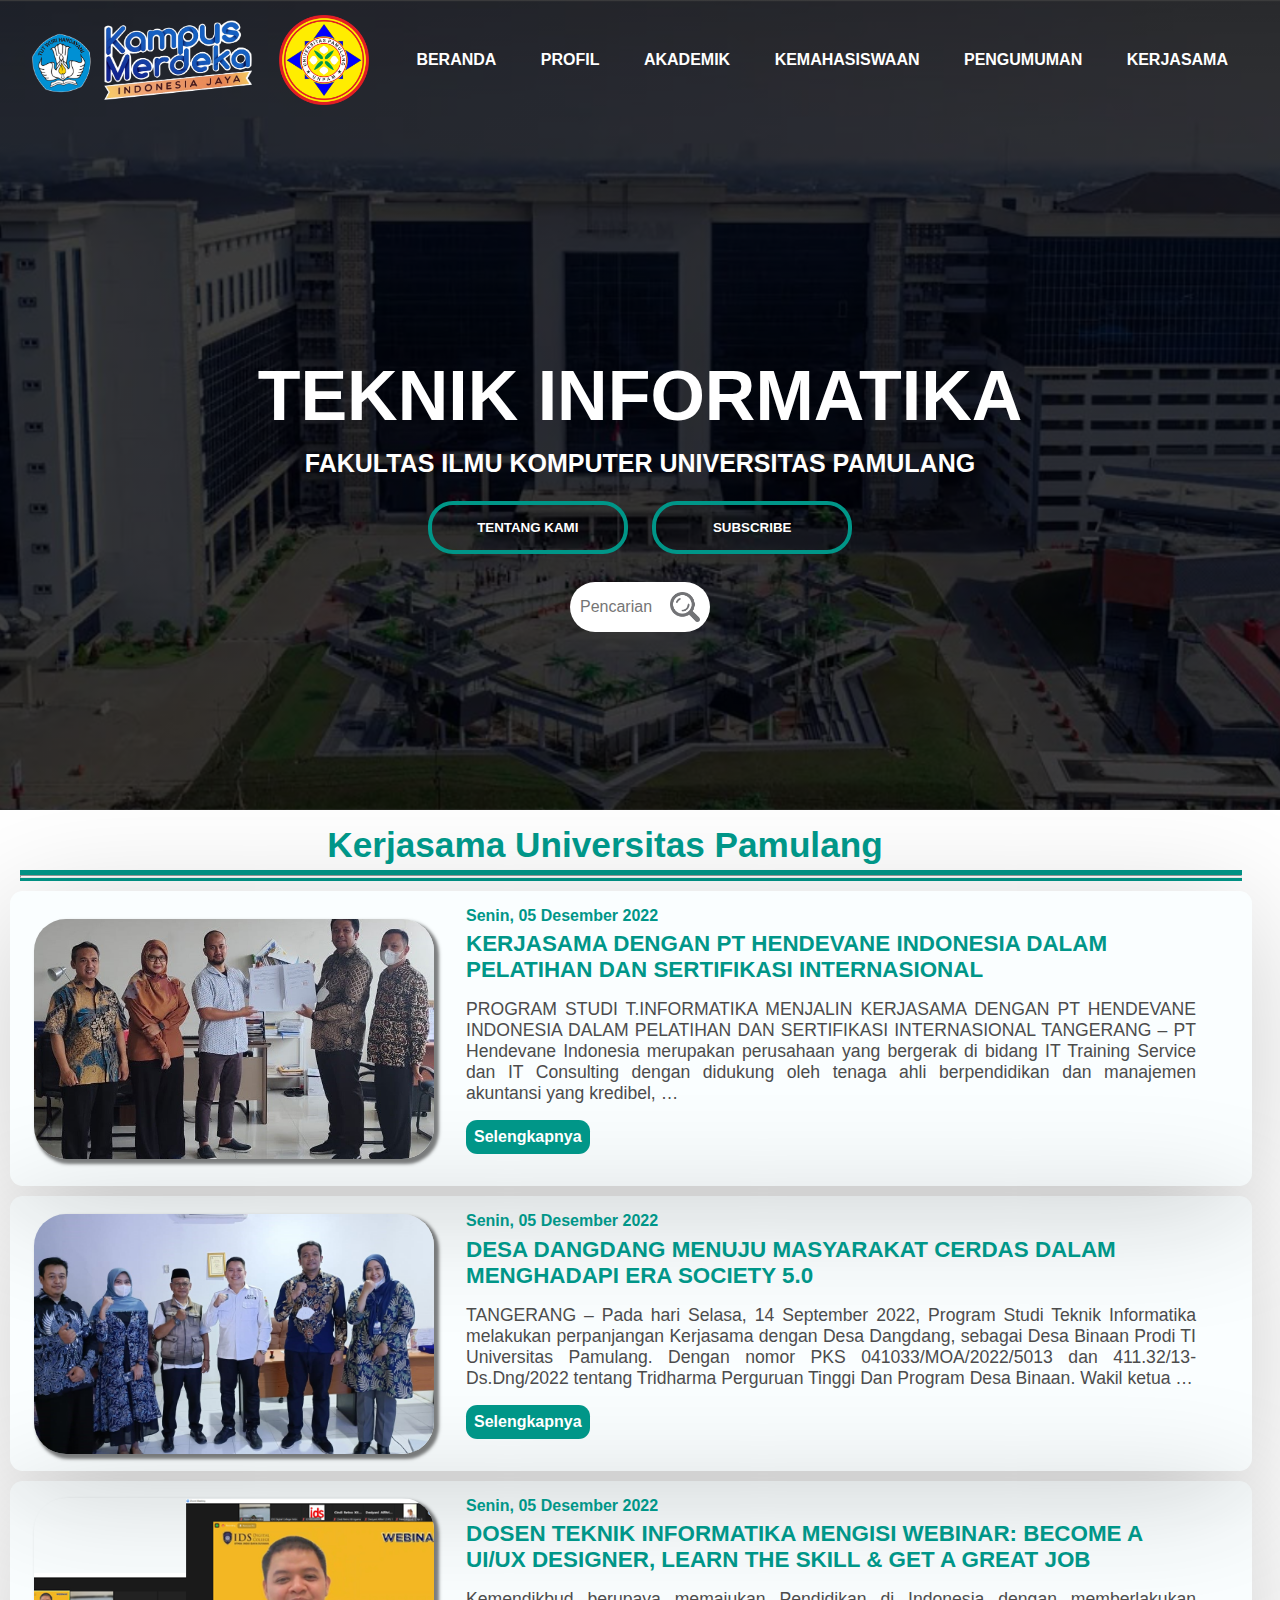
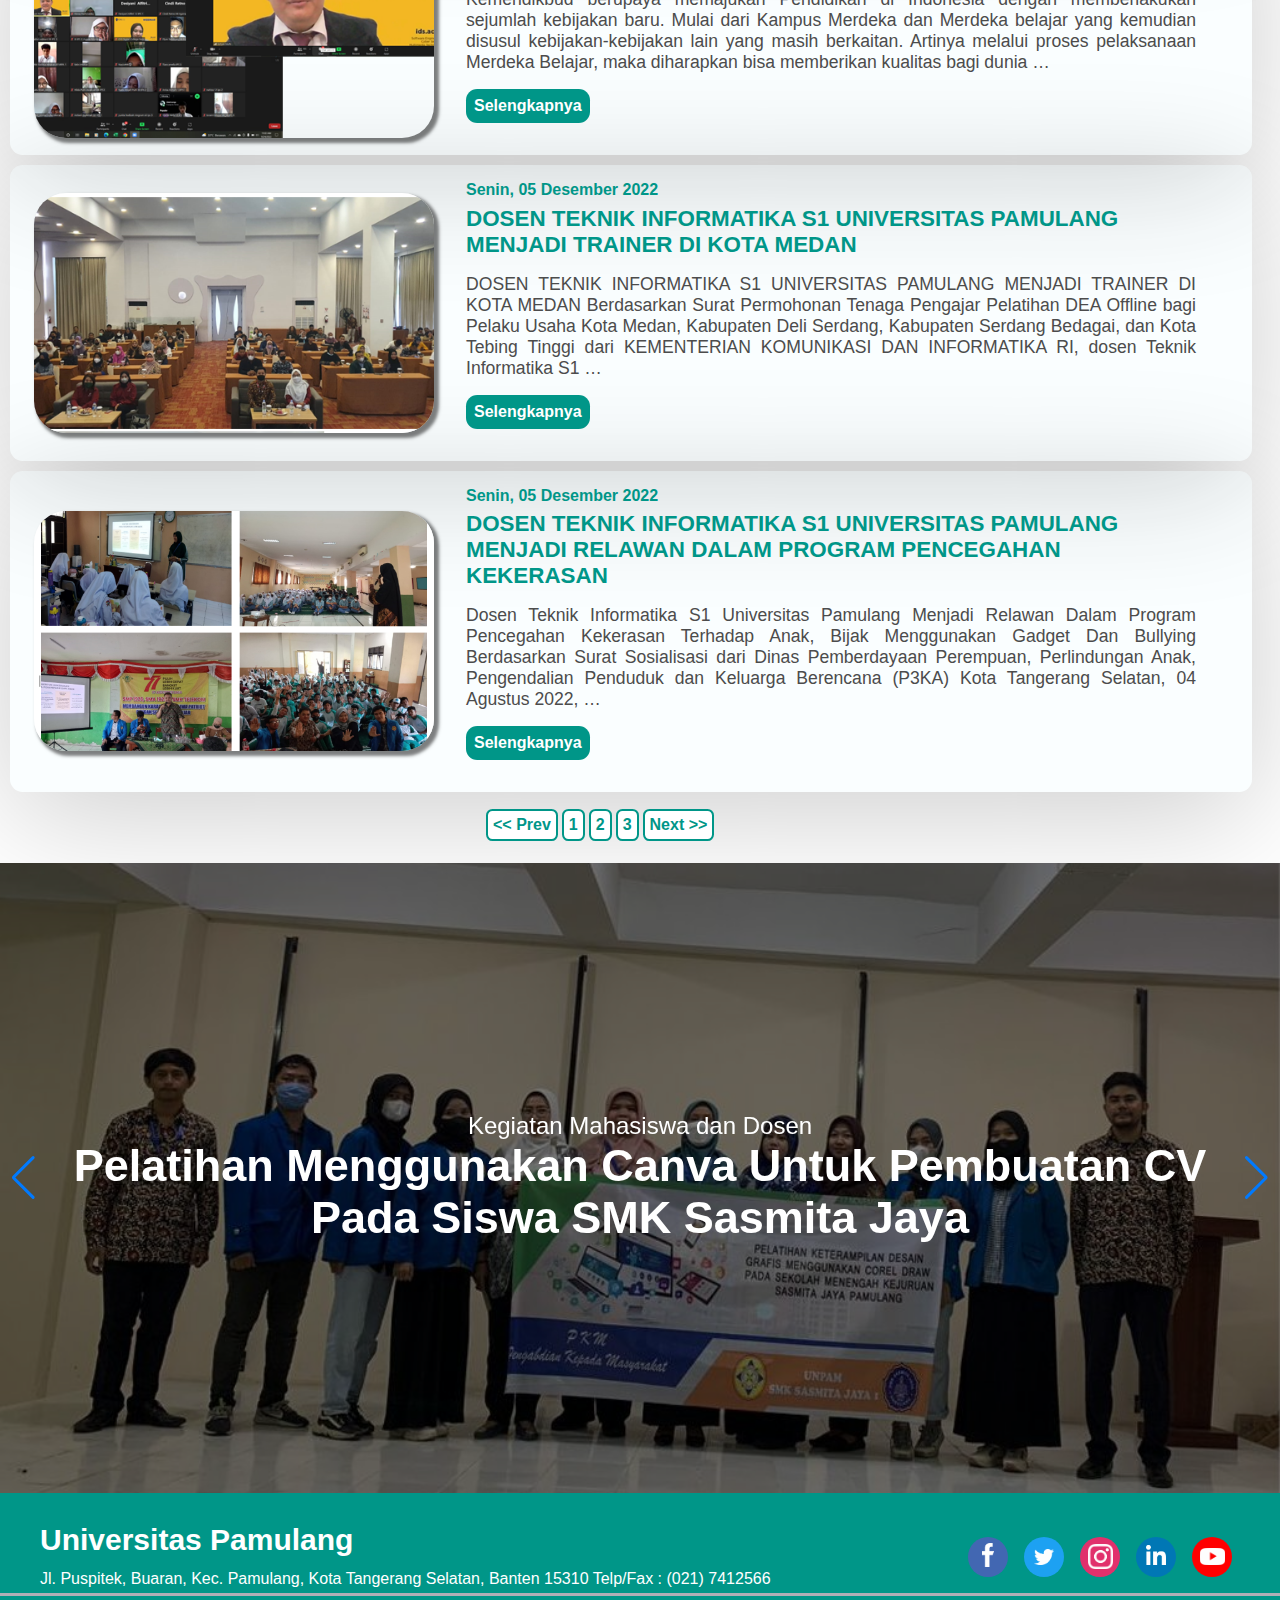
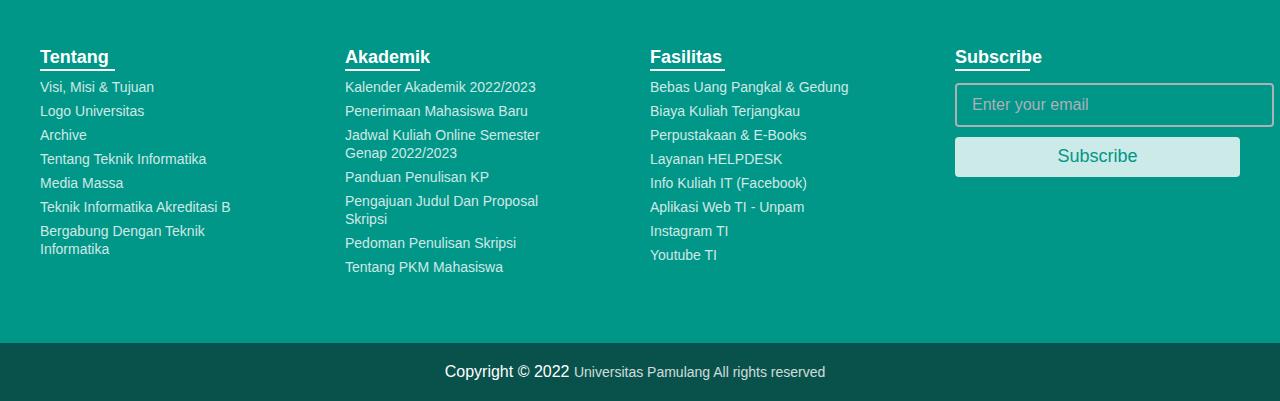
<file: halaman/kerjasama.html>
<!DOCTYPE html>
<html>
    <head>
        <title>Teknik Informatika Universitas Pamulang</title>
        <link rel="stylesheet" href="../css/style.css">
        <link rel="stylesheet" href="../css/swiper-bundle.min.css">
    </head>
    <body>
        <!--Pembuka Header-->
        <div class="banner">
            <div class="navbar">
                <img src="../images/merdeka.png" width="220px" class="logo">
                <img src="../images/logo.png" width="90px" class="logo">
                <ul>
                    <li><a href="../index.html">BERANDA</a></li>
                    <li><a href="profil.html">PROFIL</a></li>
                    <li><a href="akademik.html">AKADEMIK</a></li>
                    <li><a href="kemahasiswaan.html">KEMAHASISWAAN</a></li>
                    <li><a href="pengumuman.html">PENGUMUMAN</a></li>
                    <li><a href="kerjasama.html">KERJASAMA</a></li>
                </ul>
            </div>

            <div class="content">
                <h1>TEKNIK INFORMATIKA</h1>
                <p>FAKULTAS ILMU KOMPUTER UNIVERSITAS PAMULANG</p>
                <div>
                    <script>
                        function tentang(kami) {
                            window.location = ".../profil.html";
                        }
                    </script>
                    <button type="button" value="kami" onclick="tentang(this.value)"><span></span>TENTANG KAMI</button>
                    <script>
                        function sub(yakin) {
                        var yakin = confirm("Apakah kamu yakin Subscribe");
                
                        if (yakin) {
                            window.location = "https://www.youtube.com";
                        } else {
                            window.location = "../index.html";
                        }
                    }
                    </script>
                    <button type="button" value="yakin" onclick="sub(this.value)"><span></span>SUBSCRIBE</button>
                </div>
                <div class="search-box">
                    <input class="search-txt" type="text" placeholder="Pencarian">
                    <a class="search-btn" href="#">
                        <img src="../images/search.png" width="30px">
                    </a>
                </div>
            </div>

        </div>
        <!--Penutup Header-->

        <!--Pembuka Content1-->
        <div class="container1">
            <h3>Kerjasama Universitas Pamulang</h3>
            <div class="garis">
                <hr size=5 color="#009688" width="100%">
                <hr size=3 width="100%">
                <hr size=3 color="#009688" width="100%">
            </div>
            <div class="blog-post">
                <div class="blog-post_img">
                    <img src="../images/kj1.jpg">
                </div>
                <div class="blog-post_info">
                    <div class="blog-post_date">
                        <p class="blog-post_date_text">Senin, 05 Desember 2022</p>
                    </div>
                    <h1 class="blog-post_title">KERJASAMA DENGAN PT HENDEVANE INDONESIA DALAM PELATIHAN DAN SERTIFIKASI INTERNASIONAL</h1>
                    <p class="blog-post_text">PROGRAM STUDI T.INFORMATIKA MENJALIN KERJASAMA DENGAN PT HENDEVANE INDONESIA DALAM PELATIHAN 
                        DAN SERTIFIKASI INTERNASIONAL TANGERANG – PT Hendevane Indonesia merupakan perusahaan yang bergerak di bidang IT 
                        Training Service dan IT Consulting dengan didukung oleh tenaga ahli berpendidikan dan manajemen akuntansi yang kredibel, …</p>
                        <a href="det_kerjasama.html" class="blog-post_cta">Selengkapnya</a>
                </div>
            </div>

            <div class="blog-post">
                <div class="blog-post_img">
                    <img src="../images/kj2.jpg">
                </div>
                <div class="blog-post_info">
                    <div class="blog-post_date">
                        <p class="blog-post_date_text">Senin, 05 Desember 2022</p>
                    </div>
                    <h1 class="blog-post_title">DESA DANGDANG MENUJU MASYARAKAT CERDAS DALAM MENGHADAPI ERA SOCIETY 5.0</h1>
                    <p class="blog-post_text">TANGERANG – Pada hari Selasa, 14 September 2022, Program Studi Teknik 
                        Informatika melakukan perpanjangan Kerjasama dengan Desa Dangdang, sebagai Desa Binaan Prodi TI 
                        Universitas Pamulang. Dengan nomor PKS 041033/MOA/2022/5013 dan 411.32/13-Ds.Dng/2022 tentang 
                        Tridharma Perguruan Tinggi Dan Program Desa Binaan. Wakil ketua …</p>
                        <a href="#" class="blog-post_cta">Selengkapnya</a>
                </div>
            </div>

            <div class="blog-post">
                <div class="blog-post_img">
                    <img src="../images/kj3.png">
                </div>
                <div class="blog-post_info">
                    <div class="blog-post_date">
                        <p class="blog-post_date_text">Senin, 05 Desember 2022</p>
                    </div>
                    <h1 class="blog-post_title">DOSEN TEKNIK INFORMATIKA MENGISI WEBINAR: BECOME A UI/UX DESIGNER, LEARN THE SKILL & GET A GREAT JOB</h1>
                    <p class="blog-post_text">Kemendikbud berupaya memajukan Pendidikan di Indonesia dengan memberlakukan sejumlah kebijakan baru. 
                        Mulai dari Kampus Merdeka dan Merdeka belajar yang kemudian disusul kebijakan-kebijakan lain yang masih berkaitan. Artinya 
                        melalui proses pelaksanaan Merdeka Belajar, maka diharapkan bisa memberikan kualitas bagi dunia …</p>
                        <a href="#" class="blog-post_cta">Selengkapnya</a>
                </div>
            </div>

            <div class="blog-post">
                <div class="blog-post_img">
                    <img src="../images/kj4.png">
                </div>
                <div class="blog-post_info">
                    <div class="blog-post_date">
                        <p class="blog-post_date_text">Senin, 05 Desember 2022</p>
                    </div>
                    <h1 class="blog-post_title">Dosen Teknik Informatika S1 Universitas Pamulang Menjadi Trainer Di Kota Medan</h1>
                    <p class="blog-post_text">DOSEN TEKNIK INFORMATIKA S1 UNIVERSITAS PAMULANG MENJADI TRAINER DI KOTA MEDAN  
                        Berdasarkan Surat Permohonan Tenaga Pengajar Pelatihan DEA Offline bagi Pelaku Usaha Kota Medan, Kabupaten 
                        Deli Serdang, Kabupaten Serdang Bedagai, dan Kota Tebing Tinggi dari KEMENTERIAN KOMUNIKASI DAN INFORMATIKA 
                        RI, dosen Teknik Informatika S1 …</p>
                        <a href="#" class="blog-post_cta">Selengkapnya</a>
                </div>
            </div>

            <div class="blog-post">
                <div class="blog-post_img">
                    <img src="../images/kj5.png">
                </div>
                <div class="blog-post_info">
                    <div class="blog-post_date">
                        <p class="blog-post_date_text">Senin, 05 Desember 2022</p>
                    </div>
                    <h1 class="blog-post_title">Dosen Teknik Informatika S1 Universitas Pamulang Menjadi Relawan Dalam Program Pencegahan Kekerasan</h1>
                    <p class="blog-post_text">Dosen Teknik Informatika S1 Universitas Pamulang Menjadi Relawan Dalam Program Pencegahan Kekerasan 
                        Terhadap Anak, Bijak Menggunakan Gadget Dan Bullying Berdasarkan Surat Sosialisasi dari Dinas Pemberdayaan Perempuan, 
                        Perlindungan Anak, Pengendalian Penduduk dan Keluarga Berencana (P3KA) Kota Tangerang Selatan, 04 Agustus 2022, …</p>
                        <a href="#" class="blog-post_cta">Selengkapnya</a>
                </div>
            </div>

            <div class="halaman">
                <div class="halaman-page"><a href="#"> << Prev</a></div>
                <div class="halaman-page"><a href="#">1</a></div>
                <div class="halaman-page"><a href="#">2</a></div>
                <div class="halaman-page"><a href="#">3</a></div>
                <div class="halaman-page"><a href="#">Next >></a></div>
            </div>

        </div>

        <!--Penutup Content1-->

        <!--Pembuka Slider-->
        <section class="main swiper mySwiper">
            <div class="wrapper swiper-wrapper">
                <div class="slide swiper-slide">
                    <img src="../images/gambar1.jpg" alt="aaa" class="image">
                    <div class="image-data">
                        <p class="image-data_text">Kegiatan Mahasiswa dan Dosen</p>
                        <h2>
                            Pelatihan Menggunakan Canva Untuk Pembuatan CV <br>
                            Pada Siswa SMK Sasmita Jaya
                        </h2>
                    </div>
                </div>

                <div class="slide swiper-slide">
                    <img src="../images/gambar2.jpg" alt="aaa" class="image">
                    <div class="image-data">
                        <p class="image-data_text">Kegiatan Mahasiswa dan Dosen</p>
                        <h2>
                            Pelatihan Dasar Microsoft Office Word <br>
                            Pada Siswa SMK Sasmita Jaya
                        </h2>
                    </div>
                </div>

                <div class="slide swiper-slide">
                    <img src="../images/gambar3.jpg" alt="aaa" class="image">
                    <div class="image-data">
                        <p class="image-data_text">Kegiatan Mahasiswa dan Dosen</p>
                        <h2>
                            Pelatihan Desain Grafis Dengan Menggunakan Corel <br>
                            Pada Siswa SMK Sasmita Jaya
                        </h2>
                    </div>
                </div>
                
            </div>

            <div class="swiper-button-next"></div>
            <div class="swiper-button-prev"></div>
            
        </section>

        <!--Swiper JS-->
        <script src="../JS/swiper-bundle.min.js"></script>

        <!--Initialize Swiper-->
        <script>
            var swiper = new Swiper(".mySwiper", {
                slidesPerView: 1,
                spaceBetween: 30,
                loop: true,
                pagination: {
                    el: ".swiper-pagination",
                    clickable: true,
                },
                autoplay: {
                    delay: 2000,
                },
                navigation: {
                    nextEl: ".swiper-button-next",
                    prevEl: ".swiper-button-prev",
                },
            });
        </script>
        <!--Penutup Slider-->

        <!--Pembuka Footer-->
        <footer>
            <div class="contentfot">
                <div class="topfot">
                    <div class="logo-details">
                        <h4>Universitas Pamulang</h4>
                        <font size="3px">Jl. Puspitek, Buaran, Kec. Pamulang, Kota Tangerang Selatan, Banten 15310 Telp/Fax : (021) 7412566 </font>
                    </div>
                    <div class="media-icons">
                        <a href="https://www.facebook.com/groups/135900866479149/" target="_blank"><img src="../images/fb.png" width="12px"></a>
                        <a href="https://twitter.com/unpamID" target="_blank"><img src="../images/twitter.png" width="20px"></a>
                        <a href="https://www.instagram.com/universitas_pamulang/" target="_blank"><img src="../images/ig.png" width="25px"></a>
                        <a href="https://www.linkedin.com/company/unpam/" target="_blank"><img src="../images/linked.png" width="20px"></a>
                        <a href="https://www.youtube.com/@TeknikInformatikaUNPAM" target="_blank"><img src="../images/youtube.png" width="25px"></a>
                    </div>
                </div>
                <div class="link-boxes">
                    <ul class="boxs">
                        <li class="link_name">Tentang</li>
                        <li><a href="visi.html">Visi, Misi & Tujuan</a></li>
                        <li><a href="#">Logo Universitas</a></li>
                        <li><a href="#">Archive</a></li>
                        <li><a href="profil.html">Tentang Teknik Informatika</a></li>
                        <li><a href="#">Media Massa</a></li>
                        <li><a href="#">Teknik Informatika Akreditasi B</a></li>
                        <li><a href="http://pmb.unpam.ac.id/" target="_blank">Bergabung Dengan Teknik Informatika</a></li>
                    </ul>
                    <ul class="boxs">
                        <li class="link_name">Akademik</li>
                        <li><a href="kalender.html">Kalender Akademik 2022/2023</a></li>
                        <li><a href="http://pmb.unpam.ac.id/" target="_blank">Penerimaan Mahasiswa Baru</a></li>
                        <li><a href="#">Jadwal Kuliah Online Semester Genap 2022/2023</a></li>
                        <li><a href="#">Panduan Penulisan KP</a></li>
                        <li><a href="#">Pengajuan Judul Dan Proposal Skripsi</a></li>
                        <li><a href="#">Pedoman Penulisan Skripsi</a></li>
                        <li><a href="pkm.html">Tentang PKM Mahasiswa</a></li>
                    </ul>
                    <ul class="boxs">
                        <li class="link_name">Fasilitas</li>
                        <li><a href="#">Bebas Uang Pangkal & Gedung</a></li>
                        <li><a href="#">Biaya Kuliah Terjangkau</a></li>
                        <li><a href="http://perpustakaan.unpam.ac.id/" target="_blank">Perpustakaan & E-Books</a></li>
                        <li><a href="http://helpdesk.unpam.ac.id/" target="_blank">Layanan HELPDESK</a></li>
                        <li><a href="https://www.facebook.com/groups/135900866479149/" target="_blank">Info Kuliah IT (Facebook)</a></li>
                        <li><a href="https://informatika.unpam.ac.id/" target="_blank">Aplikasi Web TI - Unpam</a></li>
                        <li><a href="https://www.instagram.com/universitas_pamulang/" target="_blank">Instagram TI</a></li>
                        <li><a href="https://www.youtube.com/@TeknikInformatikaUNPAM" target="_blank">Youtube TI</a></li>
                    </ul>
                    <ul class="boxs input-box">
                        <li class="link_name">Subscribe</li>
                        <li><input type="text" placeholder="Enter your email"></li>
                        <li><input type="button" value="Subscribe"></li>
                    </ul>
                </div>
            </div>
        </footer>
        <!--Penutup Footer-->

        <!--Pembuka Bottom-->
        <div class="bottom-details">
            <div class="bottom_text">
                Copyright &#169 2022 <a href="#">Universitas Pamulang All rights reserved</a>
            </div>
        </div>
        <!--Penutup Bottom-->

    </body>
</html>
</file>
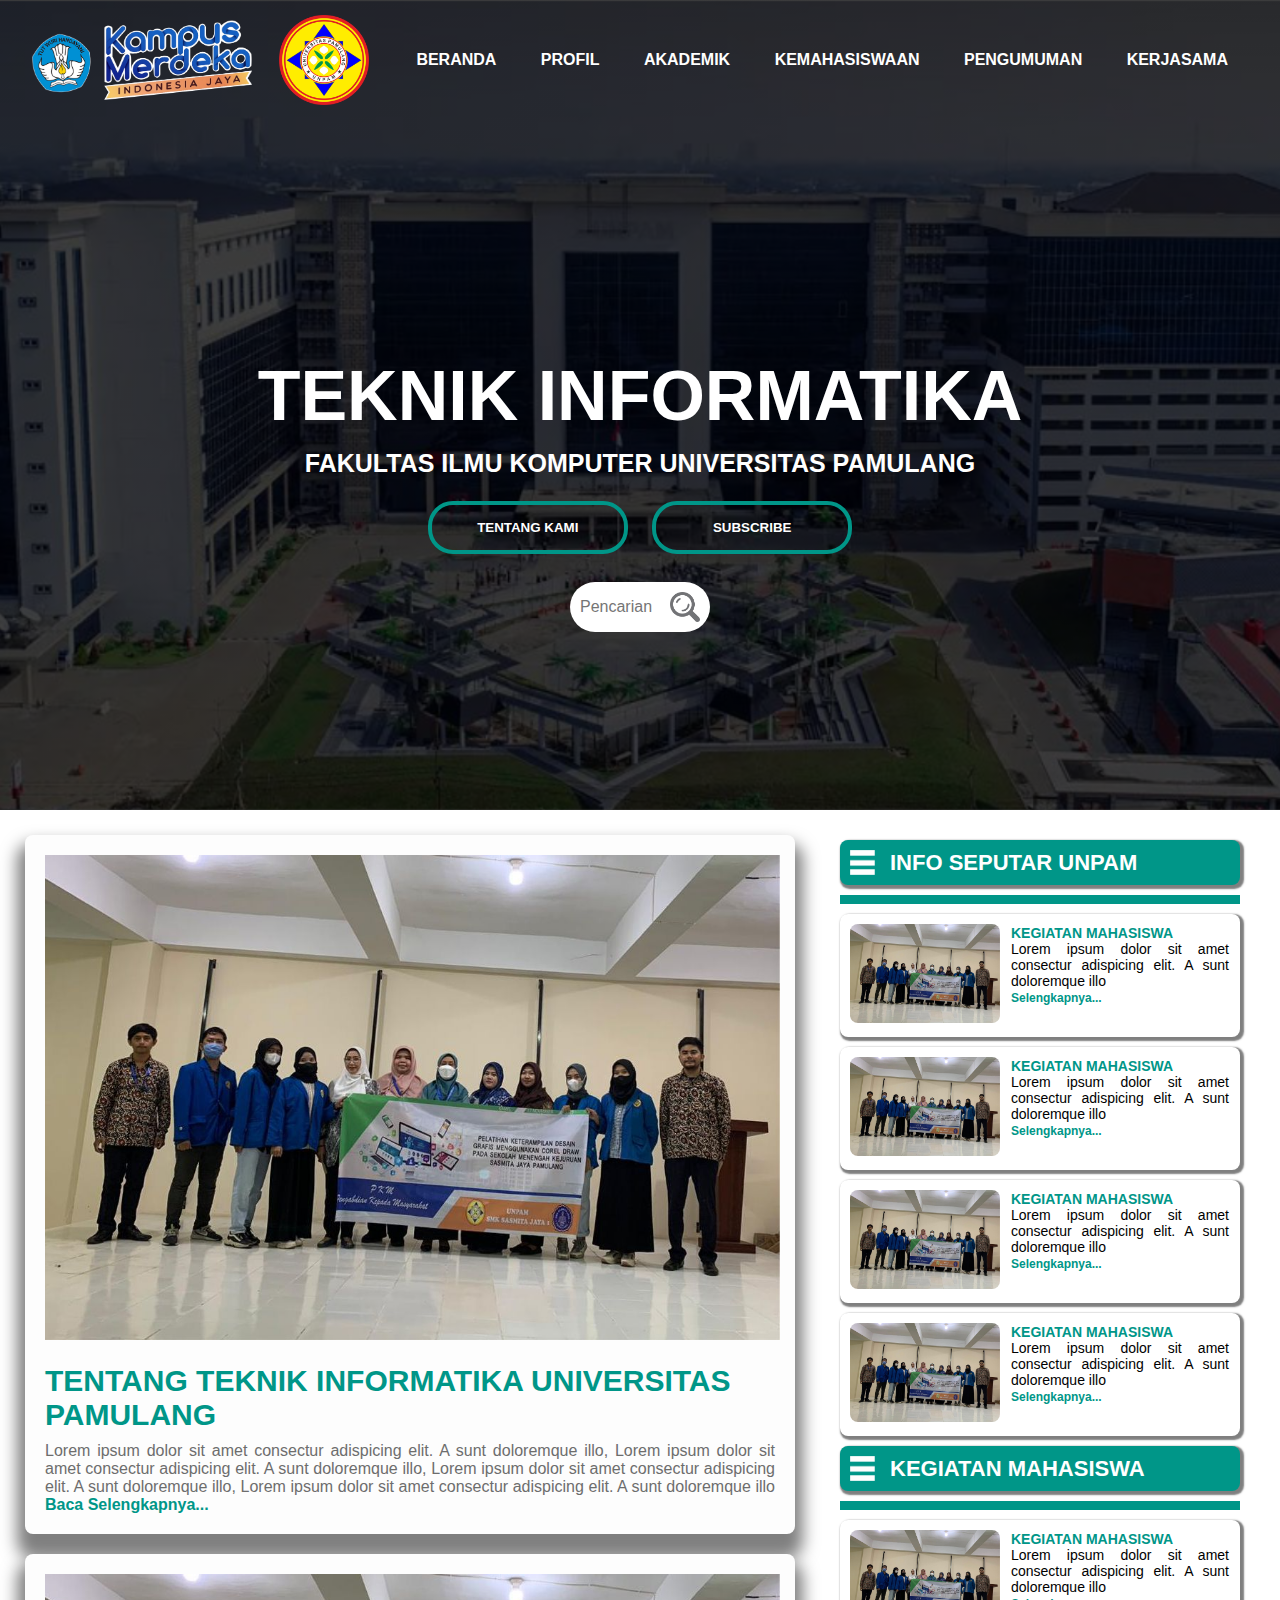
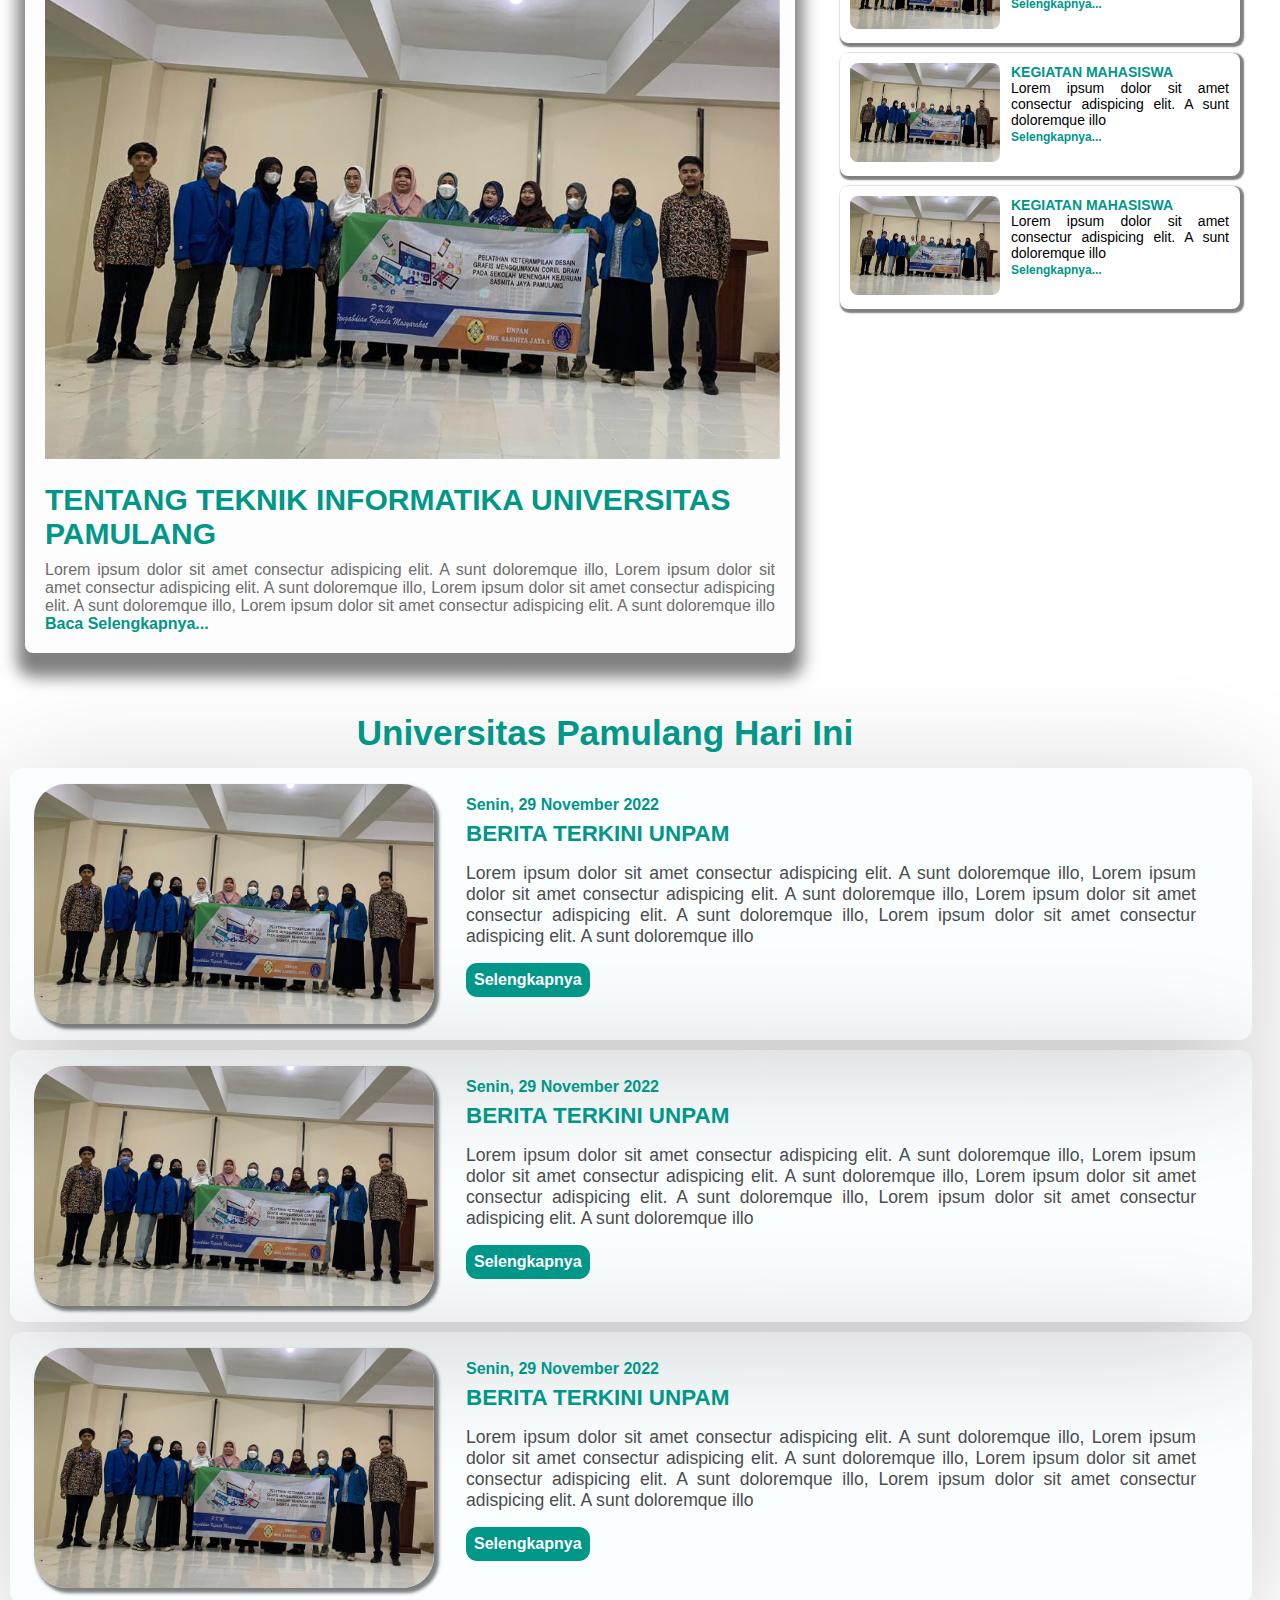
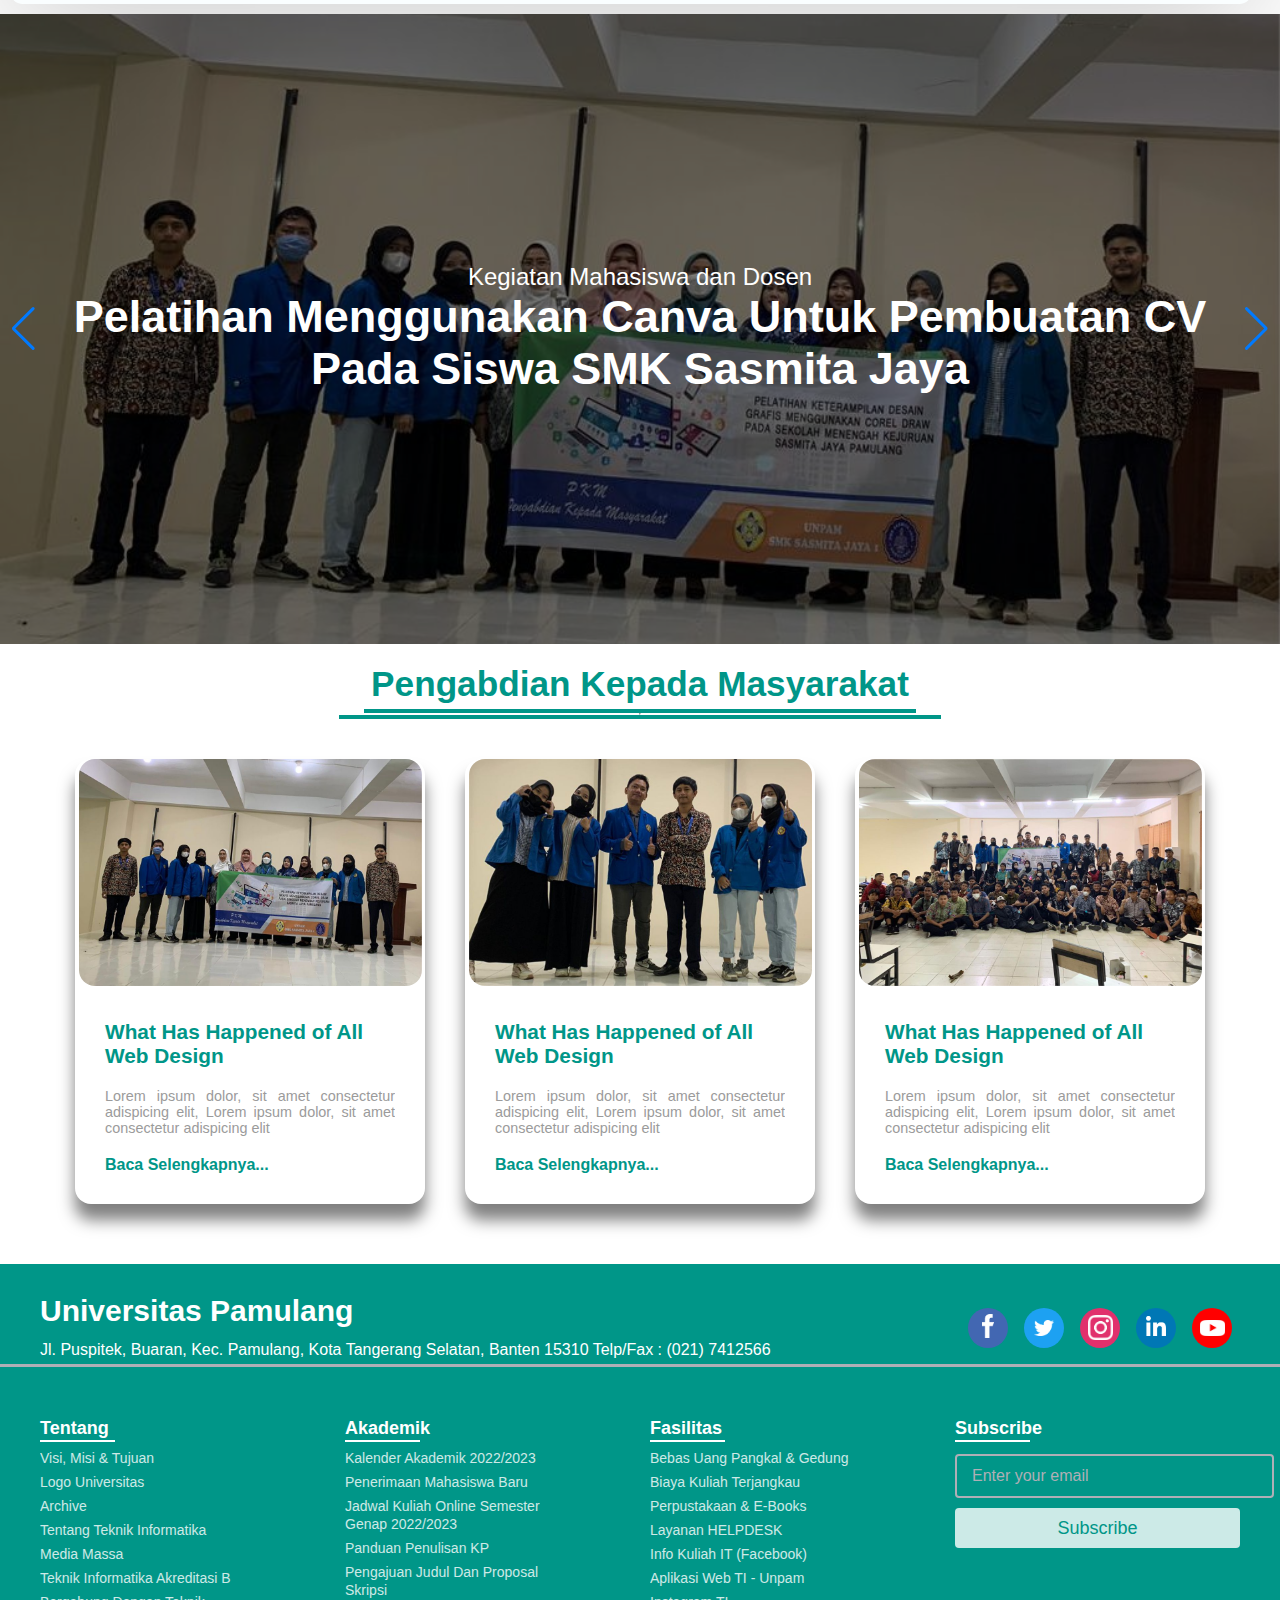
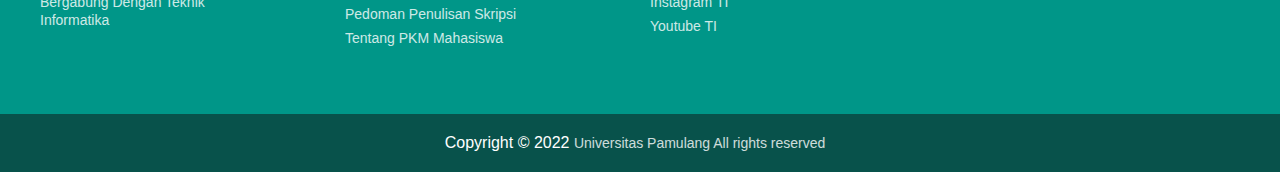
<file: halaman/pengabdian.html>
<!DOCTYPE html>
<html>
    <head>
        <title>Teknik Informatika Universitas Pamulang</title>
        <link rel="stylesheet" href="../css/style.css">
        <link rel="stylesheet" href="../css/swiper-bundle.min.css">
    </head>
    <body>
        <!--Pembuka Header-->
        <div class="banner">
            <div class="navbar">
                <img src="../images/merdeka.png" width="220px" class="logo">
                <img src="../images/logo.png" width="90px" class="logo">
                <ul>
                    <li><a href="../index.html">BERANDA</a></li>
                    <li><a href="profil.html">PROFIL</a></li>
                    <li><a href="akademik.html">AKADEMIK</a></li>
                    <li><a href="kemahasiswaan.html">KEMAHASISWAAN</a></li>
                    <li><a href="pengumuman.html">PENGUMUMAN</a></li>
                    <li><a href="kerjasama.html">KERJASAMA</a></li>
                </ul>
            </div>

            <div class="content">
                <h1>TEKNIK INFORMATIKA</h1>
                <p>FAKULTAS ILMU KOMPUTER UNIVERSITAS PAMULANG</p>
                <div>
                    <script>
                        function tentang(kami) {
                            window.location = ".../profil.html";
                        }
                    </script>
                    <button type="button" value="kami" onclick="tentang(this.value)"><span></span>TENTANG KAMI</button>
                    <script>
                        function sub(yakin) {
                        var yakin = confirm("Apakah kamu yakin Subscribe");
                
                        if (yakin) {
                            window.location = "https://www.youtube.com";
                        } else {
                            window.location = "../index.html";
                        }
                    }
                    </script>
                    <button type="button" value="yakin" onclick="sub(this.value)"><span></span>SUBSCRIBE</button>
                </div>
                <div class="search-box">
                    <input class="search-txt" type="text" placeholder="Pencarian">
                    <a class="search-btn" href="#">
                        <img src="../images/search.png" width="30px">
                    </a>
                </div>
            </div>

        </div>
        <!--Penutup Header-->

        <!--Pembuka Berita-->
        <div class="container-berita">
            <div class="content-kiri">
                <div class="content-kiri-box">
                    <div class="content-img">
                        <img src="../images/gambar1.jpg">
                        <div class="content-kiri-judul">Tentang Teknik Informatika Universitas Pamulang</div>
                        <div class="content-kiri-isi">
                            Lorem ipsum dolor sit amet consectur adispicing elit. A sunt doloremque illo,
                            Lorem ipsum dolor sit amet consectur adispicing elit. A sunt doloremque illo,
                            Lorem ipsum dolor sit amet consectur adispicing elit. A sunt doloremque illo,
                            Lorem ipsum dolor sit amet consectur adispicing elit. A sunt doloremque illo
                            <a href="#">Baca Selengkapnya...</a>
                        </div>
                    </div>
                </div>

                <div class="content-kiri-box">
                    <div class="content-img">
                        <img src="../images/gambar1.jpg">
                        <div class="content-kiri-judul">Tentang Teknik Informatika Universitas Pamulang</div>
                        <div class="content-kiri-isi">
                            Lorem ipsum dolor sit amet consectur adispicing elit. A sunt doloremque illo,
                            Lorem ipsum dolor sit amet consectur adispicing elit. A sunt doloremque illo,
                            Lorem ipsum dolor sit amet consectur adispicing elit. A sunt doloremque illo,
                            Lorem ipsum dolor sit amet consectur adispicing elit. A sunt doloremque illo
                            <a href="#">Baca Selengkapnya...</a>
                        </div>
                    </div>
                </div>

            </div>
            <div class="content-kanan">

                <div class="content-kanan-info">
                    <div class="content-kanan-info-img">
                        <img src="../images/info.png">
                    </div>
                    Info Seputar UNPAM
                </div>
                <hr size="1" color="#009688">

                <div class="content-berita">
                    <div class="content-berita-img">
                        <img src="../images/gambar1.jpg">
                    </div>
                    <div class="content-berita-teks">
                        <div class="content-kanan-judul">Kegiatan Mahasiswa</div>
                        Lorem ipsum dolor sit amet consectur adispicing elit. A sunt doloremque illo<br>
                        <a href="#">Selengkapnya...</a>
                    </div>
                </div>

                <div class="content-berita">
                    <div class="content-berita-img">
                        <img src="../images/gambar1.jpg">
                    </div>
                    <div class="content-berita-teks">
                        <div class="content-kanan-judul">Kegiatan Mahasiswa</div>
                        Lorem ipsum dolor sit amet consectur adispicing elit. A sunt doloremque illo<br>
                        <a href="#">Selengkapnya...</a>
                    </div>
                </div>
                
                <div class="content-berita">
                    <div class="content-berita-img">
                        <img src="../images/gambar1.jpg">
                    </div>
                    <div class="content-berita-teks">
                        <div class="content-kanan-judul">Kegiatan Mahasiswa</div>
                        Lorem ipsum dolor sit amet consectur adispicing elit. A sunt doloremque illo<br>
                        <a href="#">Selengkapnya...</a>
                    </div>
                </div>

                <div class="content-berita">
                    <div class="content-berita-img">
                        <img src="../images/gambar1.jpg">
                    </div>
                    <div class="content-berita-teks">
                        <div class="content-kanan-judul">Kegiatan Mahasiswa</div>
                        Lorem ipsum dolor sit amet consectur adispicing elit. A sunt doloremque illo<br>
                        <a href="#">Selengkapnya...</a>
                    </div>
                </div>

                <div class="content-kanan-info">
                    <div class="content-kanan-info-img">
                        <img src="../images/info.png">
                    </div>
                    Kegiatan Mahasiswa
                </div>
                <hr size="1" color="#009688">

                <div class="content-berita">
                    <div class="content-berita-img">
                        <img src="../images/gambar1.jpg">
                    </div>
                    <div class="content-berita-teks">
                        <div class="content-kanan-judul">Kegiatan Mahasiswa</div>
                        Lorem ipsum dolor sit amet consectur adispicing elit. A sunt doloremque illo<br>
                        <a href="#">Selengkapnya...</a>
                    </div>
                </div>

                <div class="content-berita">
                    <div class="content-berita-img">
                        <img src="../images/gambar1.jpg">
                    </div>
                    <div class="content-berita-teks">
                        <div class="content-kanan-judul">Kegiatan Mahasiswa</div>
                        Lorem ipsum dolor sit amet consectur adispicing elit. A sunt doloremque illo<br>
                        <a href="#">Selengkapnya...</a>
                    </div>
                </div>

                <div class="content-berita">
                    <div class="content-berita-img">
                        <img src="../images/gambar1.jpg">
                    </div>
                    <div class="content-berita-teks">
                        <div class="content-kanan-judul">Kegiatan Mahasiswa</div>
                        Lorem ipsum dolor sit amet consectur adispicing elit. A sunt doloremque illo<br>
                        <a href="#">Selengkapnya...</a>
                    </div>
                </div>

            </div>
        </div>
        <!--Penutup Berita-->



        <!--Pembuka Content1-->
        <div class="container1">
            <h3>Universitas Pamulang Hari Ini</h3>
            <div class="blog-post">
                <div class="blog-post_img">
                    <img src="../images/gambar1.jpg">
                </div>
                <div class="blog-post_info">
                    <div class="blog-post_date">
                        <p class="blog-post_date_text">Senin, 29 November 2022</p>
                    </div>
                    <h1 class="blog-post_title">Berita Terkini Unpam</h1>
                    <p class="blog-post_text">Lorem ipsum dolor sit amet consectur adispicing elit. A sunt doloremque illo,
                        Lorem ipsum dolor sit amet consectur adispicing elit. A sunt doloremque illo,
                        Lorem ipsum dolor sit amet consectur adispicing elit. A sunt doloremque illo,
                        Lorem ipsum dolor sit amet consectur adispicing elit. A sunt doloremque illo</p>
                        <a href="#" class="blog-post_cta">Selengkapnya</a>
                </div>
            </div>

            <div class="blog-post">
                <div class="blog-post_img">
                    <img src="../images/gambar1.jpg">
                </div>
                <div class="blog-post_info">
                    <div class="blog-post_date">
                        <p class="blog-post_date_text">Senin, 29 November 2022</p>
                    </div>
                    <h1 class="blog-post_title">Berita Terkini Unpam</h1>
                    <p class="blog-post_text">Lorem ipsum dolor sit amet consectur adispicing elit. A sunt doloremque illo,
                        Lorem ipsum dolor sit amet consectur adispicing elit. A sunt doloremque illo,
                        Lorem ipsum dolor sit amet consectur adispicing elit. A sunt doloremque illo,
                        Lorem ipsum dolor sit amet consectur adispicing elit. A sunt doloremque illo</p>
                        <a href="#" class="blog-post_cta">Selengkapnya</a>
                </div>
            </div>

            <div class="blog-post">
                <div class="blog-post_img">
                    <img src="../images/gambar1.jpg">
                </div>
                <div class="blog-post_info">
                    <div class="blog-post_date">
                        <p class="blog-post_date_text">Senin, 29 November 2022</p>
                    </div>
                    <h1 class="blog-post_title">Berita Terkini Unpam</h1>
                    <p class="blog-post_text">Lorem ipsum dolor sit amet consectur adispicing elit. A sunt doloremque illo,
                        Lorem ipsum dolor sit amet consectur adispicing elit. A sunt doloremque illo,
                        Lorem ipsum dolor sit amet consectur adispicing elit. A sunt doloremque illo,
                        Lorem ipsum dolor sit amet consectur adispicing elit. A sunt doloremque illo</p>
                        <a href="#" class="blog-post_cta">Selengkapnya</a>
                </div>
            </div>

        </div>

        <!--Penutup Content1-->

        <!--Pembuka Slider-->
        <section class="main swiper mySwiper">
            <div class="wrapper swiper-wrapper">
                <div class="slide swiper-slide">
                    <img src="../images/gambar1.jpg" alt="aaa" class="image">
                    <div class="image-data">
                        <p class="image-data_text">Kegiatan Mahasiswa dan Dosen</p>
                        <h2>
                            Pelatihan Menggunakan Canva Untuk Pembuatan CV <br>
                            Pada Siswa SMK Sasmita Jaya
                        </h2>
                    </div>
                </div>

                <div class="slide swiper-slide">
                    <img src="../images/gambar2.jpg" alt="aaa" class="image">
                    <div class="image-data">
                        <p class="image-data_text">Kegiatan Mahasiswa dan Dosen</p>
                        <h2>
                            Pelatihan Dasar Microsoft Office Word <br>
                            Pada Siswa SMK Sasmita Jaya
                        </h2>
                    </div>
                </div>

                <div class="slide swiper-slide">
                    <img src="../images/gambar3.jpg" alt="aaa" class="image">
                    <div class="image-data">
                        <p class="image-data_text">Kegiatan Mahasiswa dan Dosen</p>
                        <h2>
                            Pelatihan Desain Grafis Dengan Menggunakan Corel <br>
                            Pada Siswa SMK Sasmita Jaya
                        </h2>
                    </div>
                </div>
                
            </div>

            <div class="swiper-button-next"></div>
            <div class="swiper-button-prev"></div>
            
        </section>

        <!--Swiper JS-->
        <script src="../JS/swiper-bundle.min.js"></script>

        <!--Initialize Swiper-->
        <script>
            var swiper = new Swiper(".mySwiper", {
                slidesPerView: 1,
                spaceBetween: 30,
                loop: true,
                pagination: {
                    el: ".swiper-pagination",
                    clickable: true,
                },
                autoplay: {
                    delay: 2000,
                },
                navigation: {
                    nextEl: ".swiper-button-next",
                    prevEl: ".swiper-button-prev",
                },
            });
        </script>
        <!--Penutup Slider-->



        <!--Pembuka Content2-->
        
        <!--Blog Section-->
        <div class="blog">

            <!--Heading-->
            <div class="blog-heading">
                <h3>Pengabdian Kepada Masyarakat</h3>
                <hr size=4 color="#009688" width="550"><hr>
                <hr size=4 color="#009688" width="600">
            </div>

            <!--Blog container-->
            <div class="blog-container">

                <!--Box 1-->
                <div class="blog-box">

                    <!--Images-->
                    <div class="blog-img">
                        <img src="../images/gambar1.jpg" alt="Blog">
                    </div>

                    <!--Text-->
                    <div class="blog-text">
                        <span>18 July 2021 / Web Design</span>
                        <a href="#" class="blog-title">What Has Happened of All Web Design</a>
                        <p>Lorem ipsum dolor, sit amet consectetur adispicing elit, Lorem ipsum dolor, sit amet consectetur adispicing elit</p>
                        <a href="#">Baca Selengkapnya...</a>
                    </div>
                </div>

                <!--Box 2-->
                <div class="blog-box">

                    <!--Images-->
                    <div class="blog-img">
                        <img src="../images/gambar2.jpg" alt="Blog">
                    </div>

                    <!--Text-->
                    <div class="blog-text">
                        <span>18 July 2021 / Web Design</span>
                        <a href="#" class="blog-title">What Has Happened of All Web Design</a>
                        <p>Lorem ipsum dolor, sit amet consectetur adispicing elit, Lorem ipsum dolor, sit amet consectetur adispicing elit</p>
                        <a href="#">Baca Selengkapnya...</a>
                    </div>
                </div>

                <!--Box 3-->
                <div class="blog-box">

                    <!--Images-->
                    <div class="blog-img">
                        <img src="../images/gambar3.jpg" alt="Blog">
                    </div>

                    <!--Text-->
                    <div class="blog-text">
                        <span>18 July 2021 / Web Design</span>
                        <a href="#" class="blog-title">What Has Happened of All Web Design</a>
                        <p>Lorem ipsum dolor, sit amet consectetur adispicing elit, Lorem ipsum dolor, sit amet consectetur adispicing elit</p>
                        <a href="#">Baca Selengkapnya...</a>
                    </div>
                </div>


            </div>

        </div>

        <!--Penutup Content1-->


        <!--Pembuka Footer-->
        <footer>
            <div class="contentfot">
                <div class="topfot">
                    <div class="logo-details">
                        <h4>Universitas Pamulang</h4>
                        <font size="3px">Jl. Puspitek, Buaran, Kec. Pamulang, Kota Tangerang Selatan, Banten 15310 Telp/Fax : (021) 7412566 </font>
                    </div>
                    <div class="media-icons">
                        <a href="https://www.facebook.com/groups/135900866479149/" target="_blank"><img src="../images/fb.png" width="12px"></a>
                        <a href="https://twitter.com/unpamID" target="_blank"><img src="../images/twitter.png" width="20px"></a>
                        <a href="https://www.instagram.com/universitas_pamulang/" target="_blank"><img src="../images/ig.png" width="25px"></a>
                        <a href="https://www.linkedin.com/company/unpam/" target="_blank"><img src="../images/linked.png" width="20px"></a>
                        <a href="https://www.youtube.com/@TeknikInformatikaUNPAM" target="_blank"><img src="../images/youtube.png" width="25px"></a>
                    </div>
                </div>
                <div class="link-boxes">
                    <ul class="boxs">
                        <li class="link_name">Tentang</li>
                        <li><a href="visi.html">Visi, Misi & Tujuan</a></li>
                        <li><a href="#">Logo Universitas</a></li>
                        <li><a href="#">Archive</a></li>
                        <li><a href="profil.html">Tentang Teknik Informatika</a></li>
                        <li><a href="#">Media Massa</a></li>
                        <li><a href="#">Teknik Informatika Akreditasi B</a></li>
                        <li><a href="http://pmb.unpam.ac.id/" target="_blank">Bergabung Dengan Teknik Informatika</a></li>
                    </ul>
                    <ul class="boxs">
                        <li class="link_name">Akademik</li>
                        <li><a href="kalender.html">Kalender Akademik 2022/2023</a></li>
                        <li><a href="http://pmb.unpam.ac.id/" target="_blank">Penerimaan Mahasiswa Baru</a></li>
                        <li><a href="#">Jadwal Kuliah Online Semester Genap 2022/2023</a></li>
                        <li><a href="#">Panduan Penulisan KP</a></li>
                        <li><a href="#">Pengajuan Judul Dan Proposal Skripsi</a></li>
                        <li><a href="#">Pedoman Penulisan Skripsi</a></li>
                        <li><a href="pkm.html">Tentang PKM Mahasiswa</a></li>
                    </ul>
                    <ul class="boxs">
                        <li class="link_name">Fasilitas</li>
                        <li><a href="#">Bebas Uang Pangkal & Gedung</a></li>
                        <li><a href="#">Biaya Kuliah Terjangkau</a></li>
                        <li><a href="http://perpustakaan.unpam.ac.id/" target="_blank">Perpustakaan & E-Books</a></li>
                        <li><a href="http://helpdesk.unpam.ac.id/" target="_blank">Layanan HELPDESK</a></li>
                        <li><a href="https://www.facebook.com/groups/135900866479149/" target="_blank">Info Kuliah IT (Facebook)</a></li>
                        <li><a href="https://informatika.unpam.ac.id/" target="_blank">Aplikasi Web TI - Unpam</a></li>
                        <li><a href="https://www.instagram.com/universitas_pamulang/" target="_blank">Instagram TI</a></li>
                        <li><a href="https://www.youtube.com/@TeknikInformatikaUNPAM" target="_blank">Youtube TI</a></li>
                    </ul>
                    <ul class="boxs input-box">
                        <li class="link_name">Subscribe</li>
                        <li><input type="text" placeholder="Enter your email"></li>
                        <li><input type="button" value="Subscribe"></li>
                    </ul>
                </div>
            </div>
        </footer>
        <!--Penutup Footer-->

        <!--Pembuka Bottom-->
        <div class="bottom-details">
            <div class="bottom_text">
                Copyright &#169 2022 <a href="#">Universitas Pamulang All rights reserved</a>
            </div>
        </div>
        <!--Penutup Bottom-->

    </body>
</html>
</file>
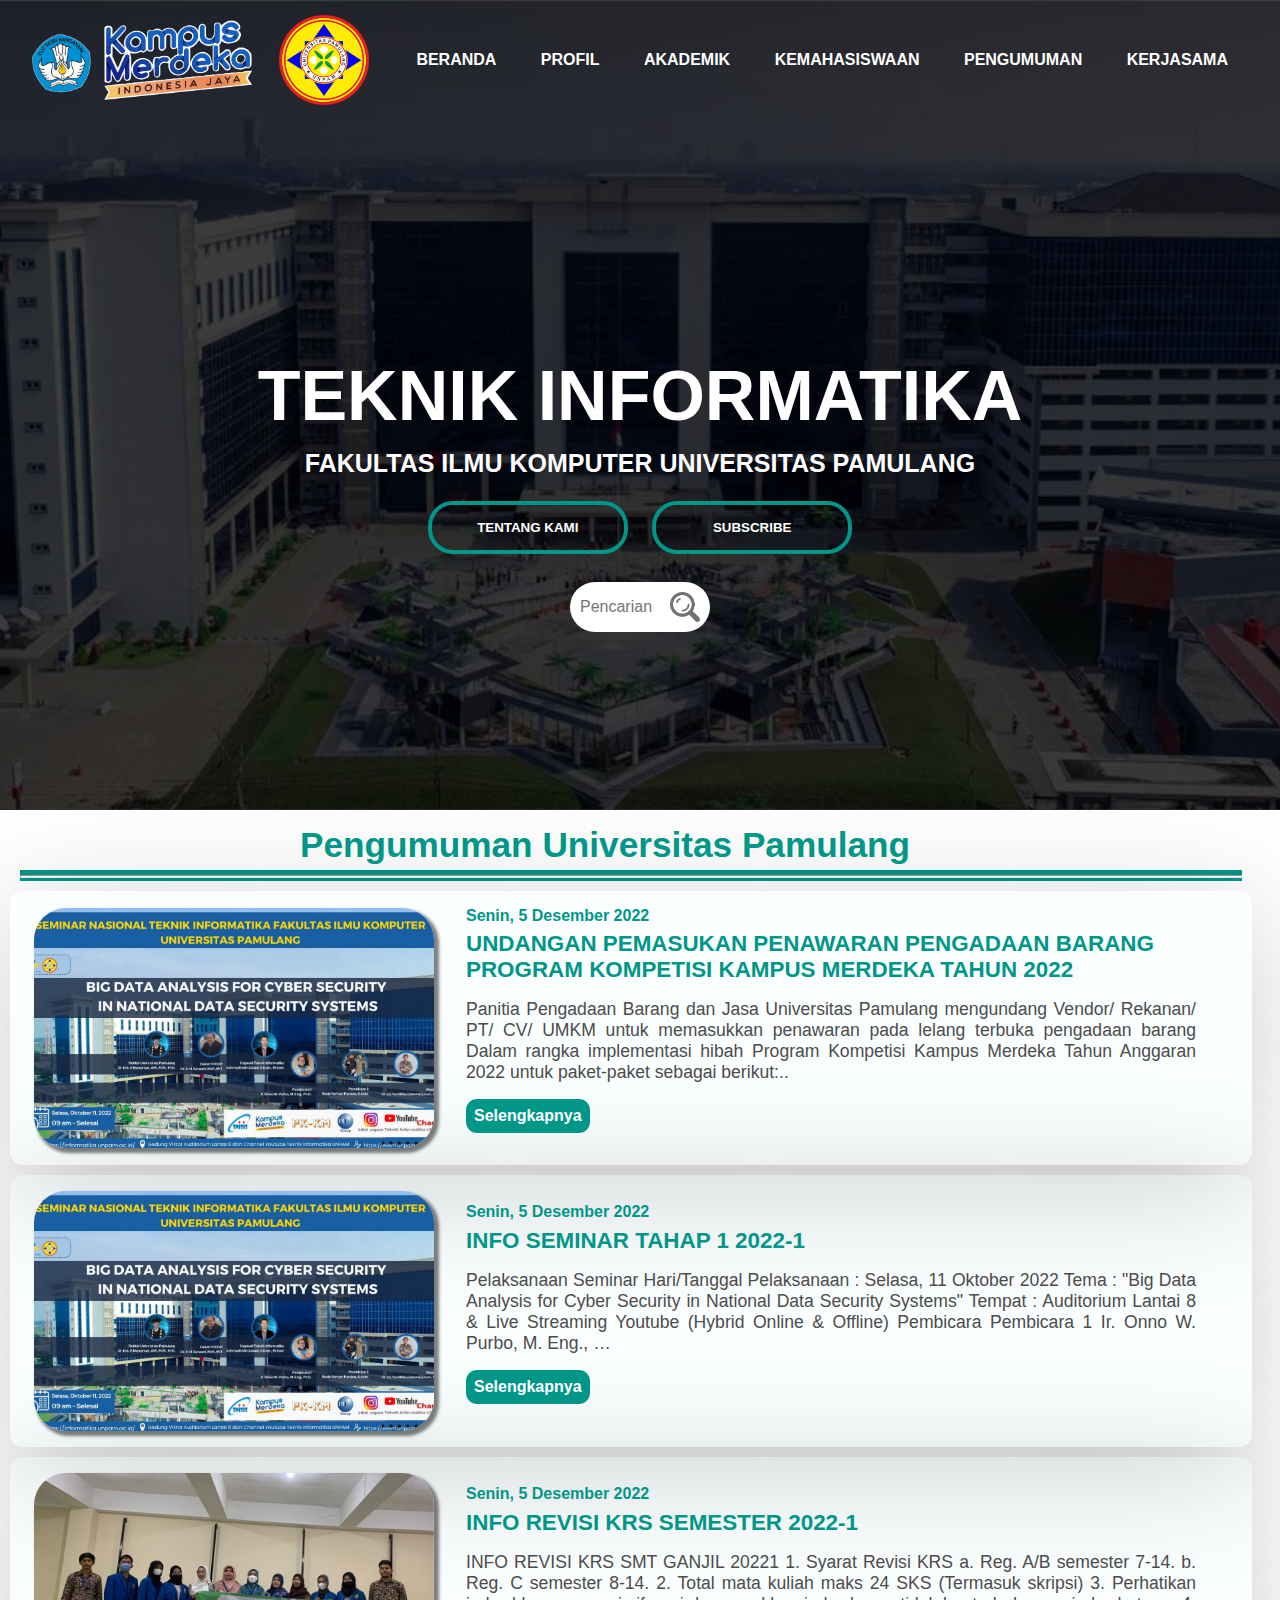
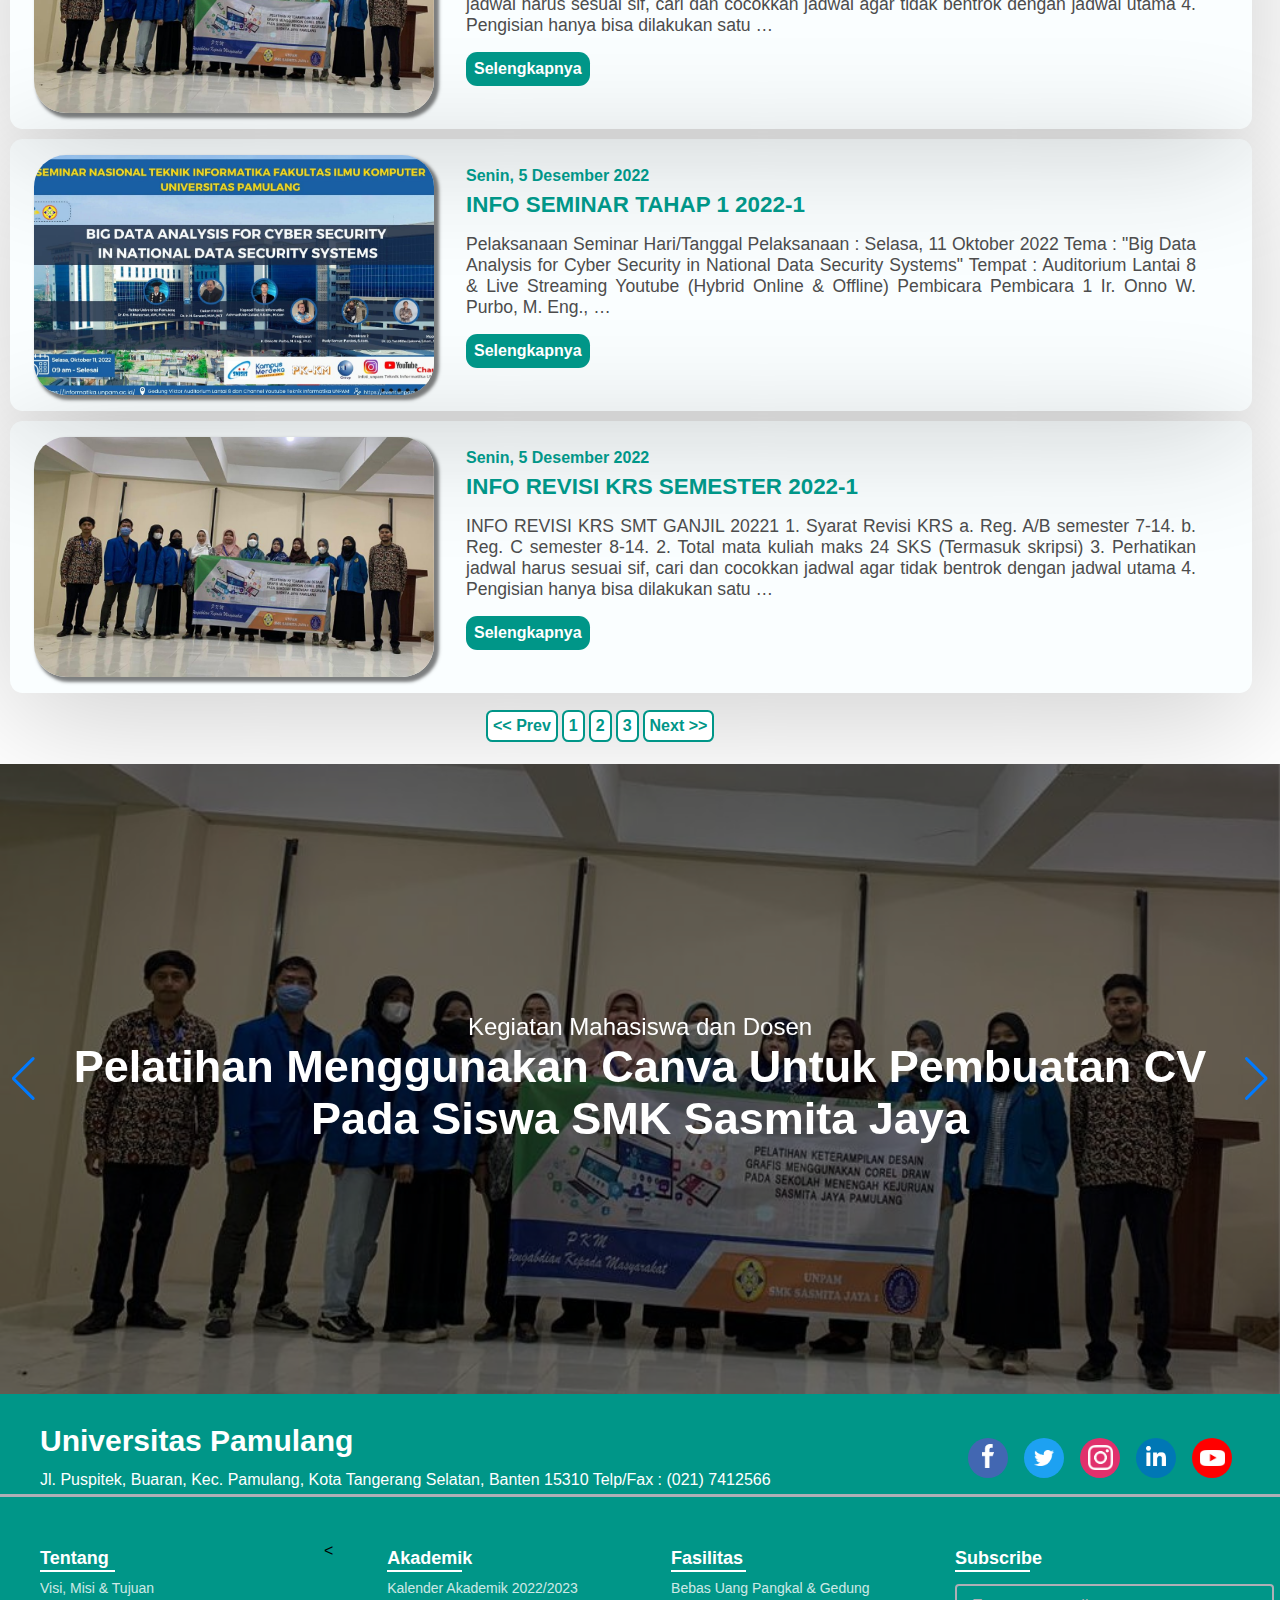
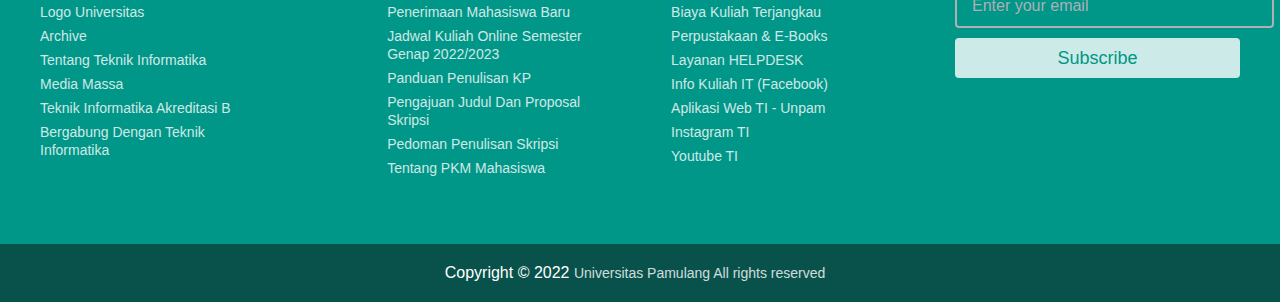
<file: halaman/pengumuman.html>
<!DOCTYPE html>
<html>
    <head>
        <title>Teknik Informatika Universitas Pamulang</title>
        <link rel="stylesheet" href="../css/style.css">
        <link rel="stylesheet" href="../css/swiper-bundle.min.css">
    </head>
    <body>
        <!--Pembuka Header-->
        <div class="banner">
            <div class="navbar">
                <img src="../images/merdeka.png" width="220px" class="logo">
                <img src="../images/logo.png" width="90px" class="logo">
                <ul>
                    <li><a href="../index.html">BERANDA</a></li>
                    <li><a href="profil.html">PROFIL</a></li>
                    <li><a href="akademik.html">AKADEMIK</a></li>
                    <li><a href="kemahasiswaan.html">KEMAHASISWAAN</a></li>
                    <li><a href="pengumuman.html">PENGUMUMAN</a></li>
                    <li><a href="kerjasama.html">KERJASAMA</a></li>
                </ul>
            </div>

            <div class="content">
                <h1>TEKNIK INFORMATIKA</h1>
                <p>FAKULTAS ILMU KOMPUTER UNIVERSITAS PAMULANG</p>
                <div>
                    <script>
                        function tentang(kami) {
                            window.location = ".../profil.html";
                        }
                    </script>
                    <button type="button" value="kami" onclick="tentang(this.value)"><span></span>TENTANG KAMI</button>
                    <script>
                        function sub(yakin) {
                        var yakin = confirm("Apakah kamu yakin Subscribe");
                
                        if (yakin) {
                            window.location = "https://www.youtube.com";
                        } else {
                            window.location = "../index.html";
                        }
                    }
                    </script>
                    <button type="button" value="yakin" onclick="sub(this.value)"><span></span>SUBSCRIBE</button>
                </div>
                <div class="search-box">
                    <input class="search-txt" type="text" placeholder="Pencarian">
                    <a class="search-btn" href="#">
                        <img src="../images/search.png" width="30px">
                    </a>
                </div>
            </div>

        </div>
        <!--Penutup Header-->

        <!--Pembuka Content1-->
        <div class="container1">
            <h3>Pengumuman Universitas Pamulang</h3>
            <div class="garis">
                <hr size=5 color="#009688" width="100%">
                <hr size=3 width="100%">
                <hr size=3 color="#009688" width="100%">
            </div>
            <div class="blog-post">
                <div class="blog-post_img">
                    <img src="../images/seminar.jpeg">
                </div>
                <div class="blog-post_info">
                    <div class="blog-post_date">
                        <p class="blog-post_date_text">Senin, 5 Desember 2022</p>
                    </div>
                    <h1 class="blog-post_title">Undangan Pemasukan Penawaran Pengadaan Barang Program Kompetisi Kampus Merdeka Tahun 2022</h1>
                    <p class="blog-post_text">Panitia Pengadaan Barang dan Jasa Universitas Pamulang mengundang Vendor/ Rekanan/ PT/ CV/ UMKM
                        untuk memasukkan penawaran pada lelang terbuka pengadaan barang Dalam rangka implementasi hibah Program Kompetisi 
                        Kampus Merdeka Tahun Anggaran 2022 untuk paket-paket sebagai berikut:..</p>
                        <a href="det_pengumuman.html" class="blog-post_cta">Selengkapnya</a>
                </div>
            </div>

            <div class="blog-post">
                <div class="blog-post_img">
                    <img src="../images/seminar.jpeg">
                </div>
                <div class="blog-post_info">
                    <div class="blog-post_date">
                        <p class="blog-post_date_text">Senin, 5 Desember 2022</p>
                    </div>
                    <h1 class="blog-post_title">INFO SEMINAR TAHAP 1 2022-1</h1>
                    <p class="blog-post_text">Pelaksanaan Seminar Hari/Tanggal Pelaksanaan : Selasa, 11 Oktober 2022 Tema : "Big Data Analysis 
                        for Cyber Security in National Data Security Systems" Tempat : Auditorium Lantai 8 & Live Streaming Youtube (Hybrid 
                        Online & Offline)   Pembicara Pembicara 1 Ir. Onno W. Purbo, M. Eng., …</p>
                        <a href="#" class="blog-post_cta">Selengkapnya</a>
                </div>
            </div>

            <div class="blog-post">
                <div class="blog-post_img">
                    <img src="../images/gambar1.jpg">
                </div>
                <div class="blog-post_info">
                    <div class="blog-post_date">
                        <p class="blog-post_date_text">Senin, 5 Desember 2022</p>
                    </div>
                    <h1 class="blog-post_title">Info Revisi KRS Semester 2022-1</h1>
                    <p class="blog-post_text">INFO REVISI KRS SMT GANJIL 20221 1. Syarat Revisi KRS  a. Reg. A/B semester 7-14.  b. Reg. C semester
                         8-14.  2. Total mata kuliah maks 24 SKS (Termasuk skripsi) 3. Perhatikan jadwal harus sesuai sif, cari dan cocokkan jadwal 
                         agar tidak bentrok dengan jadwal utama 4. Pengisian hanya bisa dilakukan satu …</p>
                        <a href="#" class="blog-post_cta">Selengkapnya</a>
                </div>
            </div>

            <div class="blog-post">
                <div class="blog-post_img">
                    <img src="../images/seminar.jpeg">
                </div>
                <div class="blog-post_info">
                    <div class="blog-post_date">
                        <p class="blog-post_date_text">Senin, 5 Desember 2022</p>
                    </div>
                    <h1 class="blog-post_title">INFO SEMINAR TAHAP 1 2022-1</h1>
                    <p class="blog-post_text">Pelaksanaan Seminar Hari/Tanggal Pelaksanaan : Selasa, 11 Oktober 2022 Tema : "Big Data Analysis 
                        for Cyber Security in National Data Security Systems" Tempat : Auditorium Lantai 8 & Live Streaming Youtube (Hybrid 
                        Online & Offline)   Pembicara Pembicara 1 Ir. Onno W. Purbo, M. Eng., …</p>
                        <a href="#" class="blog-post_cta">Selengkapnya</a>
                </div>
            </div>

            <div class="blog-post">
                <div class="blog-post_img">
                    <img src="../images/gambar1.jpg">
                </div>
                <div class="blog-post_info">
                    <div class="blog-post_date">
                        <p class="blog-post_date_text">Senin, 5 Desember 2022</p>
                    </div>
                    <h1 class="blog-post_title">Info Revisi KRS Semester 2022-1</h1>
                    <p class="blog-post_text">INFO REVISI KRS SMT GANJIL 20221 1. Syarat Revisi KRS  a. Reg. A/B semester 7-14.  b. Reg. C semester
                         8-14.  2. Total mata kuliah maks 24 SKS (Termasuk skripsi) 3. Perhatikan jadwal harus sesuai sif, cari dan cocokkan jadwal 
                         agar tidak bentrok dengan jadwal utama 4. Pengisian hanya bisa dilakukan satu …</p>
                        <a href="#" class="blog-post_cta">Selengkapnya</a>
                </div>
            </div>

            <div class="halaman">
                <div class="halaman-page"><a href="#"> << Prev</a></div>
                <div class="halaman-page"><a href="#">1</a></div>
                <div class="halaman-page"><a href="#">2</a></div>
                <div class="halaman-page"><a href="#">3</a></div>
                <div class="halaman-page"><a href="#">Next >></a></div>
            </div>

        </div>

        <!--Penutup Content1-->

        <!--Pembuka Slider-->
        <section class="main swiper mySwiper">
            <div class="wrapper swiper-wrapper">
                <div class="slide swiper-slide">
                    <img src="../images/gambar1.jpg" alt="aaa" class="image">
                    <div class="image-data">
                        <p class="image-data_text">Kegiatan Mahasiswa dan Dosen</p>
                        <h2>
                            Pelatihan Menggunakan Canva Untuk Pembuatan CV <br>
                            Pada Siswa SMK Sasmita Jaya
                        </h2>
                    </div>
                </div>

                <div class="slide swiper-slide">
                    <img src="../images/gambar2.jpg" alt="aaa" class="image">
                    <div class="image-data">
                        <p class="image-data_text">Kegiatan Mahasiswa dan Dosen</p>
                        <h2>
                            Pelatihan Dasar Microsoft Office Word <br>
                            Pada Siswa SMK Sasmita Jaya
                        </h2>
                    </div>
                </div>

                <div class="slide swiper-slide">
                    <img src="../images/gambar3.jpg" alt="aaa" class="image">
                    <div class="image-data">
                        <p class="image-data_text">Kegiatan Mahasiswa dan Dosen</p>
                        <h2>
                            Pelatihan Desain Grafis Dengan Menggunakan Corel <br>
                            Pada Siswa SMK Sasmita Jaya
                        </h2>
                    </div>
                </div>
                
            </div>

            <div class="swiper-button-next"></div>
            <div class="swiper-button-prev"></div>
            
        </section>

        <!--Swiper JS-->
        <script src="../JS/swiper-bundle.min.js"></script>

        <!--Initialize Swiper-->
        <script>
            var swiper = new Swiper(".mySwiper", {
                slidesPerView: 1,
                spaceBetween: 30,
                loop: true,
                pagination: {
                    el: ".swiper-pagination",
                    clickable: true,
                },
                autoplay: {
                    delay: 2000,
                },
                navigation: {
                    nextEl: ".swiper-button-next",
                    prevEl: ".swiper-button-prev",
                },
            });
        </script>
        <!--Penutup Slider-->

        <!--Pembuka Footer-->
        <footer>
            <div class="contentfot">
                <div class="topfot">
                    <div class="logo-details">
                        <h4>Universitas Pamulang</h4>
                        <font size="3px">Jl. Puspitek, Buaran, Kec. Pamulang, Kota Tangerang Selatan, Banten 15310 Telp/Fax : (021) 7412566 </font>
                    </div>
                    <div class="media-icons">
                        <a href="https://www.facebook.com/groups/135900866479149/" target="_blank"><img src="../images/fb.png" width="12px"></a>
                        <a href="https://twitter.com/unpamID" target="_blank"><img src="../images/twitter.png" width="20px"></a>
                        <a href="https://www.instagram.com/universitas_pamulang/" target="_blank"><img src="../images/ig.png" width="25px"></a>
                        <a href="https://www.linkedin.com/company/unpam/" target="_blank"><img src="../images/linked.png" width="20px"></a>
                        <a href="https://www.youtube.com/@TeknikInformatikaUNPAM" target="_blank"><img src="../images/youtube.png" width="25px"></a>
                    </div>
                </div>
                <div class="link-boxes">
                    <ul class="boxs">
                        <li class="link_name">Tentang</li>
                        <li><a href="visi.html">Visi, Misi & Tujuan</a></li>
                        <li><a href="#">Logo Universitas</a></li>
                        <li><a href="#">Archive</a></li>
                        <li><a href="profil.html">Tentang Teknik Informatika</a></li>
                        <li><a href="#">Media Massa</a></li>
                        <li><a href="#">Teknik Informatika Akreditasi B</a></li>
                        <li><a href="http://pmb.unpam.ac.id/" target="_blank">Bergabung Dengan Teknik Informatika</a></li>
                    </ul>
                    <<ul class="boxs">
                        <li class="link_name">Akademik</li>
                        <li><a href="kalender.html">Kalender Akademik 2022/2023</a></li>
                        <li><a href="http://pmb.unpam.ac.id/" target="_blank">Penerimaan Mahasiswa Baru</a></li>
                        <li><a href="#">Jadwal Kuliah Online Semester Genap 2022/2023</a></li>
                        <li><a href="#">Panduan Penulisan KP</a></li>
                        <li><a href="#">Pengajuan Judul Dan Proposal Skripsi</a></li>
                        <li><a href="#">Pedoman Penulisan Skripsi</a></li>
                        <li><a href="pkm.html">Tentang PKM Mahasiswa</a></li>
                    </ul>
                    <ul class="boxs">
                        <li class="link_name">Fasilitas</li>
                        <li><a href="#">Bebas Uang Pangkal & Gedung</a></li>
                        <li><a href="#">Biaya Kuliah Terjangkau</a></li>
                        <li><a href="http://perpustakaan.unpam.ac.id/" target="_blank">Perpustakaan & E-Books</a></li>
                        <li><a href="http://helpdesk.unpam.ac.id/" target="_blank">Layanan HELPDESK</a></li>
                        <li><a href="https://www.facebook.com/groups/135900866479149/" target="_blank">Info Kuliah IT (Facebook)</a></li>
                        <li><a href="https://informatika.unpam.ac.id/" target="_blank">Aplikasi Web TI - Unpam</a></li>
                        <li><a href="https://www.instagram.com/universitas_pamulang/" target="_blank">Instagram TI</a></li>
                        <li><a href="https://www.youtube.com/@TeknikInformatikaUNPAM" target="_blank">Youtube TI</a></li>
                    </ul>
                    <ul class="boxs input-box">
                        <li class="link_name">Subscribe</li>
                        <li><input type="text" placeholder="Enter your email"></li>
                        <li><input type="button" value="Subscribe"></li>
                    </ul>
                </div>
            </div>
        </footer>
        <!--Penutup Footer-->

        <!--Pembuka Bottom-->
        <div class="bottom-details">
            <div class="bottom_text">
                Copyright &#169 2022 <a href="#">Universitas Pamulang All rights reserved</a>
            </div>
        </div>
        <!--Penutup Bottom-->

    </body>
</html>
</file>
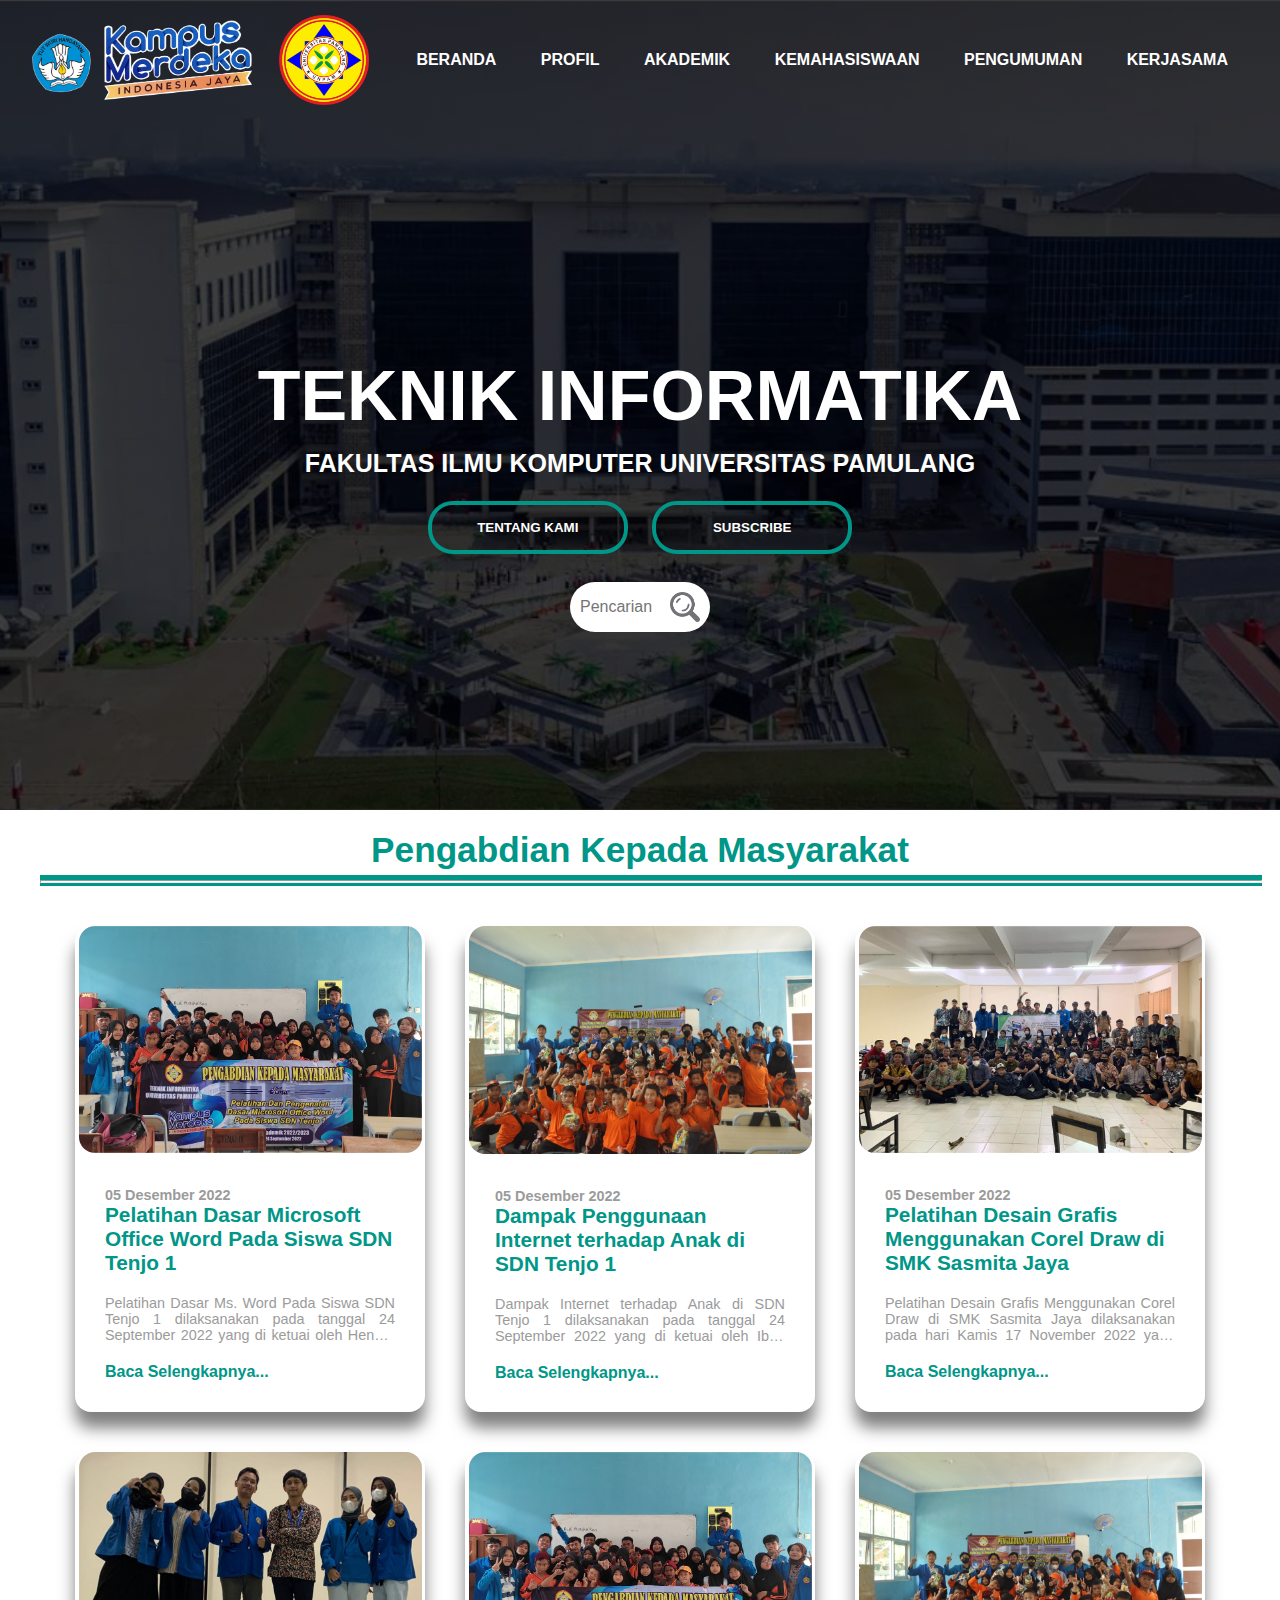
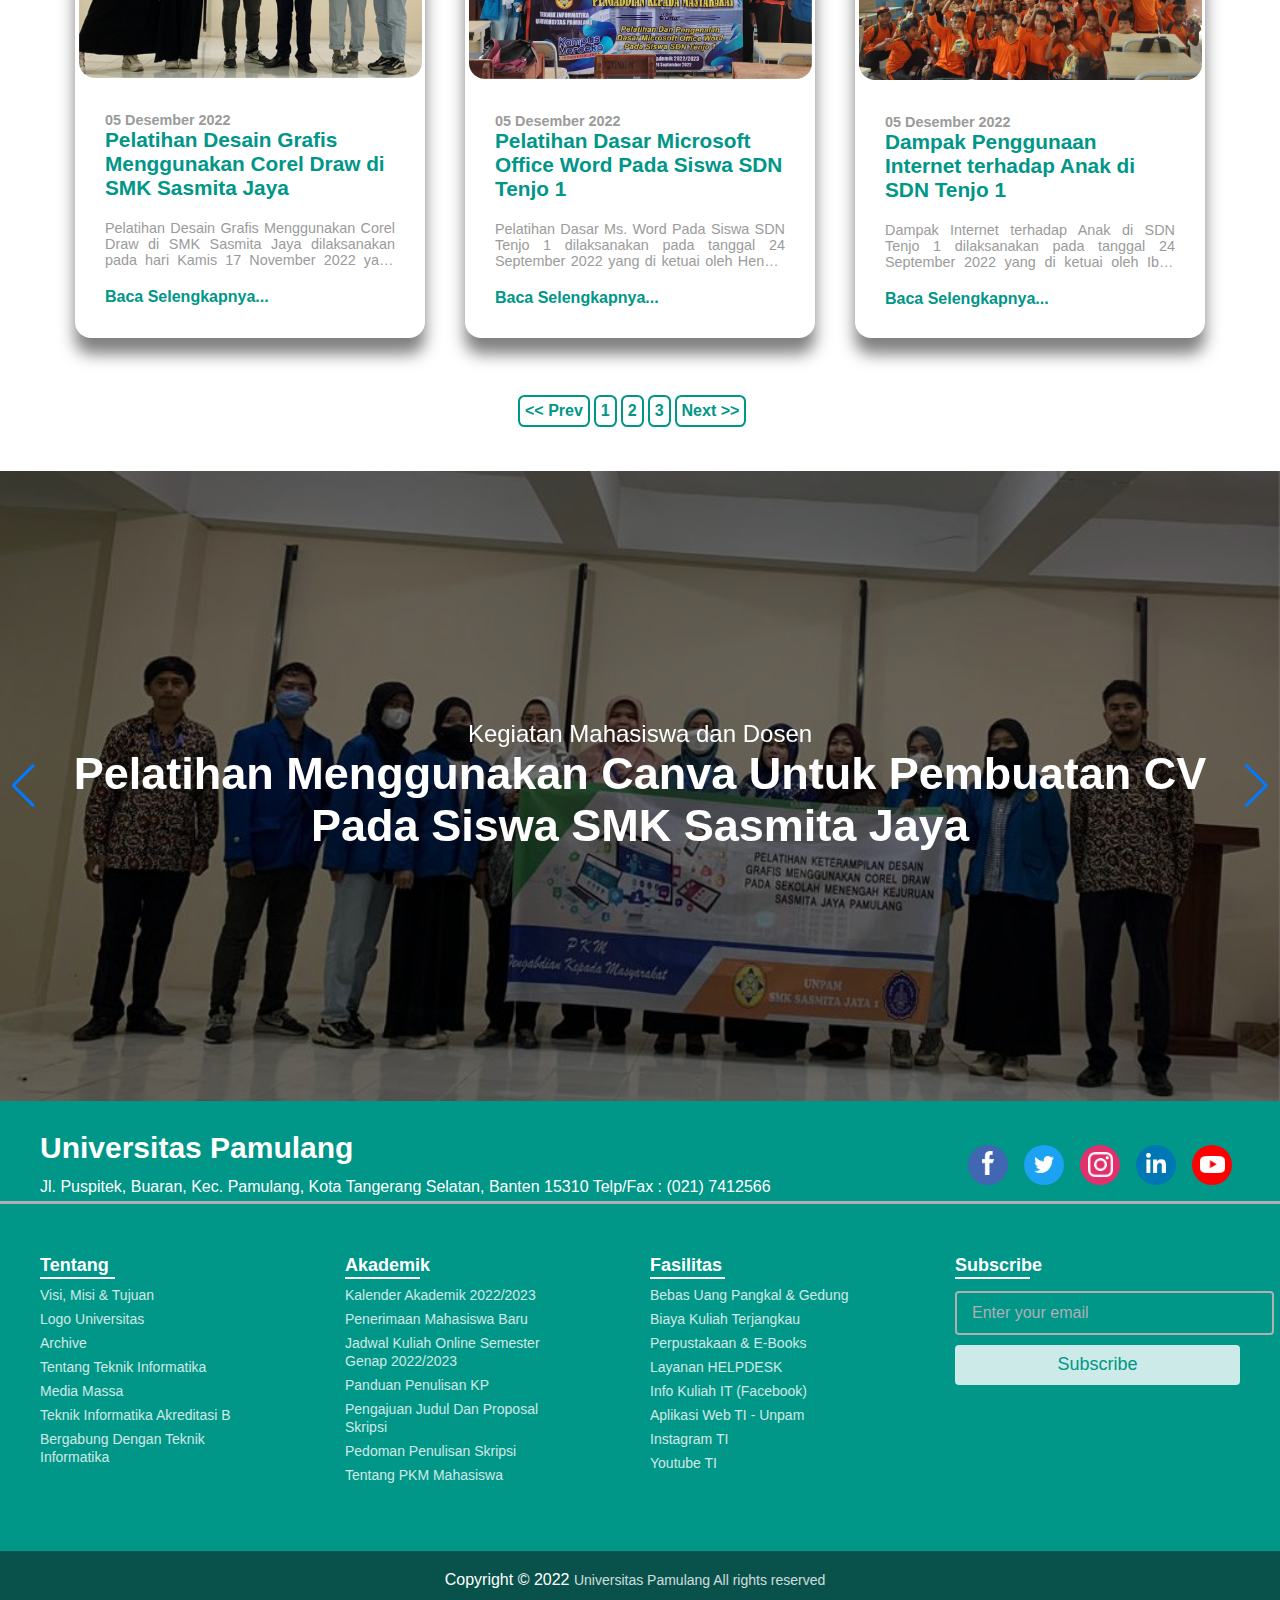
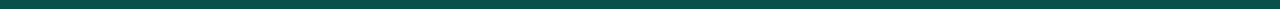
<file: halaman/pkm.html>
<!DOCTYPE html>
<html>
    <head>
        <title>Teknik Informatika Universitas Pamulang</title>
        <link rel="stylesheet" href="../css/style.css">
        <link rel="stylesheet" href="../css/swiper-bundle.min.css">
    </head>
    <body>
        <!--Pembuka Header-->
        <div class="banner">
            <div class="navbar">
                <img src="../images/merdeka.png" width="220px" class="logo">
                <img src="../images/logo.png" width="90px" class="logo">
                <ul>
                    <li><a href="../index.html">BERANDA</a></li>
                    <li><a href="profil.html">PROFIL</a></li>
                    <li><a href="akademik.html">AKADEMIK</a></li>
                    <li><a href="kemahasiswaan.html">KEMAHASISWAAN</a></li>
                    <li><a href="pengumuman.html">PENGUMUMAN</a></li>
                    <li><a href="kerjasama.html">KERJASAMA</a></li>
                </ul>
            </div>

            <div class="content">
                <h1>TEKNIK INFORMATIKA</h1>
                <p>FAKULTAS ILMU KOMPUTER UNIVERSITAS PAMULANG</p>
                <div>
                    <script>
                        function tentang(kami) {
                            window.location = ".../profil.html";
                        }
                    </script>
                    <button type="button" value="kami" onclick="tentang(this.value)"><span></span>TENTANG KAMI</button>
                    <script>
                        function sub(yakin) {
                        var yakin = confirm("Apakah kamu yakin Subscribe");
                
                        if (yakin) {
                            window.location = "https://www.youtube.com";
                        } else {
                            window.location = "../index.html";
                        }
                    }
                    </script>
                    <button type="button" value="yakin" onclick="sub(this.value)"><span></span>SUBSCRIBE</button>
                </div>
                <div class="search-box">
                    <input class="search-txt" type="text" placeholder="Pencarian">
                    <a class="search-btn" href="#">
                        <img src="../images/search.png" width="30px">
                    </a>
                </div>
            </div>

        </div>
        <!--Penutup Header-->

        <!--Pembuka Content2-->
        
        <!--Blog Section-->
        <div class="blog">

            <!--Heading-->
            <div class="blog-heading">
                <h3>Pengabdian Kepada Masyarakat</h3>
                <div class="garis">
                    <hr size=5 color="#009688" width="100%">
                    <hr size=3 width="100%">
                    <hr size=3 color="#009688" width="100%">
                </div>
            </div>

            <!--Blog container-->
            <div class="blog-container">

                <!--Box 1-->
                <div class="blog-box">

                    <!--Images-->
                    <div class="blog-img">
                        <img src="../images/pkm1.jpg" alt="Blog">
                    </div>

                    <!--Text-->
                    <div class="blog-text">
                        <div class="spans">05 Desember 2022</div>
                        <a href="#" class="blog-title">Pelatihan Dasar Microsoft Office Word Pada Siswa SDN Tenjo 1</a>
                        <p>Pelatihan Dasar Ms. Word Pada Siswa SDN Tenjo 1 dilaksanakan pada tanggal 24 September 2022 yang di ketuai oleh Hendra Bagus Setiawanto</p>
                        <a href="#">Baca Selengkapnya...</a>
                    </div>
                </div>

                <!--Box 2-->
                <div class="blog-box">

                    <!--Images-->
                    <div class="blog-img">
                        <img src="../images/pkm2.JPG" alt="Blog">
                    </div>

                    <!--Text-->
                    <div class="blog-text">
                        <div class="spans">05 Desember 2022</div>
                        <a href="#" class="blog-title">Dampak Penggunaan Internet terhadap Anak di SDN Tenjo 1</a>
                        <p>Dampak Internet terhadap Anak di SDN Tenjo 1 dilaksanakan pada tanggal 24 September 2022 yang di ketuai oleh Ibnu Saputra</p>
                        <a href="#">Baca Selengkapnya...</a>
                    </div>
                </div>

                <!--Box 3-->
                <div class="blog-box">

                    <!--Images-->
                    <div class="blog-img">
                        <img src="../images/gambar3.jpg" alt="Blog">
                    </div>

                    <!--Text-->
                    <div class="blog-text">
                        <div class="spans">05 Desember 2022</div>
                        <a href="#" class="blog-title">Pelatihan Desain Grafis Menggunakan Corel Draw di SMK Sasmita Jaya</a>
                        <p>Pelatihan Desain Grafis Menggunakan Corel Draw di SMK Sasmita Jaya dilaksanakan pada hari Kamis 17 November
                             2022 yang diketuai oleh Riky Susanto, S.Kom., M.Kom.... </p>
                        <a href="#">Baca Selengkapnya...</a>
                    </div>
                </div>

                 <!--Box 4-->
                 <div class="blog-box">

                    <!--Images-->
                    <div class="blog-img">
                        <img src="../images/gambar2.jpg" alt="Blog">
                    </div>

                    <!--Text-->
                    <div class="blog-text">
                        <div class="spans">05 Desember 2022</div>
                        <a href="#" class="blog-title">Pelatihan Desain Grafis Menggunakan Corel Draw di SMK Sasmita Jaya</a>
                        <p>Pelatihan Desain Grafis Menggunakan Corel Draw di SMK Sasmita Jaya dilaksanakan pada hari Kamis 17 November
                             2022 yang diketuai oleh Riky Susanto, S.Kom., M.Kom.... </p>
                        <a href="#">Baca Selengkapnya...</a>
                    </div>
                </div>

                 <!--Box 5-->
                 <div class="blog-box">

                    <!--Images-->
                    <div class="blog-img">
                        <img src="../images/pkm1.jpg" alt="Blog">
                    </div>

                    <!--Text-->
                    <div class="blog-text">
                        <div class="spans">05 Desember 2022</div>
                        <a href="#" class="blog-title">Pelatihan Dasar Microsoft Office Word Pada Siswa SDN Tenjo 1</a>
                        <p>Pelatihan Dasar Ms. Word Pada Siswa SDN Tenjo 1 dilaksanakan pada tanggal 24 September 2022 yang di ketuai oleh Hendra Bagus Setiawanto</p>
                        <a href="#">Baca Selengkapnya...</a>
                    </div>
                </div>

                 <!--Box 6-->
                 <div class="blog-box">

                    <!--Images-->
                    <div class="blog-img">
                        <img src="../images/pkm2.JPG" alt="Blog">
                    </div>

                    <!--Text-->
                    <div class="blog-text">
                        <div class="spans">05 Desember 2022</div>
                        <a href="#" class="blog-title">Dampak Penggunaan Internet terhadap Anak di SDN Tenjo 1</a>
                        <p>Dampak Internet terhadap Anak di SDN Tenjo 1 dilaksanakan pada tanggal 24 September 2022 yang di ketuai oleh Ibnu Saputra</p>
                        <a href="#">Baca Selengkapnya...</a>
                    </div>
                </div>

            </div>

            <div class="halaman">
                <div class="halaman-page"><a href="#"> << Prev</a></div>
                <div class="halaman-page"><a href="#">1</a></div>
                <div class="halaman-page"><a href="#">2</a></div>
                <div class="halaman-page"><a href="#">3</a></div>
                <div class="halaman-page"><a href="#">Next >></a></div>
            </div>

        </div>

        <!--Penutup Content1-->

        <!--Pembuka Slider-->
        <section class="main swiper mySwiper">
            <div class="wrapper swiper-wrapper">
                <div class="slide swiper-slide">
                    <img src="../images/gambar1.jpg" alt="aaa" class="image">
                    <div class="image-data">
                        <p class="image-data_text">Kegiatan Mahasiswa dan Dosen</p>
                        <h2>
                            Pelatihan Menggunakan Canva Untuk Pembuatan CV <br>
                            Pada Siswa SMK Sasmita Jaya
                        </h2>
                    </div>
                </div>

                <div class="slide swiper-slide">
                    <img src="../images/gambar2.jpg" alt="aaa" class="image">
                    <div class="image-data">
                        <p class="image-data_text">Kegiatan Mahasiswa dan Dosen</p>
                        <h2>
                            Pelatihan Dasar Microsoft Office Word <br>
                            Pada Siswa SMK Sasmita Jaya
                        </h2>
                    </div>
                </div>

                <div class="slide swiper-slide">
                    <img src="../images/gambar3.jpg" alt="aaa" class="image">
                    <div class="image-data">
                        <p class="image-data_text">Kegiatan Mahasiswa dan Dosen</p>
                        <h2>
                            Pelatihan Desain Grafis Dengan Menggunakan Corel <br>
                            Pada Siswa SMK Sasmita Jaya
                        </h2>
                    </div>
                </div>
                
            </div>

            <div class="swiper-button-next"></div>
            <div class="swiper-button-prev"></div>
            
        </section>

        <!--Swiper JS-->
        <script src="../JS/swiper-bundle.min.js"></script>

        <!--Initialize Swiper-->
        <script>
            var swiper = new Swiper(".mySwiper", {
                slidesPerView: 1,
                spaceBetween: 30,
                loop: true,
                pagination: {
                    el: ".swiper-pagination",
                    clickable: true,
                },
                autoplay: {
                    delay: 2000,
                },
                navigation: {
                    nextEl: ".swiper-button-next",
                    prevEl: ".swiper-button-prev",
                },
            });
        </script>
        <!--Penutup Slider-->

        <!--Pembuka Footer-->
        <footer>
            <div class="contentfot">
                <div class="topfot">
                    <div class="logo-details">
                        <h4>Universitas Pamulang</h4>
                        <font size="3px">Jl. Puspitek, Buaran, Kec. Pamulang, Kota Tangerang Selatan, Banten 15310 Telp/Fax : (021) 7412566 </font>
                    </div>
                    <div class="media-icons">
                        <a href="https://www.facebook.com/groups/135900866479149/" target="_blank"><img src="../images/fb.png" width="12px"></a>
                        <a href="https://twitter.com/unpamID" target="_blank"><img src="../images/twitter.png" width="20px"></a>
                        <a href="https://www.instagram.com/universitas_pamulang/" target="_blank"><img src="../images/ig.png" width="25px"></a>
                        <a href="https://www.linkedin.com/company/unpam/" target="_blank"><img src="../images/linked.png" width="20px"></a>
                        <a href="https://www.youtube.com/@TeknikInformatikaUNPAM" target="_blank"><img src="../images/youtube.png" width="25px"></a>
                    </div>
                </div>
                <div class="link-boxes">
                    <ul class="boxs">
                        <li class="link_name">Tentang</li>
                        <li><a href="visi.html">Visi, Misi & Tujuan</a></li>
                        <li><a href="#">Logo Universitas</a></li>
                        <li><a href="#">Archive</a></li>
                        <li><a href="profil.html">Tentang Teknik Informatika</a></li>
                        <li><a href="#">Media Massa</a></li>
                        <li><a href="#">Teknik Informatika Akreditasi B</a></li>
                        <li><a href="http://pmb.unpam.ac.id/" target="_blank">Bergabung Dengan Teknik Informatika</a></li>
                    </ul>
                    <ul class="boxs">
                        <li class="link_name">Akademik</li>
                        <li><a href="kalender.html">Kalender Akademik 2022/2023</a></li>
                        <li><a href="http://pmb.unpam.ac.id/" target="_blank">Penerimaan Mahasiswa Baru</a></li>
                        <li><a href="#">Jadwal Kuliah Online Semester Genap 2022/2023</a></li>
                        <li><a href="#">Panduan Penulisan KP</a></li>
                        <li><a href="#">Pengajuan Judul Dan Proposal Skripsi</a></li>
                        <li><a href="#">Pedoman Penulisan Skripsi</a></li>
                        <li><a href="pkm.html">Tentang PKM Mahasiswa</a></li>
                    </ul>
                    <ul class="boxs">
                        <li class="link_name">Fasilitas</li>
                        <li><a href="#">Bebas Uang Pangkal & Gedung</a></li>
                        <li><a href="#">Biaya Kuliah Terjangkau</a></li>
                        <li><a href="http://perpustakaan.unpam.ac.id/" target="_blank">Perpustakaan & E-Books</a></li>
                        <li><a href="http://helpdesk.unpam.ac.id/" target="_blank">Layanan HELPDESK</a></li>
                        <li><a href="https://www.facebook.com/groups/135900866479149/" target="_blank">Info Kuliah IT (Facebook)</a></li>
                        <li><a href="https://informatika.unpam.ac.id/" target="_blank">Aplikasi Web TI - Unpam</a></li>
                        <li><a href="https://www.instagram.com/universitas_pamulang/" target="_blank">Instagram TI</a></li>
                        <li><a href="https://www.youtube.com/@TeknikInformatikaUNPAM" target="_blank">Youtube TI</a></li>
                    </ul>
                    <ul class="boxs input-box">
                        <li class="link_name">Subscribe</li>
                        <li><input type="text" placeholder="Enter your email"></li>
                        <li><input type="button" value="Subscribe"></li>
                    </ul>
                </div>
            </div>
        </footer>
        <!--Penutup Footer-->

        <!--Pembuka Bottom-->
        <div class="bottom-details">
            <div class="bottom_text">
                Copyright &#169 2022 <a href="#">Universitas Pamulang All rights reserved</a>
            </div>
        </div>
        <!--Penutup Bottom-->

    </body>
</html>
</file>
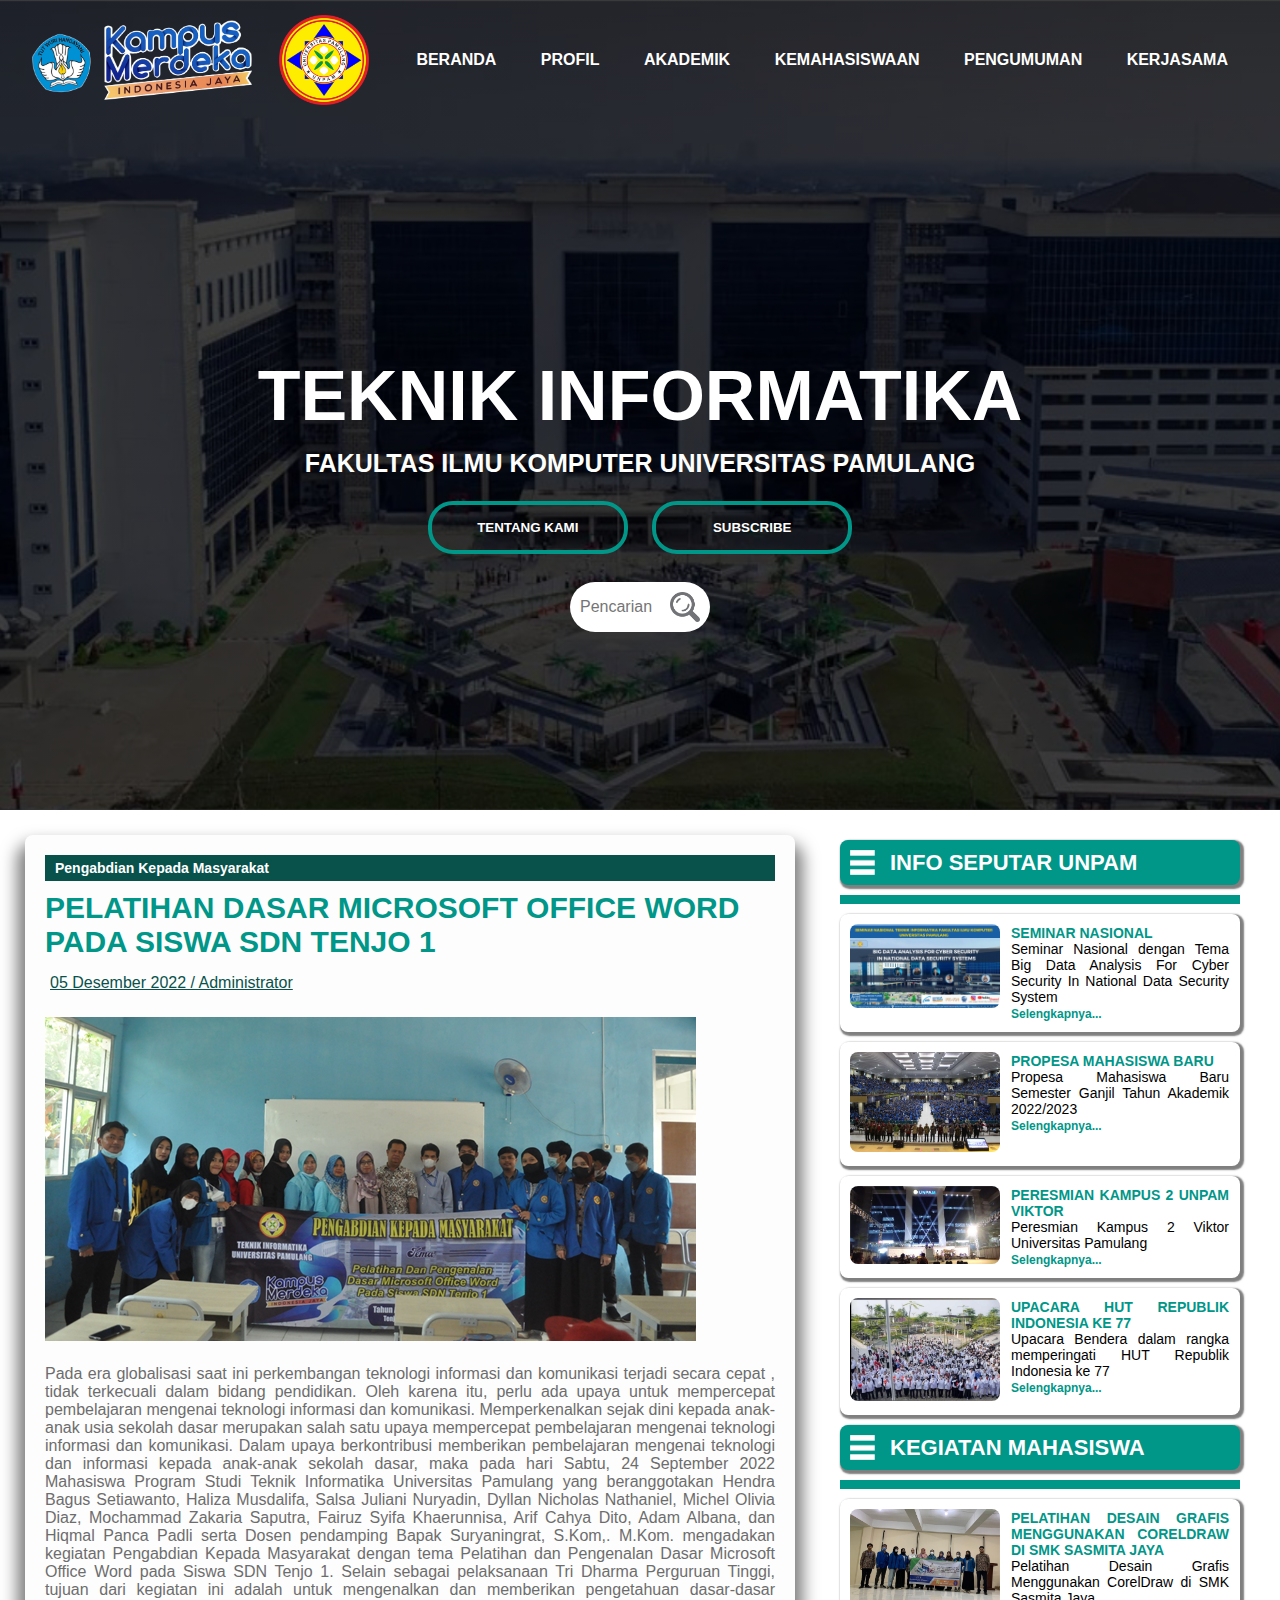
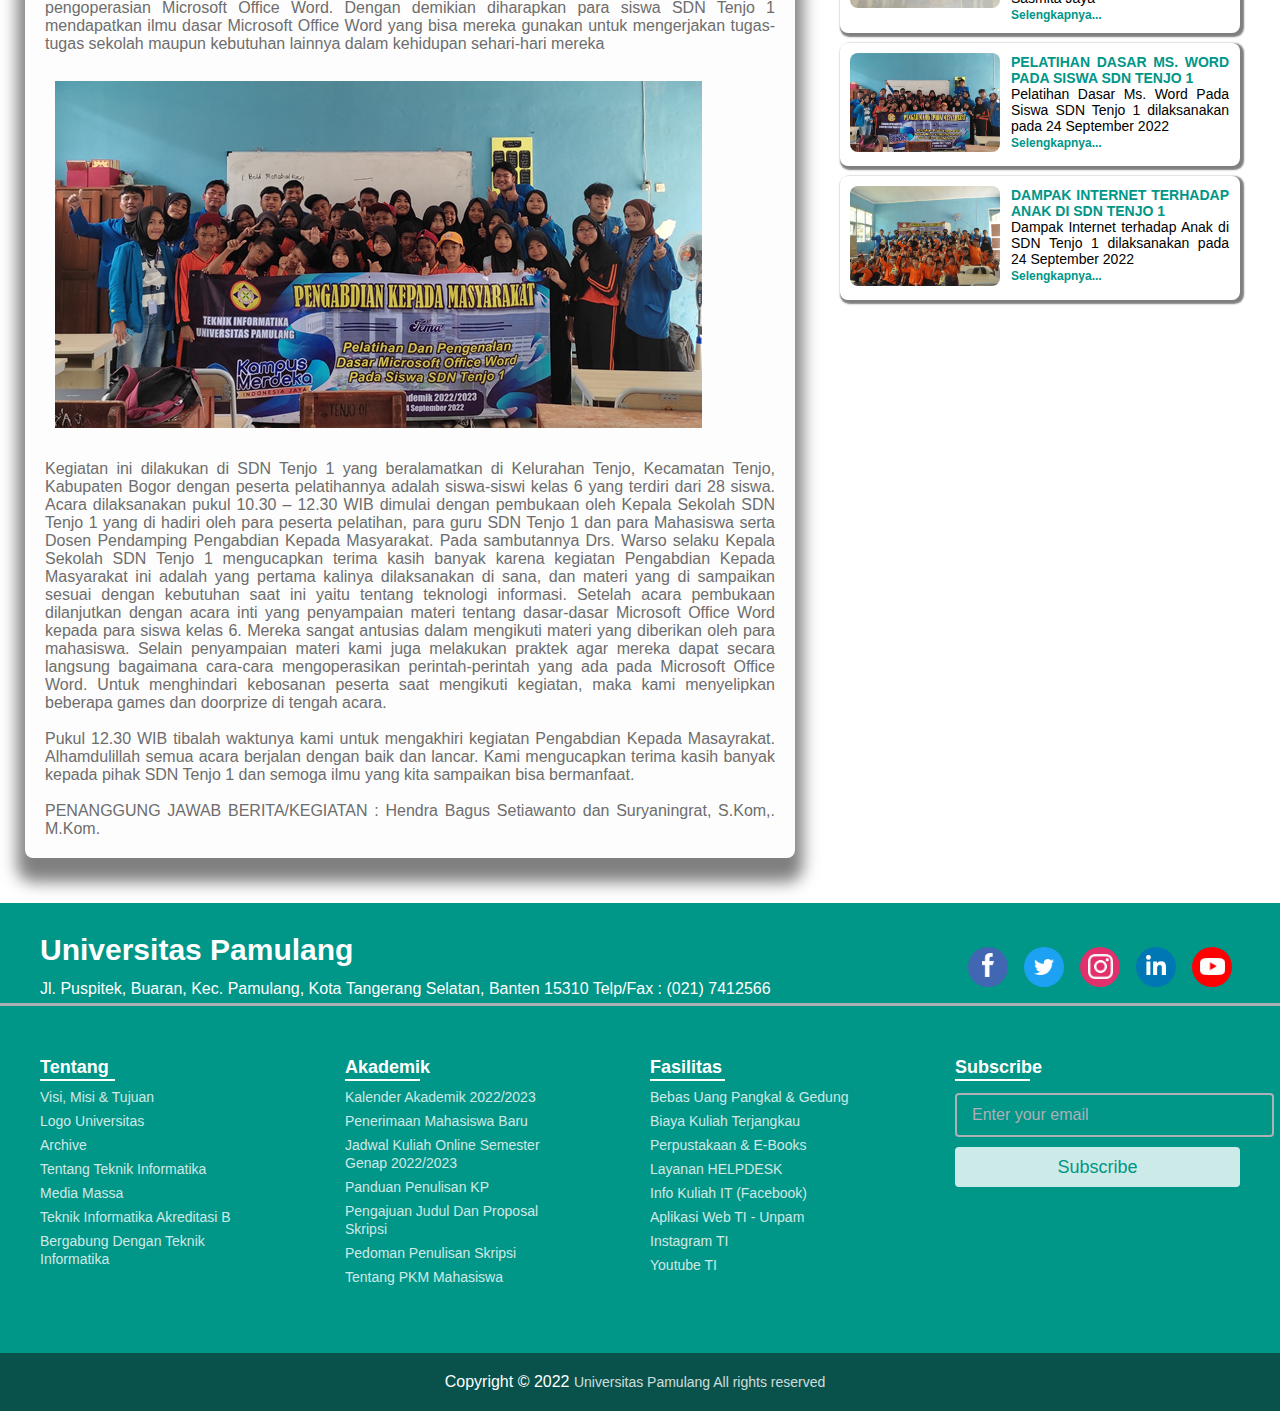
<file: halaman/pkm_tenjo.html>
<!DOCTYPE html>
<html>
    <head>
        <title>Teknik Informatika Universitas Pamulang</title>
        <link rel="stylesheet" href="../css/style.css">
        <link rel="stylesheet" href="../css/swiper-bundle.min.css">
    </head>
    <body>
        <!--Pembuka Header-->
        <div class="banner">
            <div class="navbar">
                <img src="../images/merdeka.png" width="220px" class="logo">
                <img src="../images/logo.png" width="90px" class="logo">
                <ul>
                    <li><a href="../index.html">BERANDA</a></li>
                    <li><a href="profil.html">PROFIL</a></li>
                    <li><a href="akademik.html">AKADEMIK</a></li>
                    <li><a href="kemahasiswaan.html">KEMAHASISWAAN</a></li>
                    <li><a href="pengumuman.html">PENGUMUMAN</a></li>
                    <li><a href="kerjasama.html">KERJASAMA</a></li>
                </ul>
            </div>

            <div class="content">
                <h1>TEKNIK INFORMATIKA</h1>
                <p>FAKULTAS ILMU KOMPUTER UNIVERSITAS PAMULANG</p>
                <div>
                    <script>
                        function tentang(kami) {
                            window.location = "profil.html";
                        }
                    </script>
                    <button type="button" value="kami" onclick="tentang(this.value)"><span></span>TENTANG KAMI</button>
                    <script>
                        function sub(yakin) {
                        var yakin = confirm("Apakah kamu yakin Subscribe");
                
                        if (yakin) {
                            window.location = "https://www.youtube.com";
                        } else {
                            window.location = "../index.html";
                        }
                    }
                    </script>
                    <button type="button" value="yakin" onclick="sub(this.value)"><span></span>SUBSCRIBE</button>
                </div>
                <div class="search-box">
                    <input class="search-txt" type="text" placeholder="Pencarian">
                    <a class="search-btn" href="#">
                        <img src="../images/search.png" width="30px">
                    </a>
                </div>
            </div>

        </div>
        <!--Penutup Header-->

        <!--Pembuka Berita-->
        <div class="container-berita">
            <div class="content-kiri">
                <div class="content-kiri-box">
                    <div class="content-kiri-pkm">Pengabdian Kepada Masyarakat</div>
                    <div class="content-kiri-judul">Pelatihan Dasar Microsoft Office Word Pada Siswa SDN Tenjo 1</div>
                    <div class="content-kiri-pkm-editor">05 Desember 2022 / Administrator</div>
                    <div class="content-img">
                        <img src="../images/pkm3.png">
                        <div class="content-kiri-isi">
                            Pada era globalisasi saat ini perkembangan teknologi informasi dan komunikasi  terjadi secara cepat 
                            , tidak terkecuali dalam bidang pendidikan. Oleh karena itu, perlu ada upaya untuk mempercepat 
                            pembelajaran mengenai teknologi informasi dan komunikasi. Memperkenalkan sejak dini kepada anak-anak 
                            usia sekolah dasar merupakan salah satu upaya mempercepat pembelajaran mengenai teknologi informasi 
                            dan komunikasi. Dalam upaya berkontribusi memberikan pembelajaran mengenai teknologi dan informasi 
                            kepada anak-anak sekolah dasar, maka pada hari Sabtu, 24 September 2022 Mahasiswa Program Studi Teknik 
                            Informatika Universitas Pamulang yang beranggotakan Hendra Bagus Setiawanto, Haliza Musdalifa, Salsa 
                            Juliani Nuryadin, Dyllan Nicholas Nathaniel, Michel Olivia Diaz, Mochammad Zakaria Saputra, Fairuz 
                            Syifa Khaerunnisa, Arif Cahya Dito, Adam Albana, dan Hiqmal Panca Padli serta Dosen pendamping Bapak 
                            Suryaningrat, S.Kom,. M.Kom. mengadakan kegiatan Pengabdian Kepada Masyarakat dengan tema Pelatihan 
                            dan Pengenalan Dasar Microsoft Office Word pada Siswa SDN Tenjo 1. Selain sebagai pelaksanaan Tri 
                            Dharma Perguruan Tinggi, tujuan dari kegiatan ini adalah untuk mengenalkan dan memberikan pengetahuan 
                            dasar-dasar pengoperasian Microsoft Office Word. Dengan demikian diharapkan para siswa SDN Tenjo 1 
                            mendapatkan ilmu dasar Microsoft Office Word yang bisa mereka gunakan untuk mengerjakan tugas-tugas 
                            sekolah maupun kebutuhan lainnya dalam kehidupan sehari-hari mereka <br><br>

                            <img src="../images/pkm4.png"><br><br>

                            Kegiatan ini dilakukan di SDN Tenjo 1 yang beralamatkan di Kelurahan Tenjo, Kecamatan Tenjo, Kabupaten 
                            Bogor dengan peserta pelatihannya adalah siswa-siswi kelas 6 yang terdiri dari 28 siswa. Acara dilaksanakan 
                            pukul 10.30 – 12.30 WIB dimulai dengan pembukaan oleh Kepala Sekolah SDN Tenjo 1 yang di hadiri oleh para 
                            peserta pelatihan, para guru SDN Tenjo 1 dan para Mahasiswa serta Dosen Pendamping Pengabdian Kepada 
                            Masyarakat. Pada sambutannya Drs. Warso selaku Kepala Sekolah SDN Tenjo 1 mengucapkan terima kasih banyak 
                            karena kegiatan Pengabdian Kepada Masyarakat ini adalah yang pertama kalinya dilaksanakan di sana, dan 
                            materi yang di sampaikan sesuai dengan kebutuhan saat ini yaitu tentang teknologi informasi. Setelah acara 
                            pembukaan dilanjutkan dengan acara inti yang penyampaian materi tentang dasar-dasar Microsoft Office Word 
                            kepada para siswa kelas 6. Mereka sangat antusias dalam mengikuti materi yang diberikan oleh para mahasiswa. 
                            Selain penyampaian materi kami juga melakukan praktek agar mereka dapat secara langsung bagaimana cara-cara 
                            mengoperasikan perintah-perintah yang ada pada Microsoft Office Word.   Untuk menghindari kebosanan peserta 
                            saat mengikuti kegiatan, maka kami menyelipkan beberapa games dan doorprize di tengah acara.<br><br>

                            Pukul 12.30 WIB tibalah waktunya kami untuk mengakhiri kegiatan Pengabdian Kepada Masayrakat. Alhamdulillah 
                            semua acara berjalan dengan baik dan lancar. Kami mengucapkan terima kasih banyak kepada pihak SDN Tenjo 1 
                            dan semoga ilmu yang kita sampaikan bisa bermanfaat.<br><br>
                            PENANGGUNG JAWAB BERITA/KEGIATAN : Hendra Bagus Setiawanto dan Suryaningrat, S.Kom,. M.Kom.
                        </div>
                    </div>
                </div>
            </div>
            <div class="content-kanan">

                <div class="content-kanan-info">
                    <div class="content-kanan-info-img">
                        <img src="../images/info.png">
                    </div>
                    Info Seputar UNPAM
                </div>
                <hr size="1" color="#009688">

                <div class="content-berita">
                    <div class="content-berita-img">
                        <img src="../images/seminar.jpeg">
                    </div>
                    <div class="content-berita-teks">
                        <div class="content-kanan-judul">Seminar Nasional</div>
                        Seminar Nasional dengan Tema Big Data Analysis For Cyber Security In National Data Security System<br>
                        <a href="det_info.html">Selengkapnya...</a>
                    </div>
                </div>

                <div class="content-berita">
                    <div class="content-berita-img">
                        <img src="../images/propesa.jpeg">
                    </div>
                    <div class="content-berita-teks">
                        <div class="content-kanan-judul">Propesa Mahasiswa Baru</div>
                        Propesa Mahasiswa Baru Semester Ganjil Tahun Akademik 2022/2023<br>
                        <a href="#">Selengkapnya...</a>
                    </div>
                </div>
                
                <div class="content-berita">
                    <div class="content-berita-img">
                        <img src="../images/peresmian.jpeg">
                    </div>
                    <div class="content-berita-teks">
                        <div class="content-kanan-judul">Peresmian Kampus 2 UNPAM Viktor</div>
                        Peresmian Kampus 2 Viktor Universitas Pamulang<br>
                        <a href="#">Selengkapnya...</a>
                    </div>
                </div>

                <div class="content-berita">
                    <div class="content-berita-img">
                        <img src="../images/upacara.jpeg">
                    </div>
                    <div class="content-berita-teks">
                        <div class="content-kanan-judul">Upacara HUT Republik Indonesia ke 77</div>
                        Upacara Bendera dalam rangka memperingati HUT Republik Indonesia ke 77<br>
                        <a href="#">Selengkapnya...</a>
                    </div>
                </div>

                <div class="content-kanan-info">
                    <div class="content-kanan-info-img">
                        <img src="../images/info.png">
                    </div>
                    Kegiatan Mahasiswa
                </div>
                <hr size="1" color="#009688">

                <div class="content-berita">
                    <div class="content-berita-img">
                        <img src="../images/gambar1.jpg">
                    </div>
                    <div class="content-berita-teks">
                        <div class="content-kanan-judul">Pelatihan Desain Grafis Menggunakan CorelDraw di SMK Sasmita Jaya</div>
                        Pelatihan Desain Grafis Menggunakan CorelDraw di SMK Sasmita Jaya<br>
                        <a href="#">Selengkapnya...</a>
                    </div>
                </div>

                <div class="content-berita">
                    <div class="content-berita-img">
                        <img src="../images/pkm1.jpg">
                    </div>
                    <div class="content-berita-teks">
                        <div class="content-kanan-judul">Pelatihan Dasar Ms. Word Pada Siswa SDN Tenjo 1</div>
                        Pelatihan Dasar Ms. Word Pada Siswa SDN Tenjo 1 dilaksanakan pada 24 September 2022<br>
                        <a href="#">Selengkapnya...</a>
                    </div>
                </div>

                <div class="content-berita">
                    <div class="content-berita-img">
                        <img src="../images/pkm2.JPG">
                    </div>
                    <div class="content-berita-teks">
                        <div class="content-kanan-judul">Dampak Internet terhadap Anak di SDN Tenjo 1</div>
                        Dampak Internet terhadap Anak di SDN Tenjo 1 dilaksanakan pada 24 September 2022<br>
                        <a href="#">Selengkapnya...</a>
                    </div>
                </div>

            </div>
        </div>
        <!--Penutup Berita-->

        <!--Pembuka Footer-->
        <footer>
            <div class="contentfot">
                <div class="topfot">
                    <div class="logo-details">
                        <h4>Universitas Pamulang</h4>
                        <font size="3px">Jl. Puspitek, Buaran, Kec. Pamulang, Kota Tangerang Selatan, Banten 15310 Telp/Fax : (021) 7412566 </font>
                    </div>
                    <div class="media-icons">
                        <a href="https://www.facebook.com/groups/135900866479149/" target="_blank"><img src="../images/fb.png" width="12px"></a>
                        <a href="https://twitter.com/unpamID" target="_blank"><img src="../images/twitter.png" width="20px"></a>
                        <a href="https://www.instagram.com/universitas_pamulang/" target="_blank"><img src="../images/ig.png" width="25px"></a>
                        <a href="https://www.linkedin.com/company/unpam/" target="_blank"><img src="../images/linked.png" width="20px"></a>
                        <a href="https://www.youtube.com/@TeknikInformatikaUNPAM" target="_blank"><img src="../images/youtube.png" width="25px"></a>
                    </div>
                </div>
                <div class="link-boxes">
                    <ul class="boxs">
                        <li class="link_name">Tentang</li>
                        <li><a href="visi.html">Visi, Misi & Tujuan</a></li>
                        <li><a href="#">Logo Universitas</a></li>
                        <li><a href="#">Archive</a></li>
                        <li><a href="profil.html">Tentang Teknik Informatika</a></li>
                        <li><a href="#">Media Massa</a></li>
                        <li><a href="#">Teknik Informatika Akreditasi B</a></li>
                        <li><a href="http://pmb.unpam.ac.id/" target="_blank">Bergabung Dengan Teknik Informatika</a></li>
                    </ul>
                    <ul class="boxs">
                        <li class="link_name">Akademik</li>
                        <li><a href="kalender.html">Kalender Akademik 2022/2023</a></li>
                        <li><a href="http://pmb.unpam.ac.id/" target="_blank">Penerimaan Mahasiswa Baru</a></li>
                        <li><a href="#">Jadwal Kuliah Online Semester Genap 2022/2023</a></li>
                        <li><a href="#">Panduan Penulisan KP</a></li>
                        <li><a href="#">Pengajuan Judul Dan Proposal Skripsi</a></li>
                        <li><a href="#">Pedoman Penulisan Skripsi</a></li>
                        <li><a href="pkm.html">Tentang PKM Mahasiswa</a></li>
                    </ul>
                    <ul class="boxs">
                        <li class="link_name">Fasilitas</li>
                        <li><a href="#">Bebas Uang Pangkal & Gedung</a></li>
                        <li><a href="#">Biaya Kuliah Terjangkau</a></li>
                        <li><a href="http://perpustakaan.unpam.ac.id/" target="_blank">Perpustakaan & E-Books</a></li>
                        <li><a href="http://helpdesk.unpam.ac.id/" target="_blank">Layanan HELPDESK</a></li>
                        <li><a href="https://www.facebook.com/groups/135900866479149/" target="_blank">Info Kuliah IT (Facebook)</a></li>
                        <li><a href="https://informatika.unpam.ac.id/" target="_blank">Aplikasi Web TI - Unpam</a></li>
                        <li><a href="https://www.instagram.com/universitas_pamulang/" target="_blank">Instagram TI</a></li>
                        <li><a href="https://www.youtube.com/@TeknikInformatikaUNPAM" target="_blank">Youtube TI</a></li>
                    </ul>
                    <ul class="boxs input-box">
                        <li class="link_name">Subscribe</li>
                        <li><input type="text" placeholder="Enter your email"></li>
                        <li><input type="button" value="Subscribe"></li>
                    </ul>
                </div>
            </div>
        </footer>
        <!--Penutup Footer-->

        <!--Pembuka Bottom-->
        <div class="bottom-details">
            <div class="bottom_text">
                Copyright &#169 2022 <a href="#">Universitas Pamulang All rights reserved</a>
            </div>
        </div>
        <!--Penutup Bottom-->

    </body>
</html>
</file>
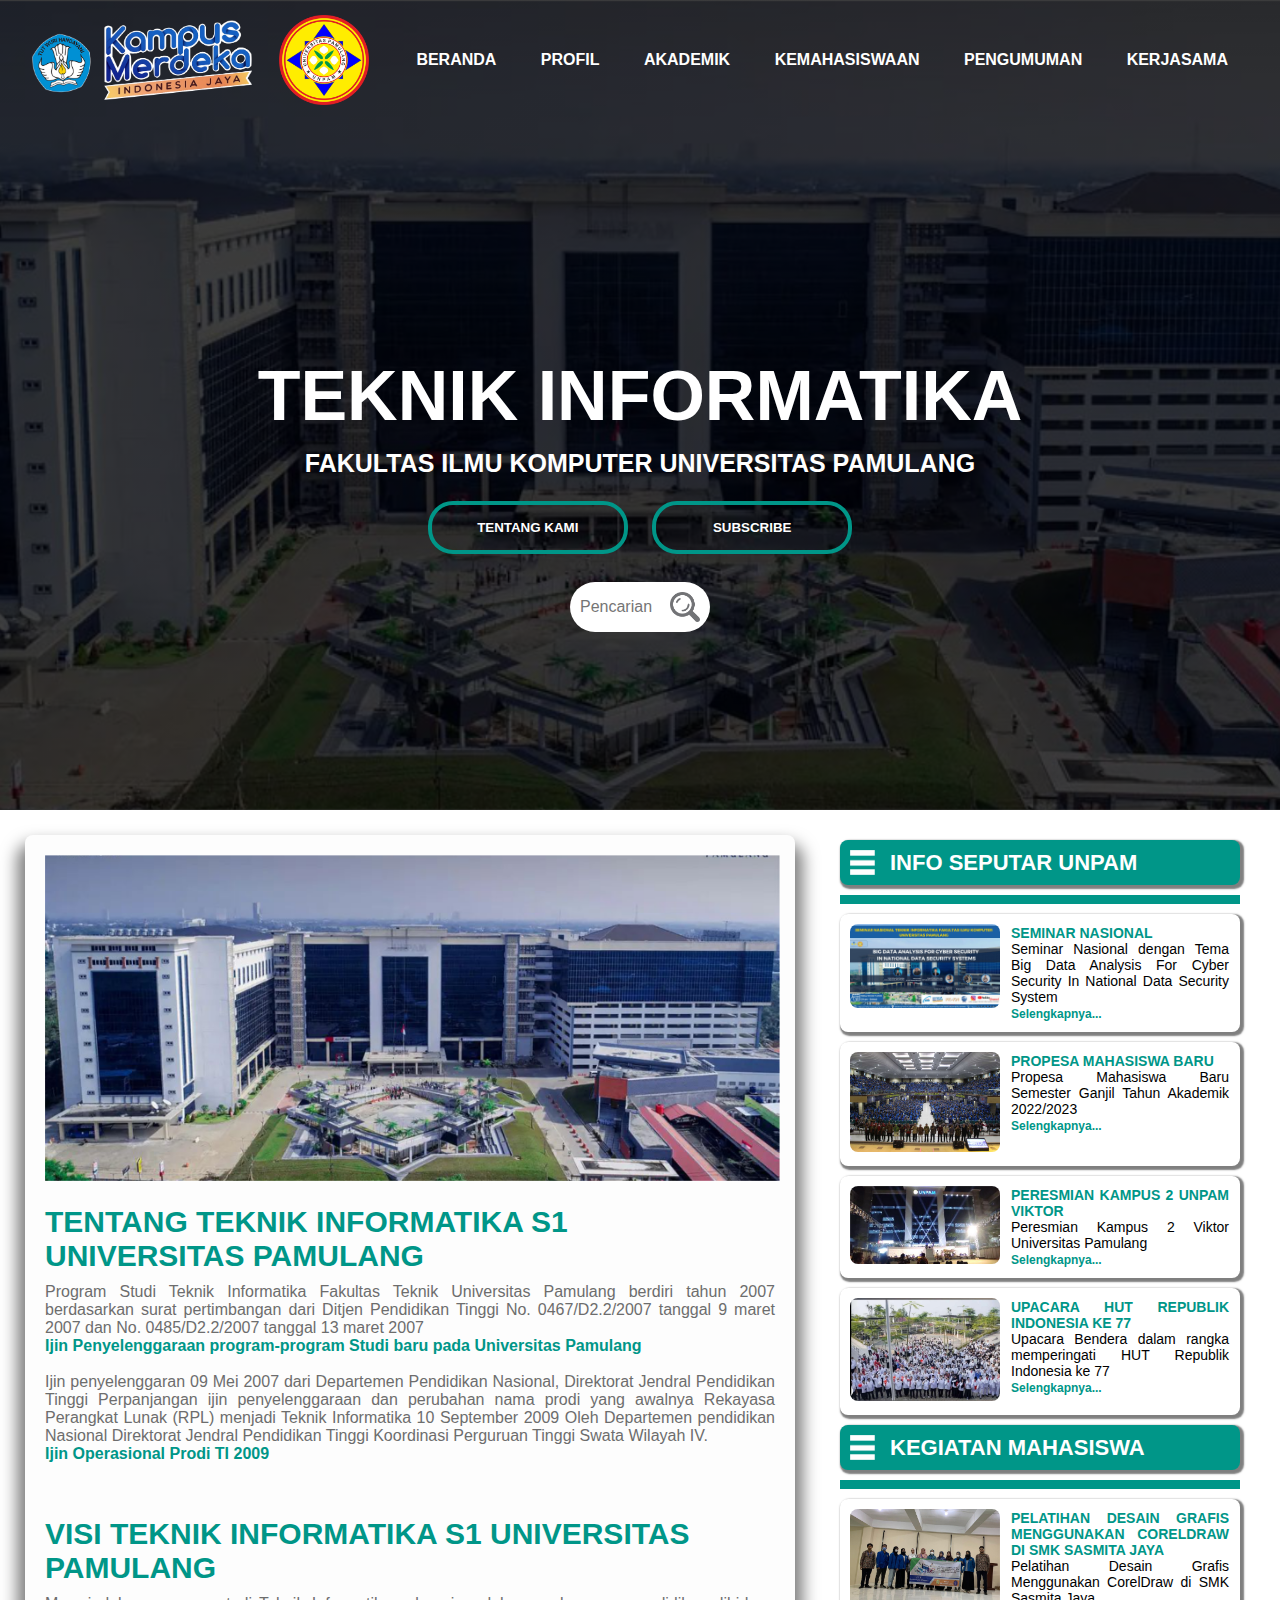
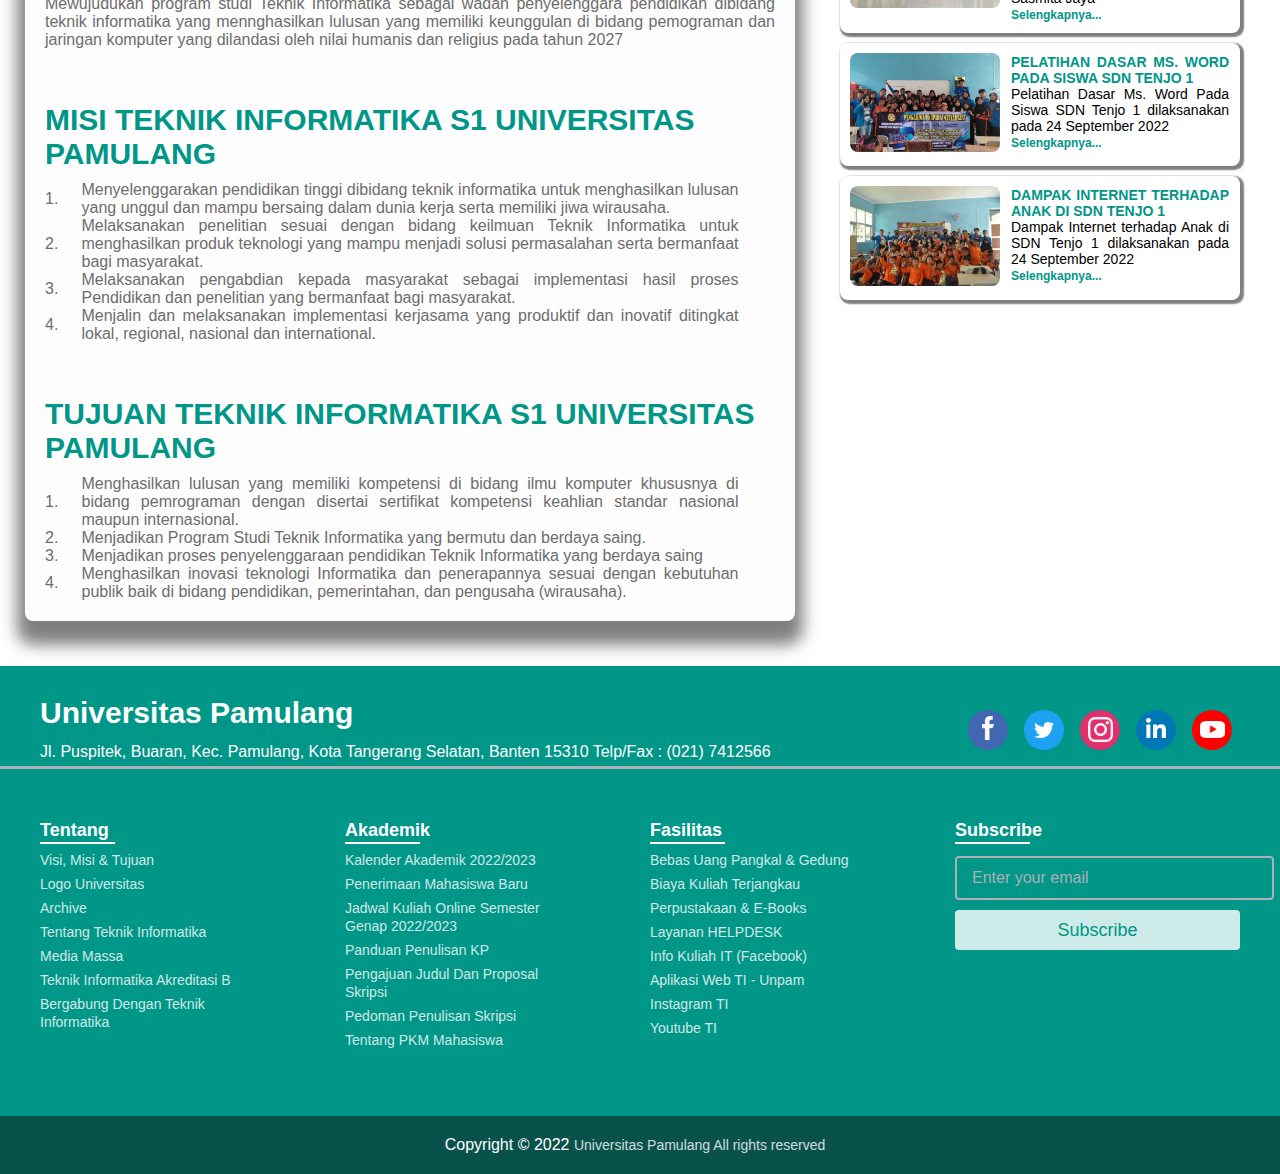
<file: halaman/profil.html>
<!DOCTYPE html>
<html>
    <head>
        <title>Teknik Informatika Universitas Pamulang</title>
        <link rel="stylesheet" href="../css/style.css">
        <link rel="stylesheet" href="../css/swiper-bundle.min.css">
    </head>
    <body>
        <!--Pembuka Header-->
        <div class="banner">
            <div class="navbar">
                <img src="../images/merdeka.png" width="220px" class="logo">
                <img src="../images/logo.png" width="90px" class="logo">
                <ul>
                    <li><a href="../index.html">BERANDA</a></li>
                    <li><a href="profil.html">PROFIL</a></li>
                    <li><a href="akademik.html">AKADEMIK</a></li>
                    <li><a href="kemahasiswaan.html">KEMAHASISWAAN</a></li>
                    <li><a href="pengumuman.html">PENGUMUMAN</a></li>
                    <li><a href="kerjasama.html">KERJASAMA</a></li>
                </ul>
            </div>

            <div class="content">
                <h1>TEKNIK INFORMATIKA</h1>
                <p>FAKULTAS ILMU KOMPUTER UNIVERSITAS PAMULANG</p>
                <div>
                    <script>
                        function tentang(kami) {
                            window.location = "profil.html";
                        }
                    </script>
                    <button type="button" value="kami" onclick="tentang(this.value)"><span></span>TENTANG KAMI</button>
                    <script>
                        function sub(yakin) {
                        var yakin = confirm("Apakah kamu yakin Subscribe");
                
                        if (yakin) {
                            window.location = "https://www.youtube.com";
                        } else {
                            window.location = "../index.html";
                        }
                    }
                    </script>
                    <button type="button" value="yakin" onclick="sub(this.value)"><span></span>SUBSCRIBE</button>
                </div>
                <div class="search-box">
                    <input class="search-txt" type="text" placeholder="Pencarian">
                    <a class="search-btn" href="#">
                        <img src="../images/search.png" width="30px">
                    </a>
                </div>
            </div>

        </div>
        <!--Penutup Header-->

        <!--Pembuka Berita-->
        <div class="container-berita">
            <div class="content-kiri">
                <div class="content-kiri-box">
                    <div class="content-img">
                        <img src="../images/background.png">

                        <div class="content-kiri-judul">Tentang Teknik Informatika S1 Universitas Pamulang</div>
                        <div class="content-kiri-isi">
                            Program Studi Teknik Informatika Fakultas Teknik Universitas Pamulang berdiri tahun 2007 
                            berdasarkan surat pertimbangan dari Ditjen Pendidikan Tinggi No. 0467/D2.2/2007 tanggal 9 
                            maret 2007 dan No. 0485/D2.2/2007 tanggal 13 maret 2007<br>
                            <a href="#">Ijin Penyelenggaraan program-program Studi baru pada Universitas Pamulang</a><br><br>
                            Ijin penyelenggaran 09 Mei 2007 dari Departemen Pendidikan Nasional, Direktorat Jendral 
                            Pendidikan Tinggi Perpanjangan ijin penyelenggaraan dan perubahan nama prodi yang awalnya 
                            Rekayasa Perangkat Lunak (RPL) menjadi Teknik Informatika 10 September 2009 Oleh Departemen 
                            pendidikan     Nasional Direktorat Jendral Pendidikan Tinggi Koordinasi Perguruan Tinggi 
                            Swata Wilayah IV.<br>
                            <a href="#">Ijin Operasional Prodi TI 2009</a>
                        </div>

                        <div class="content-kiri-judul">&nbsp;</div>
                        <div class="content-kiri-judul">Visi Teknik Informatika S1 Universitas Pamulang</div>
                        <div class="content-kiri-isi">
                            Mewujudukan program studi Teknik Informatika sebagai wadah penyelenggara 
                            pendidikan dibidang teknik informatika yang mennghasilkan lulusan yang 
                            memiliki keunggulan di bidang pemograman dan jaringan komputer yang dilandasi
                            oleh nilai humanis dan religius pada tahun 2027
                        </div>

                        <div class="content-kiri-judul">&nbsp;</div>
                        <div class="content-kiri-judul">Misi Teknik Informatika S1 Universitas Pamulang</div>
                        <div class="content-kiri-isi">
                            <table border="0" cellspacing="0" cellpadding="0" width="95%">
                                <tr>
                                    <td width="5%">1.</td>
                                    <td width="90%">Menyelenggarakan pendidikan tinggi dibidang teknik informatika untuk menghasilkan lulusan yang unggul dan mampu bersaing dalam dunia kerja serta memiliki jiwa wirausaha.
                                    </td>
                                </tr>
                                <tr>
                                    <td width="5%">2.</td>
                                    <td width="90%">Melaksanakan penelitian sesuai dengan bidang keilmuan Teknik Informatika untuk menghasilkan produk teknologi yang mampu menjadi solusi permasalahan  serta bermanfaat bagi masyarakat.
                                    </td>
                                </tr>
                                <tr>
                                    <td width="5%">3.</td>
                                    <td width="90%">Melaksanakan pengabdian kepada masyarakat sebagai implementasi hasil proses Pendidikan dan penelitian yang bermanfaat bagi masyarakat.
                                    </td>
                                </tr>
                                <tr>
                                    <td width="5%">4.</td>
                                    <td width="90%">Menjalin dan melaksanakan implementasi kerjasama yang produktif dan inovatif ditingkat lokal, regional, nasional dan international.
                                    </td>
                                </tr>
                            </table>
                        </div>

                        <div class="content-kiri-judul">&nbsp;</div>
                        <div class="content-kiri-judul">Tujuan Teknik Informatika S1 Universitas Pamulang</div>
                        <div class="content-kiri-isi">
                            <table border="0" cellspacing="0" cellpadding="0" width="95%">
                                <tr>
                                    <td width="5%">1.</td>
                                    <td width="90%">Menghasilkan lulusan yang memiliki kompetensi di bidang ilmu komputer khususnya di bidang pemrograman dengan disertai sertifikat kompetensi keahlian standar nasional maupun internasional.
                                    </td>
                                </tr>
                                <tr>
                                    <td width="5%">2.</td>
                                    <td width="90%">Menjadikan Program Studi Teknik Informatika yang bermutu dan berdaya saing.
                                    </td>
                                </tr>
                                <tr>
                                    <td width="5%">3.</td>
                                    <td width="90%">Menjadikan proses penyelenggaraan pendidikan  Teknik Informatika yang berdaya saing
                                    </td>
                                </tr>
                                <tr>
                                    <td width="5%">4.</td>
                                    <td width="90%">Menghasilkan inovasi teknologi Informatika dan penerapannya sesuai dengan kebutuhan publik baik di bidang pendidikan, pemerintahan, dan pengusaha (wirausaha).
                                    </td>
                                </tr>
                            </table>
                        </div>
                    </div>
                </div>
            </div>
            <div class="content-kanan">

                <div class="content-kanan-info">
                    <div class="content-kanan-info-img">
                        <img src="../images/info.png">
                    </div>
                    Info Seputar UNPAM
                </div>
                <hr size="1" color="#009688">

                <div class="content-berita">
                    <div class="content-berita-img">
                        <img src="../images/seminar.jpeg">
                    </div>
                    <div class="content-berita-teks">
                        <div class="content-kanan-judul">Seminar Nasional</div>
                        Seminar Nasional dengan Tema Big Data Analysis For Cyber Security In National Data Security System<br>
                        <a href="det_info.html">Selengkapnya...</a>
                    </div>
                </div>

                <div class="content-berita">
                    <div class="content-berita-img">
                        <img src="../images/propesa.jpeg">
                    </div>
                    <div class="content-berita-teks">
                        <div class="content-kanan-judul">Propesa Mahasiswa Baru</div>
                        Propesa Mahasiswa Baru Semester Ganjil Tahun Akademik 2022/2023<br>
                        <a href="#">Selengkapnya...</a>
                    </div>
                </div>
                
                <div class="content-berita">
                    <div class="content-berita-img">
                        <img src="../images/peresmian.jpeg">
                    </div>
                    <div class="content-berita-teks">
                        <div class="content-kanan-judul">Peresmian Kampus 2 UNPAM Viktor</div>
                        Peresmian Kampus 2 Viktor Universitas Pamulang<br>
                        <a href="#">Selengkapnya...</a>
                    </div>
                </div>

                <div class="content-berita">
                    <div class="content-berita-img">
                        <img src="../images/upacara.jpeg">
                    </div>
                    <div class="content-berita-teks">
                        <div class="content-kanan-judul">Upacara HUT Republik Indonesia ke 77</div>
                        Upacara Bendera dalam rangka memperingati HUT Republik Indonesia ke 77<br>
                        <a href="#">Selengkapnya...</a>
                    </div>
                </div>

                <div class="content-kanan-info">
                    <div class="content-kanan-info-img">
                        <img src="../images/info.png">
                    </div>
                    Kegiatan Mahasiswa
                </div>
                <hr size="1" color="#009688">

                <div class="content-berita">
                    <div class="content-berita-img">
                        <img src="../images/gambar1.jpg">
                    </div>
                    <div class="content-berita-teks">
                        <div class="content-kanan-judul">Pelatihan Desain Grafis Menggunakan CorelDraw di SMK Sasmita Jaya</div>
                        Pelatihan Desain Grafis Menggunakan CorelDraw di SMK Sasmita Jaya<br>
                        <a href="#">Selengkapnya...</a>
                    </div>
                </div>

                <div class="content-berita">
                    <div class="content-berita-img">
                        <img src="../images/pkm1.jpg">
                    </div>
                    <div class="content-berita-teks">
                        <div class="content-kanan-judul">Pelatihan Dasar Ms. Word Pada Siswa SDN Tenjo 1</div>
                        Pelatihan Dasar Ms. Word Pada Siswa SDN Tenjo 1 dilaksanakan pada 24 September 2022<br>
                        <a href="#">Selengkapnya...</a>
                    </div>
                </div>

                <div class="content-berita">
                    <div class="content-berita-img">
                        <img src="../images/pkm2.JPG">
                    </div>
                    <div class="content-berita-teks">
                        <div class="content-kanan-judul">Dampak Internet terhadap Anak di SDN Tenjo 1</div>
                        Dampak Internet terhadap Anak di SDN Tenjo 1 dilaksanakan pada 24 September 2022<br>
                        <a href="#">Selengkapnya...</a>
                    </div>
                </div>

            </div>
        </div>
        <!--Penutup Berita-->

        <!--Pembuka Footer-->
        <footer>
            <div class="contentfot">
                <div class="topfot">
                    <div class="logo-details">
                        <h4>Universitas Pamulang</h4>
                        <font size="3px">Jl. Puspitek, Buaran, Kec. Pamulang, Kota Tangerang Selatan, Banten 15310 Telp/Fax : (021) 7412566 </font>
                    </div>
                    <div class="media-icons">
                        <a href="https://www.facebook.com/groups/135900866479149/" target="_blank"><img src="../images/fb.png" width="12px"></a>
                        <a href="https://twitter.com/unpamID" target="_blank"><img src="../images/twitter.png" width="20px"></a>
                        <a href="https://www.instagram.com/universitas_pamulang/" target="_blank"><img src="../images/ig.png" width="25px"></a>
                        <a href="https://www.linkedin.com/company/unpam/" target="_blank"><img src="../images/linked.png" width="20px"></a>
                        <a href="https://www.youtube.com/@TeknikInformatikaUNPAM" target="_blank"><img src="../images/youtube.png" width="25px"></a>
                    </div>
                </div>
                <div class="link-boxes">
                    <ul class="boxs">
                        <li class="link_name">Tentang</li>
                        <li><a href="visi.html">Visi, Misi & Tujuan</a></li>
                        <li><a href="#">Logo Universitas</a></li>
                        <li><a href="#">Archive</a></li>
                        <li><a href="profil.html">Tentang Teknik Informatika</a></li>
                        <li><a href="#">Media Massa</a></li>
                        <li><a href="#">Teknik Informatika Akreditasi B</a></li>
                        <li><a href="http://pmb.unpam.ac.id/" target="_blank">Bergabung Dengan Teknik Informatika</a></li>
                    </ul>
                    <ul class="boxs">
                        <li class="link_name">Akademik</li>
                        <li><a href="kalender.html">Kalender Akademik 2022/2023</a></li>
                        <li><a href="http://pmb.unpam.ac.id/" target="_blank">Penerimaan Mahasiswa Baru</a></li>
                        <li><a href="#">Jadwal Kuliah Online Semester Genap 2022/2023</a></li>
                        <li><a href="#">Panduan Penulisan KP</a></li>
                        <li><a href="#">Pengajuan Judul Dan Proposal Skripsi</a></li>
                        <li><a href="#">Pedoman Penulisan Skripsi</a></li>
                        <li><a href="pkm.html">Tentang PKM Mahasiswa</a></li>
                    </ul>
                    <ul class="boxs">
                        <li class="link_name">Fasilitas</li>
                        <li><a href="#">Bebas Uang Pangkal & Gedung</a></li>
                        <li><a href="#">Biaya Kuliah Terjangkau</a></li>
                        <li><a href="http://perpustakaan.unpam.ac.id/" target="_blank">Perpustakaan & E-Books</a></li>
                        <li><a href="http://helpdesk.unpam.ac.id/" target="_blank">Layanan HELPDESK</a></li>
                        <li><a href="https://www.facebook.com/groups/135900866479149/" target="_blank">Info Kuliah IT (Facebook)</a></li>
                        <li><a href="https://informatika.unpam.ac.id/" target="_blank">Aplikasi Web TI - Unpam</a></li>
                        <li><a href="https://www.instagram.com/universitas_pamulang/" target="_blank">Instagram TI</a></li>
                        <li><a href="https://www.youtube.com/@TeknikInformatikaUNPAM" target="_blank">Youtube TI</a></li>
                    </ul>
                    <ul class="boxs input-box">
                        <li class="link_name">Subscribe</li>
                        <li><input type="text" placeholder="Enter your email"></li>
                        <li><input type="button" value="Subscribe"></li>
                    </ul>
                </div>
            </div>
        </footer>
        <!--Penutup Footer-->

        <!--Pembuka Bottom-->
        <div class="bottom-details">
            <div class="bottom_text">
                Copyright &#169 2022 <a href="#">Universitas Pamulang All rights reserved</a>
            </div>
        </div>
        <!--Penutup Bottom-->

    </body>
</html>
</file>
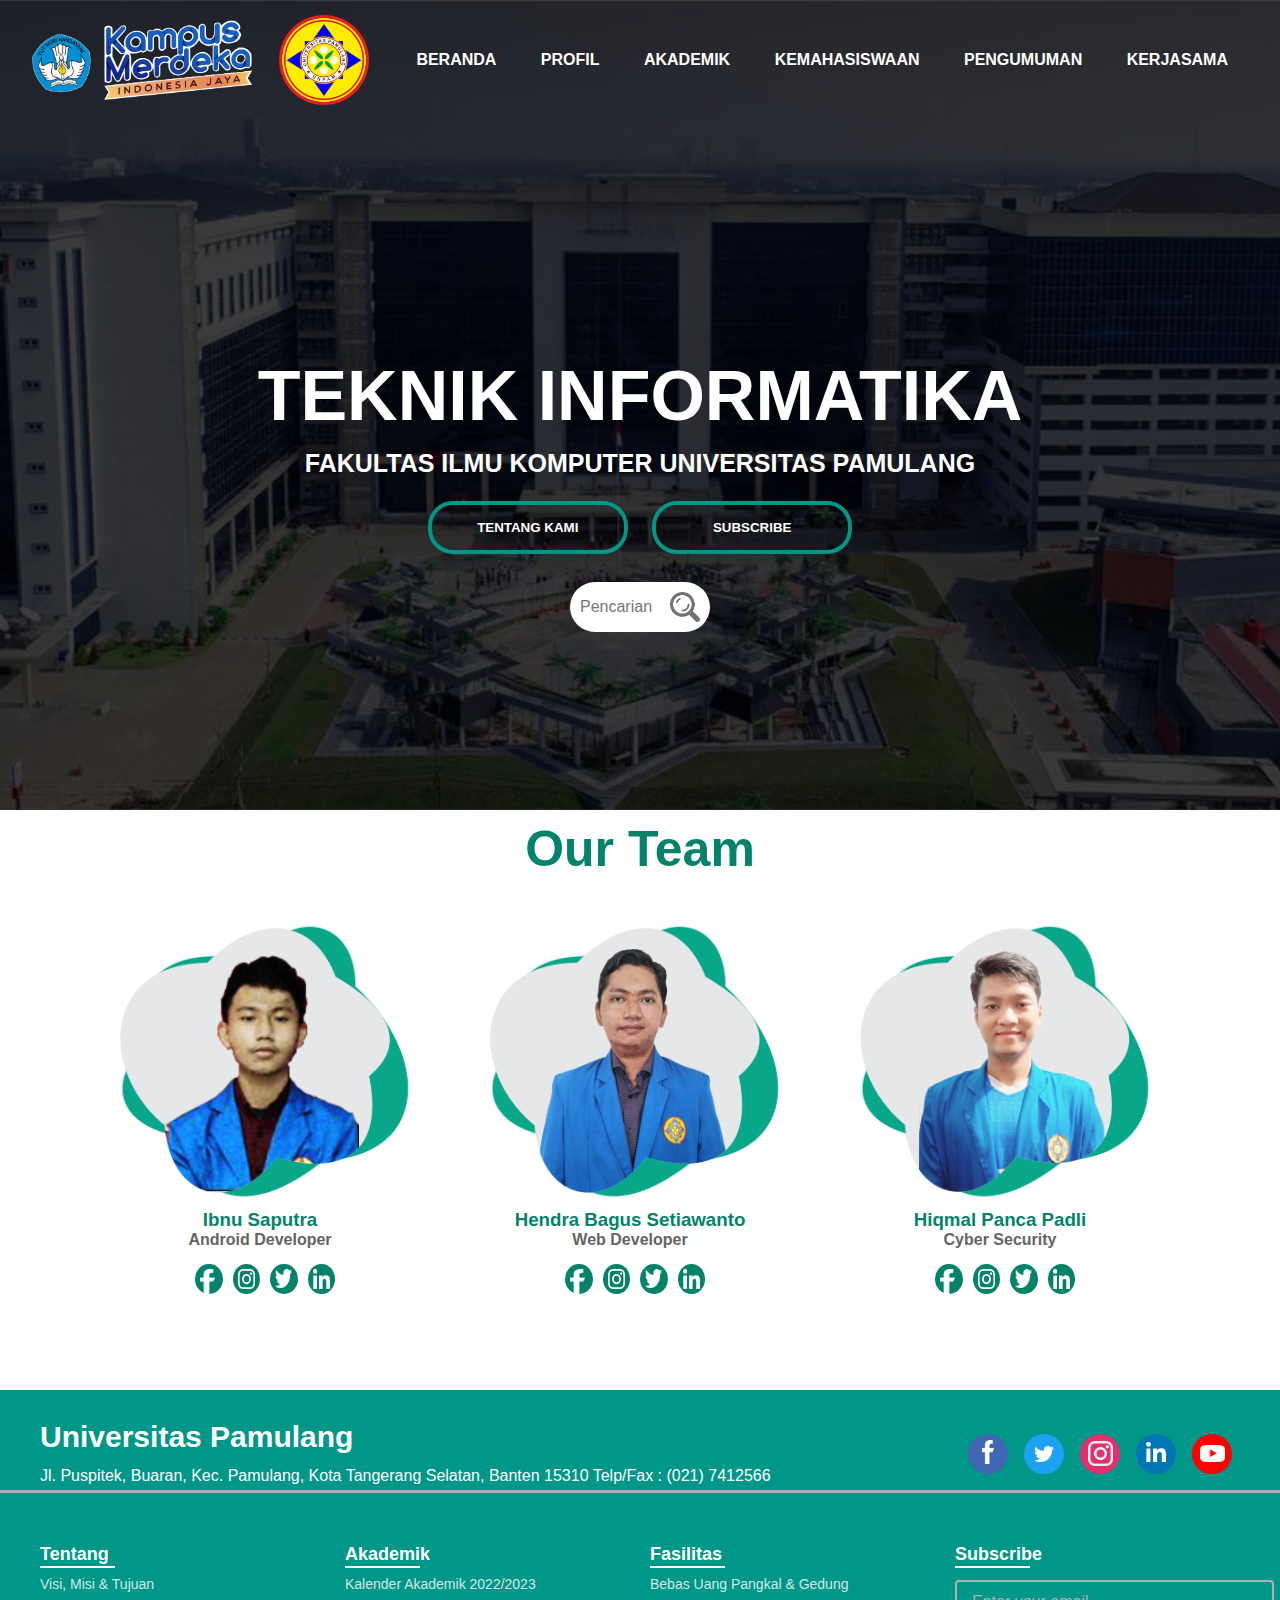
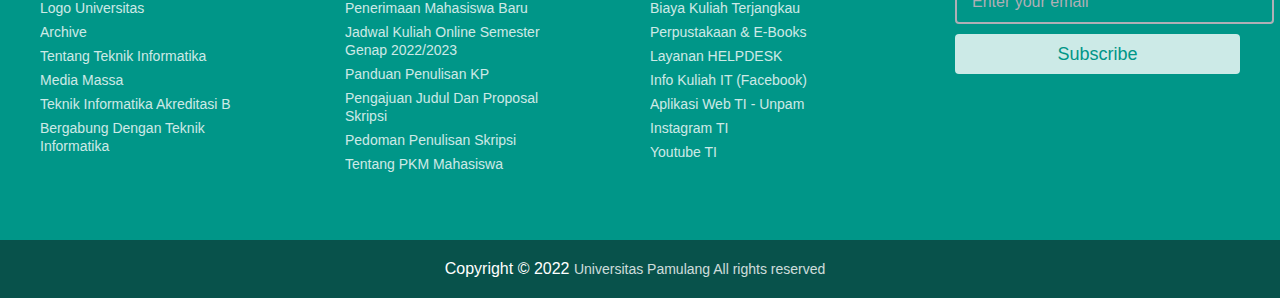
<file: halaman/team.html>
<!DOCTYPE html>
<html>
    <head>
        <title>Teknik Informatika Universitas Pamulang</title>
        <link rel="stylesheet" href="../css/style.css">
        <link rel="stylesheet" href="../css/swiper-bundle.min.css">
    </head>
    <body>
        <!--Pembuka Header-->
        <div class="banner">
            <div class="navbar">
                <img src="../images/merdeka.png" width="220px" class="logo">
                <img src="../images/logo.png" width="90px" class="logo">
                <ul>
                    <li><a href="../index.html">BERANDA</a></li>
                    <li><a href="profil.html">PROFIL</a></li>
                    <li><a href="akademik.html">AKADEMIK</a></li>
                    <li><a href="kemahasiswaan.html">KEMAHASISWAAN</a></li>
                    <li><a href="pengumuman.html">PENGUMUMAN</a></li>
                    <li><a href="kerjasama.html">KERJASAMA</a></li>
                </ul>
            </div>

            <div class="content">
                <h1>TEKNIK INFORMATIKA</h1>
                <p>FAKULTAS ILMU KOMPUTER UNIVERSITAS PAMULANG</p>
                <div>
                    <script>
                        function tentang(kami) {
                            window.location = ".../profil.html";
                        }
                    </script>
                    <button type="button" value="kami" onclick="tentang(this.value)"><span></span>TENTANG KAMI</button>
                    <script>
                        function sub(yakin) {
                        var yakin = confirm("Apakah kamu yakin Subscribe");
                
                        if (yakin) {
                            window.location = "https://www.youtube.com";
                        } else {
                            window.location = "../index.html";
                        }
                    }
                    </script>
                    <button type="button" value="yakin" onclick="sub(this.value)"><span></span>SUBSCRIBE</button>
                </div>
                <div class="search-box">
                    <input class="search-txt" type="text" placeholder="Pencarian">
                    <a class="search-btn" href="#">
                        <img src="../images/search.png" width="30px">
                    </a>
                </div>
            </div>

        </div>
        <!--Penutup Header-->

         <!--Pembuka team-->
         <judul>
            
            <div class="content-team">
                <h1>Our Team</h1>
                <div class="card-team">
                    <img class="bg" src="../images/bg.png">
                    <img class="one" src="../images/1.png">
                    <h3>Ibnu Saputra</h3>
                    <h4>Android Developer</h4>
    
                    <div class="sosmed">
                        <div class="sosmed-icon">
                            <a href="#"><img src="../images/fb.png" width="15px" height="25px"></a>
                        </div>
                        <div class="sosmed-icon">
                            <a href="#"><img src="../images/ig.png" width="17px" height="20px"></a>
                        </div>
                        <div class="sosmed-icon">
                            <a href="#"><img src="../images/twitter.png" width="17px" height="19px"></a>
                        </div>
                        <div class="sosmed-icon">
                            <a href="#"><img src="../images/linked.png" width="17px" height="20px"></a>
                        </div>  
                    </div>
    
                </div>
    
    
                <div class="card-team">
                    <img class="bg" src="../images/bg.png">
                    <img class="one" src="../images/2.png">
                    <h3>Hendra Bagus Setiawanto</h3>
                    <h4>Web Developer</h4>
    
                    <div class="sosmed">
                        <div class="sosmed-icon">
                            <a href="#"><img src="../images/fb.png" width="15px" height="25px"></a>
                        </div>
                        <div class="sosmed-icon">
                            <a href="#"><img src="../images/ig.png" width="17px" height="20px"></a>
                        </div>
                        <div class="sosmed-icon">
                            <a href="#"><img src="../images/twitter.png" width="17px" height="19px"></a>
                        </div>
                        <div class="sosmed-icon">
                            <a href="#"><img src="../images/linked.png" width="17px" height="20px"></a>
                        </div>  
                    </div>
    
                </div>
    
                <div class="card-team">
                    <img class="bg" src="../images/bg.png">
                    <img class="one" src="../images/3.png">
                    <h3>Hiqmal Panca Padli</h3>
                    <h4>Cyber Security</h4>
    
                    <div class="sosmed">
                        <div class="sosmed-icon">
                            <a href="#"><img src="../images/fb.png" width="15px" height="25px"></a>
                        </div>
                        <div class="sosmed-icon">
                            <a href="#"><img src="../images/ig.png" width="17px" height="20px"></a>
                        </div>
                        <div class="sosmed-icon">
                            <a href="#"><img src="../images/twitter.png" width="17px" height="19px"></a>
                        </div>
                        <div class="sosmed-icon">
                            <a href="#"><img src="../images/linked.png" width="17px" height="20px"></a>
                        </div>  
                    </div>
    
                </div>
    
            </div>
        </judul>
        <!--Penutup team-->

        <!--Pembuka Footer-->
        <footer>
            <div class="contentfot">
                <div class="topfot">
                    <div class="logo-details">
                        <h4>Universitas Pamulang</h4>
                        <font size="3px">Jl. Puspitek, Buaran, Kec. Pamulang, Kota Tangerang Selatan, Banten 15310 Telp/Fax : (021) 7412566 </font>
                    </div>
                    <div class="media-icons">
                        <a href="https://www.facebook.com/groups/135900866479149/" target="_blank"><img src="../images/fb.png" width="12px"></a>
                        <a href="https://twitter.com/unpamID" target="_blank"><img src="../images/twitter.png" width="20px"></a>
                        <a href="https://www.instagram.com/universitas_pamulang/" target="_blank"><img src="../images/ig.png" width="25px"></a>
                        <a href="https://www.linkedin.com/company/unpam/" target="_blank"><img src="../images/linked.png" width="20px"></a>
                        <a href="https://www.youtube.com/@TeknikInformatikaUNPAM" target="_blank"><img src="../images/youtube.png" width="25px"></a>
                    </div>
                </div>
                <div class="link-boxes">
                    <ul class="boxs">
                        <li class="link_name">Tentang</li>
                        <li><a href="visi.html">Visi, Misi & Tujuan</a></li>
                        <li><a href="#">Logo Universitas</a></li>
                        <li><a href="#">Archive</a></li>
                        <li><a href="profil.html">Tentang Teknik Informatika</a></li>
                        <li><a href="#">Media Massa</a></li>
                        <li><a href="#">Teknik Informatika Akreditasi B</a></li>
                        <li><a href="http://pmb.unpam.ac.id/" target="_blank">Bergabung Dengan Teknik Informatika</a></li>
                    </ul>
                    <ul class="boxs">
                        <li class="link_name">Akademik</li>
                        <li><a href="kalender.html">Kalender Akademik 2022/2023</a></li>
                        <li><a href="http://pmb.unpam.ac.id/" target="_blank">Penerimaan Mahasiswa Baru</a></li>
                        <li><a href="#">Jadwal Kuliah Online Semester Genap 2022/2023</a></li>
                        <li><a href="#">Panduan Penulisan KP</a></li>
                        <li><a href="#">Pengajuan Judul Dan Proposal Skripsi</a></li>
                        <li><a href="#">Pedoman Penulisan Skripsi</a></li>
                        <li><a href="pkm.html">Tentang PKM Mahasiswa</a></li>
                    </ul>
                    <ul class="boxs">
                        <li class="link_name">Fasilitas</li>
                        <li><a href="#">Bebas Uang Pangkal & Gedung</a></li>
                        <li><a href="#">Biaya Kuliah Terjangkau</a></li>
                        <li><a href="http://perpustakaan.unpam.ac.id/" target="_blank">Perpustakaan & E-Books</a></li>
                        <li><a href="http://helpdesk.unpam.ac.id/" target="_blank">Layanan HELPDESK</a></li>
                        <li><a href="https://www.facebook.com/groups/135900866479149/" target="_blank">Info Kuliah IT (Facebook)</a></li>
                        <li><a href="https://informatika.unpam.ac.id/" target="_blank">Aplikasi Web TI - Unpam</a></li>
                        <li><a href="https://www.instagram.com/universitas_pamulang/" target="_blank">Instagram TI</a></li>
                        <li><a href="https://www.youtube.com/@TeknikInformatikaUNPAM" target="_blank">Youtube TI</a></li>
                    </ul>
                    <ul class="boxs input-box">
                        <li class="link_name">Subscribe</li>
                        <li><input type="text" placeholder="Enter your email"></li>
                        <li><input type="button" value="Subscribe"></li>
                    </ul>
                </div>
            </div>
        </footer>
        <!--Penutup Footer-->

        <!--Pembuka Bottom-->
        <div class="bottom-details">
            <div class="bottom_text">
                Copyright &#169 2022 <a href="#">Universitas Pamulang All rights reserved</a>
            </div>
        </div>
        <!--Penutup Bottom-->

    </body>
</html>
</file>
<file: css/style.css>
@import url("https://fonts.googleapis.com/css2?family=Poppins:ital,wght@0,600;1,200;1,300;1,500&display=swap");
* {
    margin: 0;
    padding: 0;
    font-family: sans-serif, Arial, Helvetica, 'Poppins';
}

/*header*/
.banner {
    width: 100%;
    height: 90vh;
    background-image: linear-gradient(rgba(0, 0, 0, 0.75),rgba(0,0,0,0.75)),url(../images/background.png);
    background-size: cover;
    background-position: center;
}

.navbar {
    width: 95%;
    margin: auto;
    padding: 15px 0;
    display: flex;
    align-items: center;
    justify-content: space-between;
}

.logo {
    cursor: pointer;
}

.navbar ul li {
    list-style: none;
    display: inline-block;
    margin: 0 20px;
    position: relative;
}

.navbar ul li a {
    text-decoration: none;
    color: #fff;
    font-family: Helvetica;
    font-weight: bold;
    text-transform: uppercase;
}

.navbar ul li::after {
    content: '';
    height: 6px;
    width: 0;
    background: #009688;
    position: absolute;
    left: 0;
    bottom: -10px;
    transition: 0.5s;
}

.navbar ul li:hover::after {
    width: 100%;
}

.navbar ul li:hover {
    font-size: 19px;
}

.content {
    width: 100%;
    position: absolute;
    top: 50%;
    transform: translateY(-50%);
    text-align: center;
    color: #fff;
}

.content h1 {
    font-size: 70px;
    margin-top: 20px;
}

.content p {
    margin: 15px auto;
    font-size: 25px;
    font-weight: bold;
    line-height: 25px;
}

button {
    width: 200px;
    padding: 15px;
    text-align: center;
    margin: 10px 10px;
    border-radius: 25px;
    font-weight: bold;
    border: 4px solid #009688;
    background: transparent;
    color: #fff;
    cursor: pointer;
    position: relative;
    overflow: hidden;
}

span {
    background: #009688;
    height: 100%;
    width: 0;
    border-radius: 25px;
    position: absolute;
    left: 0;
    bottom: 0;
    z-index: -1;
    transition: 0.5s;
}

button:hover span {
    width: 100%;
}

button:hover {
    border: none;
}

.search-box {
    position: absolute;
    top: 110%;
    left: 50%;
    transform: translate(-50%,-50%);
    background: #fff;
    height: 30px;
    border-radius: 40px;
    padding: 10px;
    margin-top: 20px;
}

.search-box:hover > .search-txt {
    width: 500px;
    padding: 0 6px;
}

.search-box:hover > .search-btn {
    background: white;
}

.search-btn {
    float: right;
    width: 30px;
    height: 30px;
    border-radius: 50%;
    background: transparent;
    display: flex;
    justify-content: center;
    align-items: center;
    transition: 0.4s;
}

.search-txt {
    border: none;
    background: none;
    outline: none;
    float: left;
    padding: 0;
    color: black;
    font-size: 16px;
    transition: 0.4s;
    line-height: 30px;
    width: 90px;
}

/*grid*/
.grid {
    display: grid;
    padding: 10px;
    grid-gap: 10px;
    grid-template-columns: 1fr 1fr 1fr 1fr;
}

.col {
    background:none;
    margin-bottom: 16px;
    padding: 10px;
}
.card .image {
    height: 140px;
    width: 140px;
    border-radius: 50%;
    padding: 3px;
    background: #009688;
}

.card .image img{
    height: 100%;
    width: 100%;
    border-radius: 50%;
    object-fit: cover;
    border: 3px solid #fff;
}

.card {
    position : relative;
    background: rgb(235, 235, 253);
    border-radius: 20px;
}

.card::before {
    content: "";
    position: absolute;
    height: 40%;
    width: 100%;
    background: #009688;
    border-radius: 20px 20px 0 0;
}

.card .card-content {
    display: flex;
    flex-direction: column;
    align-items: center;
    padding: 30px;
    position: relative;
    z-index: 100;
}

.card .name-profession {
    display: flex;
    flex-direction: column;
    align-items: center;
    margin-top: 10px;
    color: #333;
    font-size: 20px;
    font-weight: 600;
    text-align: center;
}

.card .name-profession h2{
    font-size: 24px;
    font-weight: bold;
}

.card .name-profession p{
    font-size: 16px;
    font-weight: 200;
    margin-top: 10px;
}

.card .button-card {
    width: 100%;
    display: flex;
    justify-content: space-around;
    margin-top: 20px;
}

.card .button-card button {
    background: #009688;
    outline: none;
    border: none;
    color: #fff;
    padding: 8px 22px;
    border-radius: 20px;
    font-size: 14px;
    transition: all 0.3s ease;
    cursor: pointer;
}
.card .button-card button a {
    text-decoration: none;
    color: #fff;
}
.button-card button:hover {
    background: #009688;
    font-size: 16px;
}

/*Berita*/
.container-berita {
    width:100%;
    height: auto;
    display: flex;
    padding: 10px;
}

.content-kiri {
    width: 780px;
    height: auto;
    padding: 10px;
    margin: 5px;
    border-radius: 0.5rem;
}

.content-kiri-box {
    width: 750px;
    height: auto;
    padding: 10px;
    margin-bottom: 20px;
    background-color: rgb(253, 253, 253);
    border-radius: 0.5rem;
    box-shadow: 0 1rem 1rem 0.5rem rgba(0, 0, 0, 0.5);
}

.content-kiri-judul {
    font-size: 30px;
    font-weight: bold;
    font-family: helvetica;
    color: #009688;
    text-transform: uppercase;
    margin: 10px;
}

.content-kiri-pkm {
    height: auto;
    width: auto;
    padding: 5px 10px 5px 10px;
    margin: 10px;;
    color: white;
    font-weight: 550;
    font-size: 14px;
    background-color: #08524b;
}

.content-kiri-pkm-editor {
    padding: 5px;
    margin: 10px;
    font-weight: 500;
    font-size: 16px;
    color: #08524b;
    text-decoration: underline;
}

.content-kiri-isi {
    font-size: 16px;
    font-family: helvetica;
    color: #6d6d6d;
    margin: 10px;
    text-align: justify;
}

.content-kiri-isi a {
    font-size: 16px;
    font-weight: bold;
    text-decoration: none;
    color: #009688;
}

.content-kanan {
    width: 400px;
    padding: 5px;
    margin: 5px;
    border-radius: 0.5rem;
}

.content-kanan hr{
    width: 98%;
    padding: 3px;
    margin: 10px 5px 5px 10px;
    height: 2px;
}

.content-kanan-info {
    width: 95%;
    height: 25px;
    color: #fff;
    font-size: 22px;
    font-weight: bold;
    background-color: #009688;
    border-radius: 0.5rem;
    padding: 10px;
    margin: 10px 5px 5px 10px;
    display: flex;
    text-transform: uppercase;
    box-shadow: 0.1rem 0.1rem 0.1rem 0.1rem rgba(0, 0, 0, 0.5);
}

.content-kanan-info-img {
    width: 40px;
    height: 40px;
}
.content-kanan-info-img img {
    width: 25px;
    height: 25px;
}

.content-berita {
    width: 95%;
    height: auto;
    background-color: #fff;
    border-radius: 0.5rem;
    padding: 10px;
    margin: 10px 5px 5px 10px;
    display: flex;
    box-shadow: 0.1rem 0.1rem 0.1rem 0.1rem rgba(0, 0, 0, 0.5);
}
.content-kanan-judul {
    font-size: 14px;
    font-weight: bold;
    font-family: helvetica;
    color: #009688;
    text-transform: uppercase;
}

.content-img {
    width: 100%;
    height: auto;
}

.content-img img{
    min-width: auto;
    max-width: 98%;
    margin: 10px;
    height: auto;
}

.content-img2 {
    width: 100%;
    height: auto;
}

.content-img2 img{
    width: 100%;
    height: auto;
}

.content-berita-img {
    max-width: 150px;
    height: auto;
    justify-items: center;
    align-items: center;
}
.content-berita-img img{
    max-width: 150px;
    height: auto;
    border-radius: 0.5rem;
}

.content-berita-teks {
    width: 220px;
    height: auto;
    text-align: justify;
    font-size: 14px;
    font-weight: 400;
    margin-left: 10px;
    padding: 1px;
}

.content-berita-teks  a {
    font-size: 12px;
    font-weight: bold;
    text-decoration: none;
    color: #009688;
}



/*Slider*/
.main {
    height: 70vh;
    width: 100%;
    box-sizing: border-box;
    margin: 2px 0 0 0;
}

.wrapper,
.slide {
    position: relative;
    width: 100%;
    height: 100%;
}

.slide {
    overflow: hidden;
}

.slide::before {
    content: "";
    position: absolute;
    height: 100%;
    width: 100%;
    background-color: rgba(0, 0, 0, 0.5);
    z-index: 10;
}

.slide .image {
    height: 100%;
    width: 100%;
    object-fit: cover;
}

.slide .image-data {
    position: absolute;
    top: 50%;
    left: 50%;
    transform: translate(-50%,-50%);
    text-align: center;
    width: 100%;
    z-index: 100;
}

.image-data_text {
    font-size: 24px;
    font-weight: 400;
    color: #fff;
}

.image-data h2 {
    font-size: 45px;
    font-weight: 600;
    color: #fff;
}

/*Content1*/
.container1 {
    margin-top: 10px;
    width: 1210px;
    background-color: #ffffff;
}

.container1 h3 {
    font-size: 2.2rem;
    color: #009688;
    font-weight: 600;
    font-family: helvetica;
    text-align: center;
    padding: 5px;
}

.garis {
    width: 1220px;
    height: auto;
    text-align: center;
    margin: auto;
    margin-left: 20px;
}

.blog-post {
    width: 100%;
    max-width: 110rem;
    padding: 1rem;
    background-color: #dbf4ff21;
    box-shadow: 0 1.4rem 8rem rgba(0,0,0,0.2);
    display: flex;
    align-items: center;
    border-radius: 0.8rem;
    margin: 10px;
}

.blog-post_img {
    min-width: 25rem;
    max-width: 25rem;
    height: 15rem;
    transform: translateX(0.5rem);
    position: relative;
}

.blog-post_img img {
    width: 100%;
    height: 100%;
    object-fit: cover;
    display: block;
    border-radius: 2rem;
    box-shadow: 0.2rem 0.2rem 0.2rem 1px rgba(0, 0, 0, 0.5);
}

.blog-post_img img::before {
    content: '';
    width: 100%;
    height: 100%;
    position: absolute;
    top: 0;
    left: 0;
    box-shadow: 0.5rem 0.5rem 3rem 1px rgba(0, 0, 0, 0.5);
}

.blog-post_date_text {
    display: block;
    color: #009688;
    font-size: 1rem;
    font-weight: 600;
    margin: 0 2.5rem;
}

.blog-post_title {
    font-size: 1.4rem;
    margin: 0.4rem 2.5rem 1rem;
    text-transform: uppercase;
    color: #009688;
}

.blog-post_text {
    margin: 0 2.5rem;
    font-size: 1.1rem;
    color: #4c4c4c;
    text-align: justify;
}

.blog-post_cta {
    display: inline-block;
    padding: 8px;
    margin: 1rem 2.5rem;
    font-size: 1rem;
    color: #ffff;
    border-radius: 0.7rem;
    text-decoration: none;
    font-weight: bold;
    font-family: helvetica;
    background: #009688;
}

.halaman {
    width: 20%;
    height: auto;
    display: flex;
    margin: auto;
    background: transparent;
    margin-top: 15px;
    margin-bottom: 20px;
}

.halaman-page {
    width: auto;
    padding: 5px;
    margin: 2px;
    background-color: #fff;
    border-radius: 0.4rem;
    border: solid 2px;
    border-color: #009688;
    text-align: center;
}

.halaman-page a {
    text-decoration: none;
    font-weight: 600;
    color: #009688;
}

/*Content 2*/

.blog {
    display: flex;
    justify-content: center;
    align-items: center;
    flex-direction: column;
    padding: 20px;
    background-color: #fff;   
}

.blog-heading {
    display: flex;
    justify-content: center;
    align-items: center;
    flex-direction: column;
}

.blog-heading span {
    color: #f33c3c;
}

.blog-heading h3 {
    font-size: 2.2rem;
    color: #009688;
    font-weight: 600;
    font-family: helvetica;
    margin-bottom: 5px;
}

.blog-container {
    display: flex;
    justify-content: center;
    align-content: center;
    margin: 20px 0px;
    flex-wrap: wrap;
}

.blog-box {
    width: 350px;
    background-color: #ffffff;
    margin: 20px;
    border-radius: 1rem;
    box-shadow: 0 1rem 1rem rgba(0, 0, 0, 0.5);
}

.blog-img {
    width: 98%;
    height: auto;
    margin: auto;
}

.blog-img img {
    width: 100%;
    height: 100%;
    object-fit: cover;
    object-position: center;
    border-radius: 1rem;
}

.blog-text {
    padding: 30px;
    display: flex;
    flex-direction: column;
}
.blog-text .spans {
    color: #9b9b9b;
    font-size: 0.9rem;
    font-weight: 550;
    font-family: helvetica;
}

.blog-text .blog-title {
    font-size: 1.3rem;
    font-weight: bold;
    color: #009688;
    font-family: helvetica;
}

.blog-text .blog-title:hover {
    color: #f33c3c;
    transition: all ease 0.3s;
    font-family: helvetica;
}

.blog-text p {
    color: #9b9b9b;
    font-size: 0.9rem;
    display: -webkit-box;
    -webkit-line-clamp: 3;
    -webkit-box-orient: vertical;
    overflow: hidden;
    text-overflow: ellipsis;
    margin: 20px 0px;
    text-align: justify;
}

.blog-text a {
    color: #009688;
    text-decoration: none;
    font-family: helvetica;
    font-weight: bold;
}
.blog-text a:hover {
    color: #f33c3c;
    transition: all ease 0.3s;
    text-decoration: none;
    font-family: helvetica;
    font-weight: bold;
}

/*team*/
.content-team h1 {
    text-align: center;
    color: rgb(5, 131, 106);
    padding-top: 10px;
    font-family: helvetica;
    font-weight: bold;
    font-size: 50px;
}

.content-team {
    width: 1200px;
    height: 580px;
    margin: auto;
}

.card-team {
    width: 300px;
    height: 450px;
    background: transparent;
    border-radius: 10px;
    margin-top: 40px;
    margin-left: 70px;
    position: relative;
    float: left;
    cursor: pointer;
}

.card-team:hover {
    box-shadow: 0px 0px 20px 1px #9592927a;
}

.bg {
    width: 90%;
    transform: rotate(90deg);
    margin-left: 20px;
}

.one {
    width: 90%;
    position: absolute;
    top: 10px;
    left: 10px;
}

.card-team:hover .bg {
    transform: rotate(120deg);
}

.card-team h3 {
    text-align: center;
    color:  rgb(5, 131, 106);
    cursor: pointer;
}

.card-team h4 {
    text-align: center;
    color: rgb(100, 100, 100);
    font-weight: 700;
}

.sosmed {
    width: 50%;
    margin-top: 50px;
    padding: 15px;
    margin: auto;
    display: flex;
}

.sosmed-icon {
    width: 40px;
    height: 30px;
    border-radius: 50%;
    background-color: rgb(5, 131, 106);
    margin: auto;
    margin-left: 10px;
}

.sosmed-icon img {
    margin: auto;
    padding: 5px;
}



/*footer*/
footer {
    min-height: 50vh;
    position: relative;
    background: #009688;
    width: 100%;
    bottom: 0;
    left: 0;
    font-family: Helvetica;
}

footer::before {
    content: '';
    position: absolute;
    left: 0;
    top: 100px;
    height: 3px;
    width: 100%;
    background: #afafb6;
}

footer .contentfot {
    max-width: 1250px;
    margin: auto;
    padding: 30px 40px 40px 40px;
}

footer .contentfot .topfot {
    display: flex;
    align-items: center;
    justify-content: space-between;
    margin-bottom: 50px;
}

.contentfot .topfot .logo-details {
    color: #fff;
    font-size: 30px;
}

.contentfot .topfot .media-icons {
    display: flex;
}

.contentfot .topfot .media-icons a{
    height: 40px;
    width: 40px;
    background: red;
    margin: 0 8px;
    border-radius: 50%;
    text-align: center;
    color: #fff;
    font-size: 17px;
    text-decoration: none;
    transition: all 0.4s ease;
    vertical-align: middle;
}

.topfot .media-icons a:nth-child(1) {
    background: #4267b2;
    line-height: 50px;
}
.topfot .media-icons a:nth-child(1):hover {
    color: #4267b2;
    background: #fff;
}
.topfot .media-icons a:nth-child(2) {
    background: #1da1f2;
    line-height: 45px;
}
.topfot .media-icons a:nth-child(2):hover {
    color: #1da1f2;
    background: #fff;
}
.topfot .media-icons a:nth-child(3) {
    background: #e1306c;
    line-height: 53px;
}
.topfot .media-icons a:nth-child(3):hover {
    color: #e1306c;
    background: #fff;
}
.topfot .media-icons a:nth-child(4) {
    background: #0077b5;
    line-height: 45px;
}
.topfot .media-icons a:nth-child(4):hover {
    color: #0077b5;
    background: #fff;
}
.topfot .media-icons a:nth-child(5) {
    background: #ff0000;
    line-height: 45px;
}
.topfot .media-icons a:nth-child(5):hover {
    color: #ff0000;
    background: #fff;
}

footer .contentfot .link-boxes {
    width: 100%;
    display: flex;
    justify-content: space-between;
}

footer .contentfot .link-boxes .boxs{
    width: calc(100% / 5 - 10px);
}

.contentfot .link-boxes .boxs .link_name{
    color: #fff;
    font-size: 18px;
    font-weight: bold;
    margin-bottom: 10px;
    position: relative;
}

.link-boxes .boxs .link_name::before {
    content: '';
    position: absolute;
    height: 2px;
    width: 75px;
    background: #fff;
    left: 0;
    bottom: -3px;
}

.contentfot .link-boxes .boxs li{
    list-style: none;
    margin: 6px 0;
    font-family: Arial, Helvetica, sans-serif;
}

.contentfot .link-boxes .boxs li a{
    color: #fff;
    font-size: 14px;
    font-weight: 400;
    text-decoration: none;
    opacity: 0.8;
    transition: all 0.4s ease;

}

.contentfot .link-boxes .boxs li a:hover{
    opacity: 1;
    text-decoration: underline;
}

.contentfot .link-boxes .input-box{
    margin-right: 55px;
}

.link-boxes .input-box input{
    height: 40px;
    width: calc(100% + 55px);
    outline: none;
    border: 2px solid #afafb6;
    background: #009688;
    border-radius: 4px;
    padding: 0 15px;
    font-size: 16px;
    color: #fff;
    margin-top: 5px;
}

.link-boxes .input-box input::placeholder {
    color: #afafb6;
    font-size: 16px;
}

.link-boxes .input-box input[type="button"] {
    background: #fff;
    color: #009688;
    border: none;
    font-size: 18px;
    font-weight: 500;
    margin: 4px 0;
    opacity: 0.8;
    transition: all 0.4s ease;
}

.input-box input[type="button"]:hover {
    opacity: 1;
    cursor: pointer;
}

/*bottom*/
.bottom-details {
    width: 100%;
    background: #08524b;
    color: #fff;
}

.bottom-details .bottom_text{
    max-width: 1250px;
    margin: auto;
    padding: 20px 40px;
    text-align: center;

}

.bottom-details .bottom_text span,
.bottom-details .bottom_text a {
    font-size: 14px;
    font-weight: 300;
    color: #fff;
    opacity: 0.8;
    text-decoration: none;
}

.bottom-details .bottom_text a:hover {
    opacity: 1;
    text-decoration: underline;
}

.bottom-details .bottom_text a {
    margin-right: 10px;
}
</file>
